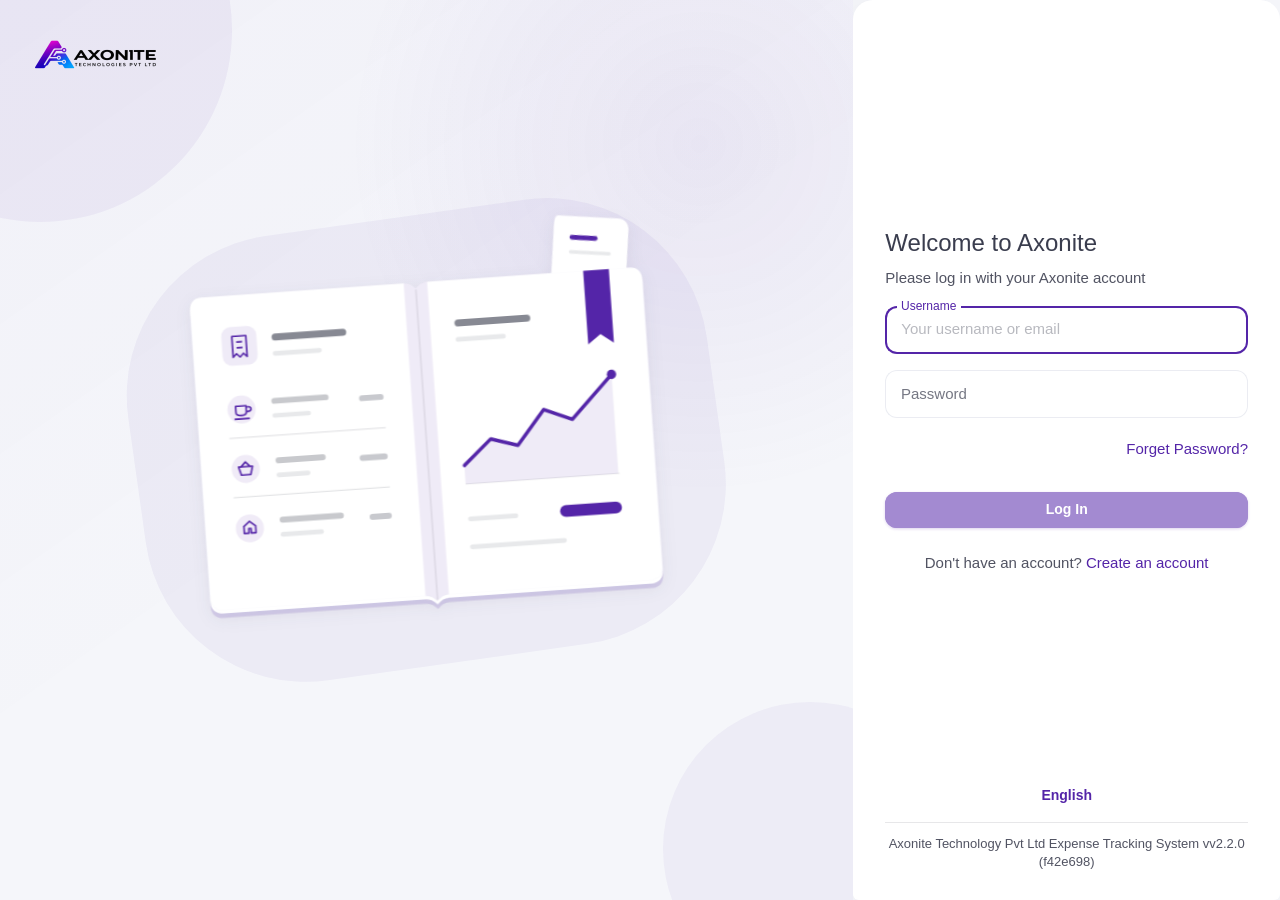
<file: desktop.html>
<!DOCTYPE html>
<html>
<head>
    <meta charset="utf-8">
    <meta http-equiv="Content-Type" content="text/html;charset=utf-8"/>
    <meta http-equiv="X-UA-Compatible" content="IE=edge">
    <meta name="viewport" content="width=device-width, initial-scale=1, maximum-scale=1, user-scalable=no, minimal-ui, viewport-fit=cover">
    <meta name="mobile-web-app-capable" content="yes">
    <meta name="apple-mobile-web-app-capable" content="yes"/>
    <meta name="apple-mobile-web-app-title" content="Axonite"/>
    <meta name="apple-mobile-web-app-status-bar-style" content="default"/>
    <meta name="theme-color" content="#5425A8">
    <meta name="format-detection" content="telephone=no"/>
    <meta name="description" content="Axonite Technology Expense Tracking System">
    <title>Axonite - Expense Tracking System</title>
    <link rel="icon" type="image/png" href="favicon.png">
    <link rel="shortcut icon" type="image/x-icon" href="favicon.ico">
    <link rel="apple-touch-icon" href="touchicon.png">
    <link rel="apple-touch-startup-image" media="screen and (device-width: 440px) and (device-height: 956px) and (-webkit-device-pixel-ratio: 3) and (orientation: landscape)" href="img/splash_screens/iPhone_17_Pro_Max__iPhone_16_Pro_Max_landscape.png">
    <link rel="apple-touch-startup-image" media="screen and (device-width: 402px) and (device-height: 874px) and (-webkit-device-pixel-ratio: 3) and (orientation: landscape)" href="img/splash_screens/iPhone_17_Pro__iPhone_17__iPhone_16_Pro_landscape.png">
    <link rel="apple-touch-startup-image" media="screen and (device-width: 430px) and (device-height: 932px) and (-webkit-device-pixel-ratio: 3) and (orientation: landscape)" href="img/splash_screens/iPhone_17_Air__iPhone_16_Plus__iPhone_15_Pro_Max__iPhone_15_Plus__iPhone_14_Pro_Max_landscape.png">
    <link rel="apple-touch-startup-image" media="screen and (device-width: 393px) and (device-height: 852px) and (-webkit-device-pixel-ratio: 3) and (orientation: landscape)" href="img/splash_screens/iPhone_16__iPhone_15_Pro__iPhone_15__iPhone_14_Pro_landscape.png">
    <link rel="apple-touch-startup-image" media="screen and (device-width: 428px) and (device-height: 926px) and (-webkit-device-pixel-ratio: 3) and (orientation: landscape)" href="img/splash_screens/iPhone_14_Plus__iPhone_13_Pro_Max__iPhone_12_Pro_Max_landscape.png">
    <link rel="apple-touch-startup-image" media="screen and (device-width: 390px) and (device-height: 844px) and (-webkit-device-pixel-ratio: 3) and (orientation: landscape)" href="img/splash_screens/iPhone_16e__iPhone_14__iPhone_13_Pro__iPhone_13__iPhone_12_Pro__iPhone_12_landscape.png">
    <link rel="apple-touch-startup-image" media="screen and (device-width: 375px) and (device-height: 812px) and (-webkit-device-pixel-ratio: 3) and (orientation: landscape)" href="img/splash_screens/iPhone_13_mini__iPhone_12_mini__iPhone_11_Pro__iPhone_XS__iPhone_X_landscape.png">
    <link rel="apple-touch-startup-image" media="screen and (device-width: 414px) and (device-height: 896px) and (-webkit-device-pixel-ratio: 3) and (orientation: landscape)" href="img/splash_screens/iPhone_11_Pro_Max__iPhone_XS_Max_landscape.png">
    <link rel="apple-touch-startup-image" media="screen and (device-width: 414px) and (device-height: 896px) and (-webkit-device-pixel-ratio: 2) and (orientation: landscape)" href="img/splash_screens/iPhone_11__iPhone_XR_landscape.png">
    <link rel="apple-touch-startup-image" media="screen and (device-width: 414px) and (device-height: 736px) and (-webkit-device-pixel-ratio: 3) and (orientation: landscape)" href="img/splash_screens/iPhone_8_Plus__iPhone_7_Plus__iPhone_6s_Plus__iPhone_6_Plus_landscape.png">
    <link rel="apple-touch-startup-image" media="screen and (device-width: 375px) and (device-height: 667px) and (-webkit-device-pixel-ratio: 2) and (orientation: landscape)" href="img/splash_screens/iPhone_8__iPhone_7__iPhone_6s__iPhone_6__4.7__iPhone_SE_landscape.png">
    <link rel="apple-touch-startup-image" media="screen and (device-width: 320px) and (device-height: 568px) and (-webkit-device-pixel-ratio: 2) and (orientation: landscape)" href="img/splash_screens/4__iPhone_SE__iPod_touch_5th_generation_and_later_landscape.png">
    <link rel="apple-touch-startup-image" media="screen and (device-width: 1032px) and (device-height: 1376px) and (-webkit-device-pixel-ratio: 2) and (orientation: landscape)" href="img/splash_screens/13__iPad_Pro_M4_landscape.png">
    <link rel="apple-touch-startup-image" media="screen and (device-width: 1024px) and (device-height: 1366px) and (-webkit-device-pixel-ratio: 2) and (orientation: landscape)" href="img/splash_screens/12.9__iPad_Pro_landscape.png">
    <link rel="apple-touch-startup-image" media="screen and (device-width: 834px) and (device-height: 1210px) and (-webkit-device-pixel-ratio: 2) and (orientation: landscape)" href="img/splash_screens/11__iPad_Pro_M4_landscape.png">
    <link rel="apple-touch-startup-image" media="screen and (device-width: 834px) and (device-height: 1194px) and (-webkit-device-pixel-ratio: 2) and (orientation: landscape)" href="img/splash_screens/11__iPad_Pro__10.5__iPad_Pro_landscape.png">
    <link rel="apple-touch-startup-image" media="screen and (device-width: 820px) and (device-height: 1180px) and (-webkit-device-pixel-ratio: 2) and (orientation: landscape)" href="img/splash_screens/10.9__iPad_Air_landscape.png">
    <link rel="apple-touch-startup-image" media="screen and (device-width: 834px) and (device-height: 1112px) and (-webkit-device-pixel-ratio: 2) and (orientation: landscape)" href="img/splash_screens/10.5__iPad_Air_landscape.png">
    <link rel="apple-touch-startup-image" media="screen and (device-width: 810px) and (device-height: 1080px) and (-webkit-device-pixel-ratio: 2) and (orientation: landscape)" href="img/splash_screens/10.2__iPad_landscape.png">
    <link rel="apple-touch-startup-image" media="screen and (device-width: 768px) and (device-height: 1024px) and (-webkit-device-pixel-ratio: 2) and (orientation: landscape)" href="img/splash_screens/9.7__iPad_Pro__7.9__iPad_mini__9.7__iPad_Air__9.7__iPad_landscape.png">
    <link rel="apple-touch-startup-image" media="screen and (device-width: 744px) and (device-height: 1133px) and (-webkit-device-pixel-ratio: 2) and (orientation: landscape)" href="img/splash_screens/8.3__iPad_Mini_landscape.png">
    <link rel="apple-touch-startup-image" media="screen and (device-width: 440px) and (device-height: 956px) and (-webkit-device-pixel-ratio: 3) and (orientation: portrait)" href="img/splash_screens/iPhone_17_Pro_Max__iPhone_16_Pro_Max_portrait.png">
    <link rel="apple-touch-startup-image" media="screen and (device-width: 402px) and (device-height: 874px) and (-webkit-device-pixel-ratio: 3) and (orientation: portrait)" href="img/splash_screens/iPhone_17_Pro__iPhone_17__iPhone_16_Pro_portrait.png">
    <link rel="apple-touch-startup-image" media="screen and (device-width: 430px) and (device-height: 932px) and (-webkit-device-pixel-ratio: 3) and (orientation: portrait)" href="img/splash_screens/iPhone_17_Air__iPhone_16_Plus__iPhone_15_Pro_Max__iPhone_15_Plus__iPhone_14_Pro_Max_portrait.png">
    <link rel="apple-touch-startup-image" media="screen and (device-width: 393px) and (device-height: 852px) and (-webkit-device-pixel-ratio: 3) and (orientation: portrait)" href="img/splash_screens/iPhone_16__iPhone_15_Pro__iPhone_15__iPhone_14_Pro_portrait.png">
    <link rel="apple-touch-startup-image" media="screen and (device-width: 428px) and (device-height: 926px) and (-webkit-device-pixel-ratio: 3) and (orientation: portrait)" href="img/splash_screens/iPhone_14_Plus__iPhone_13_Pro_Max__iPhone_12_Pro_Max_portrait.png">
    <link rel="apple-touch-startup-image" media="screen and (device-width: 390px) and (device-height: 844px) and (-webkit-device-pixel-ratio: 3) and (orientation: portrait)" href="img/splash_screens/iPhone_16e__iPhone_14__iPhone_13_Pro__iPhone_13__iPhone_12_Pro__iPhone_12_portrait.png">
    <link rel="apple-touch-startup-image" media="screen and (device-width: 375px) and (device-height: 812px) and (-webkit-device-pixel-ratio: 3) and (orientation: portrait)" href="img/splash_screens/iPhone_13_mini__iPhone_12_mini__iPhone_11_Pro__iPhone_XS__iPhone_X_portrait.png">
    <link rel="apple-touch-startup-image" media="screen and (device-width: 414px) and (device-height: 896px) and (-webkit-device-pixel-ratio: 3) and (orientation: portrait)" href="img/splash_screens/iPhone_11_Pro_Max__iPhone_XS_Max_portrait.png">
    <link rel="apple-touch-startup-image" media="screen and (device-width: 414px) and (device-height: 896px) and (-webkit-device-pixel-ratio: 2) and (orientation: portrait)" href="img/splash_screens/iPhone_11__iPhone_XR_portrait.png">
    <link rel="apple-touch-startup-image" media="screen and (device-width: 414px) and (device-height: 736px) and (-webkit-device-pixel-ratio: 3) and (orientation: portrait)" href="img/splash_screens/iPhone_8_Plus__iPhone_7_Plus__iPhone_6s_Plus__iPhone_6_Plus_portrait.png">
    <link rel="apple-touch-startup-image" media="screen and (device-width: 375px) and (device-height: 667px) and (-webkit-device-pixel-ratio: 2) and (orientation: portrait)" href="img/splash_screens/iPhone_8__iPhone_7__iPhone_6s__iPhone_6__4.7__iPhone_SE_portrait.png">
    <link rel="apple-touch-startup-image" media="screen and (device-width: 320px) and (device-height: 568px) and (-webkit-device-pixel-ratio: 2) and (orientation: portrait)" href="img/splash_screens/4__iPhone_SE__iPod_touch_5th_generation_and_later_portrait.png">
    <link rel="apple-touch-startup-image" media="screen and (device-width: 1032px) and (device-height: 1376px) and (-webkit-device-pixel-ratio: 2) and (orientation: portrait)" href="img/splash_screens/13__iPad_Pro_M4_portrait.png">
    <link rel="apple-touch-startup-image" media="screen and (device-width: 1024px) and (device-height: 1366px) and (-webkit-device-pixel-ratio: 2) and (orientation: portrait)" href="img/splash_screens/12.9__iPad_Pro_portrait.png">
    <link rel="apple-touch-startup-image" media="screen and (device-width: 834px) and (device-height: 1210px) and (-webkit-device-pixel-ratio: 2) and (orientation: portrait)" href="img/splash_screens/11__iPad_Pro_M4_portrait.png">
    <link rel="apple-touch-startup-image" media="screen and (device-width: 834px) and (device-height: 1194px) and (-webkit-device-pixel-ratio: 2) and (orientation: portrait)" href="img/splash_screens/11__iPad_Pro__10.5__iPad_Pro_portrait.png">
    <link rel="apple-touch-startup-image" media="screen and (device-width: 820px) and (device-height: 1180px) and (-webkit-device-pixel-ratio: 2) and (orientation: portrait)" href="img/splash_screens/10.9__iPad_Air_portrait.png">
    <link rel="apple-touch-startup-image" media="screen and (device-width: 834px) and (device-height: 1112px) and (-webkit-device-pixel-ratio: 2) and (orientation: portrait)" href="img/splash_screens/10.5__iPad_Air_portrait.png">
    <link rel="apple-touch-startup-image" media="screen and (device-width: 810px) and (device-height: 1080px) and (-webkit-device-pixel-ratio: 2) and (orientation: portrait)" href="img/splash_screens/10.2__iPad_portrait.png">
    <link rel="apple-touch-startup-image" media="screen and (device-width: 768px) and (device-height: 1024px) and (-webkit-device-pixel-ratio: 2) and (orientation: portrait)" href="img/splash_screens/9.7__iPad_Pro__7.9__iPad_mini__9.7__iPad_Air__9.7__iPad_portrait.png">
    <link rel="apple-touch-startup-image" media="screen and (device-width: 744px) and (device-height: 1133px) and (-webkit-device-pixel-ratio: 2) and (orientation: portrait)" href="img/splash_screens/8.3__iPad_Mini_portrait.png">
    <link rel="manifest" href="manifest.json">
    <script src="./server_settings.js"></script>
  <script type="module" crossorigin src="./js/desktop-wYMVdv_P.js"></script>
  <link rel="modulepreload" crossorigin href="./js/rolldown-runtime-BnWHs9CS.js">
  <link rel="modulepreload" crossorigin href="./js/modulepreload-polyfill-axk1WA_r.js">
  <link rel="modulepreload" crossorigin href="./js/_plugin-vue_export-helper-Ds_LPrPp.js">
  <link rel="modulepreload" crossorigin href="./js/vendor-common-CtU54-Hv.js">
  <link rel="modulepreload" crossorigin href="./js/echarts-DvXjsGrN.js">
  <link rel="modulepreload" crossorigin href="./js/vendor-desktop-B2-HybEq.js">
  <link rel="modulepreload" crossorigin href="./js/ua-parser-CnKNOLiI.js">
  <link rel="modulepreload" crossorigin href="./js/moment-BSXmkKVY.js">
  <link rel="modulepreload" crossorigin href="./js/locales-CaGvphjL.js">
  <link rel="modulepreload" crossorigin href="./js/common-D3tMtteK.js">
  <link rel="modulepreload" crossorigin href="./js/chardet-EJjJew4_.js">
  <link rel="stylesheet" crossorigin href="./css/vendor-common-fCl37QTl.css">
  <link rel="stylesheet" crossorigin href="./css/vendor-desktop-CRIR2usa.css">
  <link rel="stylesheet" crossorigin href="./css/common-Br3OqLfW.css">
  <link rel="stylesheet" crossorigin href="./css/desktop-tJcmn-k5.css">
<link rel="manifest" href="./manifest.json"></head>
<body>
    <noscript>
        <strong>We're sorry but ezBookkeeping doesn't work properly without JavaScript enabled. Please enable it to continue.</strong>
    </noscript>
    <div id="app"></div>

</body>
</html>
</file>
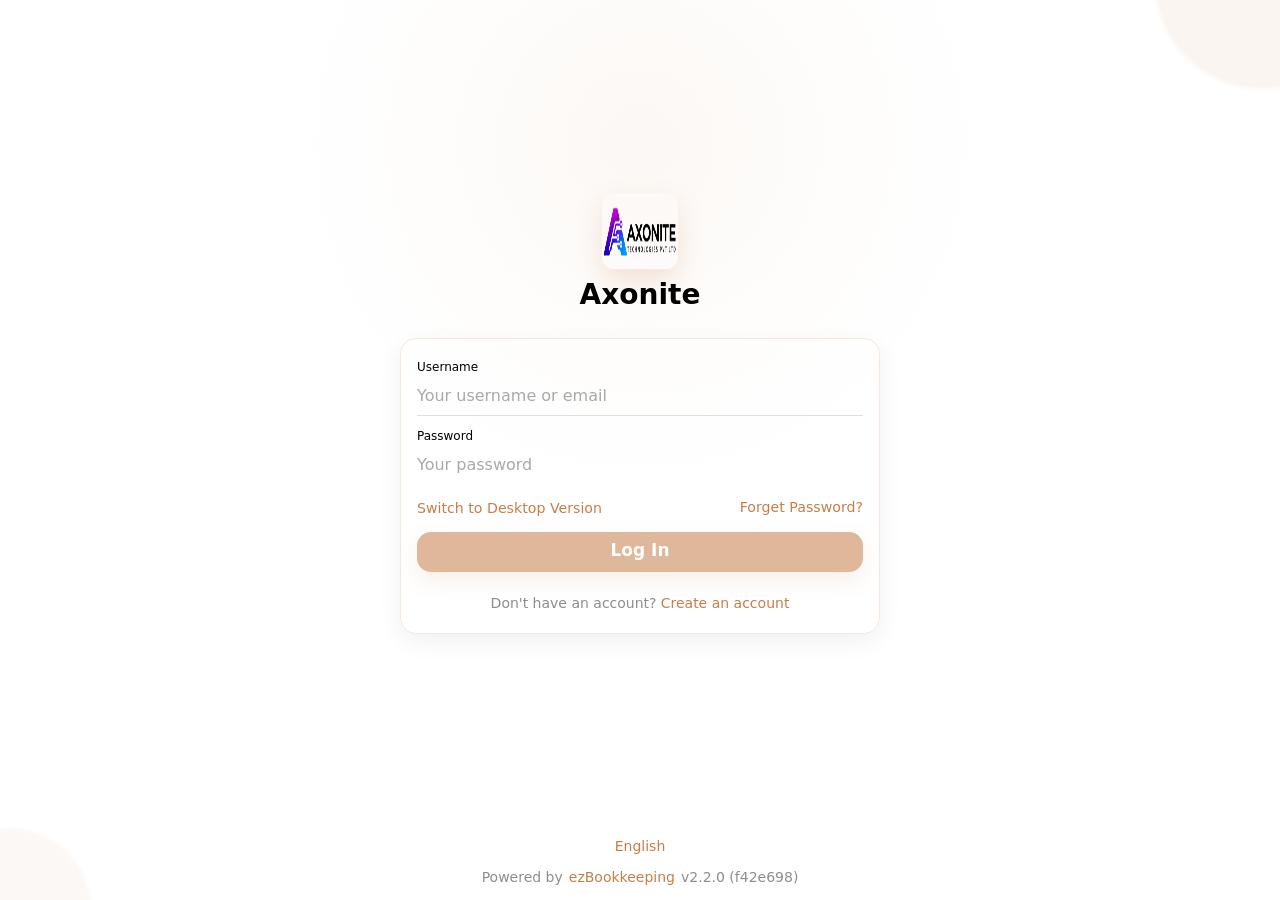
<file: mobile.html>
<!DOCTYPE html>
<html data-dir-mode="static">
<head>
    <meta charset="utf-8">
    <meta http-equiv="Content-Type" content="text/html;charset=utf-8"/>
    <meta http-equiv="X-UA-Compatible" content="IE=edge">
    <meta name="viewport" content="width=device-width, initial-scale=1, maximum-scale=1, minimum-scale=1, user-scalable=no, viewport-fit=cover">
    <meta name="mobile-web-app-capable" content="yes">
    <meta name="apple-mobile-web-app-capable" content="yes"/>
    <meta name="apple-mobile-web-app-title" content="Axonite"/>
    <meta name="apple-mobile-web-app-status-bar-style" content="black-translucent"/>
    <meta name="theme-color" content="#5425A8">
    <meta name="format-detection" content="telephone=no"/>
    <meta name="description" content="Axonite Technology Expense Tracking System">
    <title>Axonite - Expense Tracking System</title>
    <link rel="icon" type="image/png" href="favicon.png">
    <link rel="shortcut icon" type="image/x-icon" href="favicon.ico">
    <link rel="apple-touch-icon" href="touchicon.png">
    <link rel="apple-touch-startup-image" media="screen and (device-width: 440px) and (device-height: 956px) and (-webkit-device-pixel-ratio: 3) and (orientation: landscape)" href="img/splash_screens/iPhone_17_Pro_Max__iPhone_16_Pro_Max_landscape.png">
    <link rel="apple-touch-startup-image" media="screen and (device-width: 402px) and (device-height: 874px) and (-webkit-device-pixel-ratio: 3) and (orientation: landscape)" href="img/splash_screens/iPhone_17_Pro__iPhone_17__iPhone_16_Pro_landscape.png">
    <link rel="apple-touch-startup-image" media="screen and (device-width: 430px) and (device-height: 932px) and (-webkit-device-pixel-ratio: 3) and (orientation: landscape)" href="img/splash_screens/iPhone_17_Air__iPhone_16_Plus__iPhone_15_Pro_Max__iPhone_15_Plus__iPhone_14_Pro_Max_landscape.png">
    <link rel="apple-touch-startup-image" media="screen and (device-width: 393px) and (device-height: 852px) and (-webkit-device-pixel-ratio: 3) and (orientation: landscape)" href="img/splash_screens/iPhone_16__iPhone_15_Pro__iPhone_15__iPhone_14_Pro_landscape.png">
    <link rel="apple-touch-startup-image" media="screen and (device-width: 428px) and (device-height: 926px) and (-webkit-device-pixel-ratio: 3) and (orientation: landscape)" href="img/splash_screens/iPhone_14_Plus__iPhone_13_Pro_Max__iPhone_12_Pro_Max_landscape.png">
    <link rel="apple-touch-startup-image" media="screen and (device-width: 390px) and (device-height: 844px) and (-webkit-device-pixel-ratio: 3) and (orientation: landscape)" href="img/splash_screens/iPhone_16e__iPhone_14__iPhone_13_Pro__iPhone_13__iPhone_12_Pro__iPhone_12_landscape.png">
    <link rel="apple-touch-startup-image" media="screen and (device-width: 375px) and (device-height: 812px) and (-webkit-device-pixel-ratio: 3) and (orientation: landscape)" href="img/splash_screens/iPhone_13_mini__iPhone_12_mini__iPhone_11_Pro__iPhone_XS__iPhone_X_landscape.png">
    <link rel="apple-touch-startup-image" media="screen and (device-width: 414px) and (device-height: 896px) and (-webkit-device-pixel-ratio: 3) and (orientation: landscape)" href="img/splash_screens/iPhone_11_Pro_Max__iPhone_XS_Max_landscape.png">
    <link rel="apple-touch-startup-image" media="screen and (device-width: 414px) and (device-height: 896px) and (-webkit-device-pixel-ratio: 2) and (orientation: landscape)" href="img/splash_screens/iPhone_11__iPhone_XR_landscape.png">
    <link rel="apple-touch-startup-image" media="screen and (device-width: 414px) and (device-height: 736px) and (-webkit-device-pixel-ratio: 3) and (orientation: landscape)" href="img/splash_screens/iPhone_8_Plus__iPhone_7_Plus__iPhone_6s_Plus__iPhone_6_Plus_landscape.png">
    <link rel="apple-touch-startup-image" media="screen and (device-width: 375px) and (device-height: 667px) and (-webkit-device-pixel-ratio: 2) and (orientation: landscape)" href="img/splash_screens/iPhone_8__iPhone_7__iPhone_6s__iPhone_6__4.7__iPhone_SE_landscape.png">
    <link rel="apple-touch-startup-image" media="screen and (device-width: 320px) and (device-height: 568px) and (-webkit-device-pixel-ratio: 2) and (orientation: landscape)" href="img/splash_screens/4__iPhone_SE__iPod_touch_5th_generation_and_later_landscape.png">
    <link rel="apple-touch-startup-image" media="screen and (device-width: 1032px) and (device-height: 1376px) and (-webkit-device-pixel-ratio: 2) and (orientation: landscape)" href="img/splash_screens/13__iPad_Pro_M4_landscape.png">
    <link rel="apple-touch-startup-image" media="screen and (device-width: 1024px) and (device-height: 1366px) and (-webkit-device-pixel-ratio: 2) and (orientation: landscape)" href="img/splash_screens/12.9__iPad_Pro_landscape.png">
    <link rel="apple-touch-startup-image" media="screen and (device-width: 834px) and (device-height: 1210px) and (-webkit-device-pixel-ratio: 2) and (orientation: landscape)" href="img/splash_screens/11__iPad_Pro_M4_landscape.png">
    <link rel="apple-touch-startup-image" media="screen and (device-width: 834px) and (device-height: 1194px) and (-webkit-device-pixel-ratio: 2) and (orientation: landscape)" href="img/splash_screens/11__iPad_Pro__10.5__iPad_Pro_landscape.png">
    <link rel="apple-touch-startup-image" media="screen and (device-width: 820px) and (device-height: 1180px) and (-webkit-device-pixel-ratio: 2) and (orientation: landscape)" href="img/splash_screens/10.9__iPad_Air_landscape.png">
    <link rel="apple-touch-startup-image" media="screen and (device-width: 834px) and (device-height: 1112px) and (-webkit-device-pixel-ratio: 2) and (orientation: landscape)" href="img/splash_screens/10.5__iPad_Air_landscape.png">
    <link rel="apple-touch-startup-image" media="screen and (device-width: 810px) and (device-height: 1080px) and (-webkit-device-pixel-ratio: 2) and (orientation: landscape)" href="img/splash_screens/10.2__iPad_landscape.png">
    <link rel="apple-touch-startup-image" media="screen and (device-width: 768px) and (device-height: 1024px) and (-webkit-device-pixel-ratio: 2) and (orientation: landscape)" href="img/splash_screens/9.7__iPad_Pro__7.9__iPad_mini__9.7__iPad_Air__9.7__iPad_landscape.png">
    <link rel="apple-touch-startup-image" media="screen and (device-width: 744px) and (device-height: 1133px) and (-webkit-device-pixel-ratio: 2) and (orientation: landscape)" href="img/splash_screens/8.3__iPad_Mini_landscape.png">
    <link rel="apple-touch-startup-image" media="screen and (device-width: 440px) and (device-height: 956px) and (-webkit-device-pixel-ratio: 3) and (orientation: portrait)" href="img/splash_screens/iPhone_17_Pro_Max__iPhone_16_Pro_Max_portrait.png">
    <link rel="apple-touch-startup-image" media="screen and (device-width: 402px) and (device-height: 874px) and (-webkit-device-pixel-ratio: 3) and (orientation: portrait)" href="img/splash_screens/iPhone_17_Pro__iPhone_17__iPhone_16_Pro_portrait.png">
    <link rel="apple-touch-startup-image" media="screen and (device-width: 430px) and (device-height: 932px) and (-webkit-device-pixel-ratio: 3) and (orientation: portrait)" href="img/splash_screens/iPhone_17_Air__iPhone_16_Plus__iPhone_15_Pro_Max__iPhone_15_Plus__iPhone_14_Pro_Max_portrait.png">
    <link rel="apple-touch-startup-image" media="screen and (device-width: 393px) and (device-height: 852px) and (-webkit-device-pixel-ratio: 3) and (orientation: portrait)" href="img/splash_screens/iPhone_16__iPhone_15_Pro__iPhone_15__iPhone_14_Pro_portrait.png">
    <link rel="apple-touch-startup-image" media="screen and (device-width: 428px) and (device-height: 926px) and (-webkit-device-pixel-ratio: 3) and (orientation: portrait)" href="img/splash_screens/iPhone_14_Plus__iPhone_13_Pro_Max__iPhone_12_Pro_Max_portrait.png">
    <link rel="apple-touch-startup-image" media="screen and (device-width: 390px) and (device-height: 844px) and (-webkit-device-pixel-ratio: 3) and (orientation: portrait)" href="img/splash_screens/iPhone_16e__iPhone_14__iPhone_13_Pro__iPhone_13__iPhone_12_Pro__iPhone_12_portrait.png">
    <link rel="apple-touch-startup-image" media="screen and (device-width: 375px) and (device-height: 812px) and (-webkit-device-pixel-ratio: 3) and (orientation: portrait)" href="img/splash_screens/iPhone_13_mini__iPhone_12_mini__iPhone_11_Pro__iPhone_XS__iPhone_X_portrait.png">
    <link rel="apple-touch-startup-image" media="screen and (device-width: 414px) and (device-height: 896px) and (-webkit-device-pixel-ratio: 3) and (orientation: portrait)" href="img/splash_screens/iPhone_11_Pro_Max__iPhone_XS_Max_portrait.png">
    <link rel="apple-touch-startup-image" media="screen and (device-width: 414px) and (device-height: 896px) and (-webkit-device-pixel-ratio: 2) and (orientation: portrait)" href="img/splash_screens/iPhone_11__iPhone_XR_portrait.png">
    <link rel="apple-touch-startup-image" media="screen and (device-width: 414px) and (device-height: 736px) and (-webkit-device-pixel-ratio: 3) and (orientation: portrait)" href="img/splash_screens/iPhone_8_Plus__iPhone_7_Plus__iPhone_6s_Plus__iPhone_6_Plus_portrait.png">
    <link rel="apple-touch-startup-image" media="screen and (device-width: 375px) and (device-height: 667px) and (-webkit-device-pixel-ratio: 2) and (orientation: portrait)" href="img/splash_screens/iPhone_8__iPhone_7__iPhone_6s__iPhone_6__4.7__iPhone_SE_portrait.png">
    <link rel="apple-touch-startup-image" media="screen and (device-width: 320px) and (device-height: 568px) and (-webkit-device-pixel-ratio: 2) and (orientation: portrait)" href="img/splash_screens/4__iPhone_SE__iPod_touch_5th_generation_and_later_portrait.png">
    <link rel="apple-touch-startup-image" media="screen and (device-width: 1032px) and (device-height: 1376px) and (-webkit-device-pixel-ratio: 2) and (orientation: portrait)" href="img/splash_screens/13__iPad_Pro_M4_portrait.png">
    <link rel="apple-touch-startup-image" media="screen and (device-width: 1024px) and (device-height: 1366px) and (-webkit-device-pixel-ratio: 2) and (orientation: portrait)" href="img/splash_screens/12.9__iPad_Pro_portrait.png">
    <link rel="apple-touch-startup-image" media="screen and (device-width: 834px) and (device-height: 1210px) and (-webkit-device-pixel-ratio: 2) and (orientation: portrait)" href="img/splash_screens/11__iPad_Pro_M4_portrait.png">
    <link rel="apple-touch-startup-image" media="screen and (device-width: 834px) and (device-height: 1194px) and (-webkit-device-pixel-ratio: 2) and (orientation: portrait)" href="img/splash_screens/11__iPad_Pro__10.5__iPad_Pro_portrait.png">
    <link rel="apple-touch-startup-image" media="screen and (device-width: 820px) and (device-height: 1180px) and (-webkit-device-pixel-ratio: 2) and (orientation: portrait)" href="img/splash_screens/10.9__iPad_Air_portrait.png">
    <link rel="apple-touch-startup-image" media="screen and (device-width: 834px) and (device-height: 1112px) and (-webkit-device-pixel-ratio: 2) and (orientation: portrait)" href="img/splash_screens/10.5__iPad_Air_portrait.png">
    <link rel="apple-touch-startup-image" media="screen and (device-width: 810px) and (device-height: 1080px) and (-webkit-device-pixel-ratio: 2) and (orientation: portrait)" href="img/splash_screens/10.2__iPad_portrait.png">
    <link rel="apple-touch-startup-image" media="screen and (device-width: 768px) and (device-height: 1024px) and (-webkit-device-pixel-ratio: 2) and (orientation: portrait)" href="img/splash_screens/9.7__iPad_Pro__7.9__iPad_mini__9.7__iPad_Air__9.7__iPad_portrait.png">
    <link rel="apple-touch-startup-image" media="screen and (device-width: 744px) and (device-height: 1133px) and (-webkit-device-pixel-ratio: 2) and (orientation: portrait)" href="img/splash_screens/8.3__iPad_Mini_portrait.png">
    <link rel="manifest" href="manifest.json">
    <link id="framework7-css" rel="stylesheet" crossorigin>
    <script>
        if (location.search.includes('rtl')) {
            document.querySelector('html').setAttribute('dir', 'rtl');
            document.getElementById('framework7-css').href = './css/vendor-framework7-rtl-G0PcDpO9.css';
        } else {
            document.querySelector('html').removeAttribute('dir');
            document.getElementById('framework7-css').href = './css/vendor-framework7-ltr-BqYkl7IC.css';
        }
    </script>
    <script src="./server_settings.js"></script>
  <script type="module" crossorigin src="./js/mobile-BRIiWrZz.js"></script>
  <link rel="modulepreload" crossorigin href="./js/modulepreload-polyfill-axk1WA_r.js">
  <link rel="modulepreload" crossorigin href="./js/rolldown-runtime-BnWHs9CS.js">
  <link rel="modulepreload" crossorigin href="./js/_plugin-vue_export-helper-Ds_LPrPp.js">
  <link rel="modulepreload" crossorigin href="./js/vendor-common-CtU54-Hv.js">
  <link rel="modulepreload" crossorigin href="./js/vendor-mobile-CYU-2eIL.js">
  <link rel="modulepreload" crossorigin href="./js/ua-parser-CnKNOLiI.js">
  <link rel="modulepreload" crossorigin href="./js/moment-BSXmkKVY.js">
  <link rel="modulepreload" crossorigin href="./js/locales-CaGvphjL.js">
  <link rel="modulepreload" crossorigin href="./js/common-D3tMtteK.js">
  <link rel="stylesheet" crossorigin href="./css/vendor-common-fCl37QTl.css">
  <link rel="stylesheet" crossorigin href="./css/vendor-mobile-IQGUfzA8.css">
  <link rel="stylesheet" crossorigin href="./css/common-Br3OqLfW.css">
  <link rel="stylesheet" crossorigin href="./css/mobile-BA8jyajN.css">
<link rel="manifest" href="./manifest.json"></head>
<body>
    <noscript>
        <strong>We're sorry but ezBookkeeping doesn't work properly without JavaScript enabled. Please enable it to continue.</strong>
    </noscript>
    <div id="app"></div>

</body>
</html>
</file>
<file: css/vendor-common-fCl37QTl.css>
.la,.las,.lar,.lal,.lad,.lab{-moz-osx-font-smoothing:grayscale;-webkit-font-smoothing:antialiased;font-variant:normal;text-rendering:auto;font-style:normal;line-height:1;display:inline-block}.la-lg{vertical-align:-.0667em;font-size:1.33333em;line-height:.75em}.la-xs{font-size:.75em}.la-sm{font-size:.875em}.la-1x{font-size:1em}.la-2x{font-size:2em}.la-3x{font-size:3em}.la-4x{font-size:4em}.la-5x{font-size:5em}.la-6x{font-size:6em}.la-7x{font-size:7em}.la-8x{font-size:8em}.la-9x{font-size:9em}.la-10x{font-size:10em}.la-fw{text-align:center;width:1.25em}.la-ul{margin-left:2.5em;padding-left:0;list-style-type:none}.la-ul>li{position:relative}.la-li{text-align:center;width:2em;line-height:inherit;position:absolute;left:-2em}.la-border{border:.08em solid #eee;border-radius:.1em;padding:.2em .25em .15em}.la-pull-left{float:left}.la-pull-right{float:right}.la.la-pull-left,.las.la-pull-left,.lar.la-pull-left,.lal.la-pull-left,.lab.la-pull-left{margin-right:.3em}.la.la-pull-right,.las.la-pull-right,.lar.la-pull-right,.lal.la-pull-right,.lab.la-pull-right{margin-left:.3em}.la-spin{animation:2s linear infinite la-spin}.la-pulse{animation:1s steps(8,end) infinite la-spin}@keyframes la-spin{0%{transform:rotate(0)}to{transform:rotate(360deg)}}.la-rotate-90{-ms-filter:"progid:DXImageTransform.Microsoft.BasicImage(rotation=1)";transform:rotate(90deg)}.la-rotate-180{-ms-filter:"progid:DXImageTransform.Microsoft.BasicImage(rotation=2)";transform:rotate(180deg)}.la-rotate-270{-ms-filter:"progid:DXImageTransform.Microsoft.BasicImage(rotation=3)";transform:rotate(270deg)}.la-flip-horizontal{-ms-filter:"progid:DXImageTransform.Microsoft.BasicImage(rotation=0, mirror=1)";transform:scaleX(-1)}.la-flip-vertical{-ms-filter:"progid:DXImageTransform.Microsoft.BasicImage(rotation=2, mirror=1)";transform:scaleY(-1)}.la-flip-both,.la-flip-horizontal.la-flip-vertical{-ms-filter:"progid:DXImageTransform.Microsoft.BasicImage(rotation=2, mirror=1)";transform:scale(-1)}:root .la-rotate-90,:root .la-rotate-180,:root .la-rotate-270,:root .la-flip-horizontal,:root .la-flip-vertical,:root .la-flip-both{filter:none}.la-stack{vertical-align:middle;width:2.5em;height:2em;line-height:2em;display:inline-block;position:relative}.la-stack-1x,.la-stack-2x{text-align:center;width:100%;position:absolute;left:0}.la-stack-1x{line-height:inherit}.la-stack-2x{font-size:2em}.la-inverse{color:#fff}.la-500px:before{content:""}.la-accessible-icon:before{content:""}.la-accusoft:before{content:""}.la-acquisitions-incorporated:before{content:""}.la-ad:before{content:""}.la-address-book:before{content:""}.la-address-card:before{content:""}.la-adjust:before{content:""}.la-adn:before{content:""}.la-adobe:before{content:""}.la-adversal:before{content:""}.la-affiliatetheme:before{content:""}.la-air-freshener:before{content:""}.la-airbnb:before{content:""}.la-algolia:before{content:""}.la-align-center:before{content:""}.la-align-justify:before{content:""}.la-align-left:before{content:""}.la-align-right:before{content:""}.la-alipay:before{content:""}.la-allergies:before{content:""}.la-amazon:before{content:""}.la-amazon-pay:before{content:""}.la-ambulance:before{content:""}.la-american-sign-language-interpreting:before{content:""}.la-amilia:before{content:""}.la-anchor:before{content:""}.la-android:before{content:""}.la-angellist:before{content:""}.la-angle-double-down:before{content:""}.la-angle-double-left:before{content:""}.la-angle-double-right:before{content:""}.la-angle-double-up:before{content:""}.la-angle-down:before{content:""}.la-angle-left:before{content:""}.la-angle-right:before{content:""}.la-angle-up:before{content:""}.la-angry:before{content:""}.la-angrycreative:before{content:""}.la-angular:before{content:""}.la-ankh:before{content:""}.la-app-store:before{content:""}.la-app-store-ios:before{content:""}.la-apper:before{content:""}.la-apple:before{content:""}.la-apple-alt:before{content:""}.la-apple-pay:before{content:""}.la-archive:before{content:""}.la-archway:before{content:""}.la-arrow-alt-circle-down:before{content:""}.la-arrow-alt-circle-left:before{content:""}.la-arrow-alt-circle-right:before{content:""}.la-arrow-alt-circle-up:before{content:""}.la-arrow-circle-down:before{content:""}.la-arrow-circle-left:before{content:""}.la-arrow-circle-right:before{content:""}.la-arrow-circle-up:before{content:""}.la-arrow-down:before{content:""}.la-arrow-left:before{content:""}.la-arrow-right:before{content:""}.la-arrow-up:before{content:""}.la-arrows-alt:before{content:""}.la-arrows-alt-h:before{content:""}.la-arrows-alt-v:before{content:""}.la-artstation:before{content:""}.la-assistive-listening-systems:before{content:""}.la-asterisk:before{content:""}.la-asymmetrik:before{content:""}.la-at:before{content:""}.la-atlas:before{content:""}.la-atlassian:before{content:""}.la-atom:before{content:""}.la-audible:before{content:""}.la-audio-description:before{content:""}.la-autoprefixer:before{content:""}.la-avianex:before{content:""}.la-aviato:before{content:""}.la-award:before{content:""}.la-aws:before{content:""}.la-baby:before{content:""}.la-baby-carriage:before{content:""}.la-backspace:before{content:""}.la-backward:before{content:""}.la-bacon:before{content:""}.la-balance-scale:before{content:""}.la-balance-scale-left:before{content:""}.la-balance-scale-right:before{content:""}.la-ban:before{content:""}.la-band-aid:before{content:""}.la-bandcamp:before{content:""}.la-barcode:before{content:""}.la-bars:before{content:""}.la-baseball-ball:before{content:""}.la-basketball-ball:before{content:""}.la-bath:before{content:""}.la-battery-empty:before{content:""}.la-battery-full:before{content:""}.la-battery-half:before{content:""}.la-battery-quarter:before{content:""}.la-battery-three-quarters:before{content:""}.la-battle-net:before{content:""}.la-bed:before{content:""}.la-beer:before{content:""}.la-behance:before{content:""}.la-behance-square:before{content:""}.la-bell:before{content:""}.la-bell-slash:before{content:""}.la-bezier-curve:before{content:""}.la-bible:before{content:""}.la-bicycle:before{content:""}.la-biking:before{content:""}.la-bimobject:before{content:""}.la-binoculars:before{content:""}.la-biohazard:before{content:""}.la-birthday-cake:before{content:""}.la-bitbucket:before{content:""}.la-bitcoin:before{content:""}.la-bity:before{content:""}.la-black-tie:before{content:""}.la-blackberry:before{content:""}.la-blender:before{content:""}.la-blender-phone:before{content:""}.la-blind:before{content:""}.la-blog:before{content:""}.la-blogger:before{content:""}.la-blogger-b:before{content:""}.la-bluetooth:before{content:""}.la-bluetooth-b:before{content:""}.la-bold:before{content:""}.la-bolt:before{content:""}.la-bomb:before{content:""}.la-bone:before{content:""}.la-bong:before{content:""}.la-book:before{content:""}.la-book-dead:before{content:""}.la-book-medical:before{content:""}.la-book-open:before{content:""}.la-book-reader:before{content:""}.la-bookmark:before{content:""}.la-bootstrap:before{content:""}.la-border-all:before{content:""}.la-border-none:before{content:""}.la-border-style:before{content:""}.la-bowling-ball:before{content:""}.la-box:before{content:""}.la-box-open:before{content:""}.la-boxes:before{content:""}.la-braille:before{content:""}.la-brain:before{content:""}.la-bread-slice:before{content:""}.la-briefcase:before{content:""}.la-briefcase-medical:before{content:""}.la-broadcast-tower:before{content:""}.la-broom:before{content:""}.la-brush:before{content:""}.la-btc:before{content:""}.la-buffer:before{content:""}.la-bug:before{content:""}.la-building:before{content:""}.la-bullhorn:before{content:""}.la-bullseye:before{content:""}.la-burn:before{content:""}.la-buromobelexperte:before{content:""}.la-bus:before{content:""}.la-bus-alt:before{content:""}.la-business-time:before{content:""}.la-buy-n-large:before{content:""}.la-buysellads:before{content:""}.la-calculator:before{content:""}.la-calendar:before{content:""}.la-calendar-alt:before{content:""}.la-calendar-check:before{content:""}.la-calendar-day:before{content:""}.la-calendar-minus:before{content:""}.la-calendar-plus:before{content:""}.la-calendar-times:before{content:""}.la-calendar-week:before{content:""}.la-camera:before{content:""}.la-camera-retro:before{content:""}.la-campground:before{content:""}.la-canadian-maple-leaf:before{content:""}.la-candy-cane:before{content:""}.la-cannabis:before{content:""}.la-capsules:before{content:""}.la-car:before{content:""}.la-car-alt:before{content:""}.la-car-battery:before{content:""}.la-car-crash:before{content:""}.la-car-side:before{content:""}.la-caret-down:before{content:""}.la-caret-left:before{content:""}.la-caret-right:before{content:""}.la-caret-square-down:before{content:""}.la-caret-square-left:before{content:""}.la-caret-square-right:before{content:""}.la-caret-square-up:before{content:""}.la-caret-up:before{content:""}.la-carrot:before{content:""}.la-cart-arrow-down:before{content:""}.la-cart-plus:before{content:""}.la-cash-register:before{content:""}.la-cat:before{content:""}.la-cc-amazon-pay:before{content:""}.la-cc-amex:before{content:""}.la-cc-apple-pay:before{content:""}.la-cc-diners-club:before{content:""}.la-cc-discover:before{content:""}.la-cc-jcb:before{content:""}.la-cc-mastercard:before{content:""}.la-cc-paypal:before{content:""}.la-cc-stripe:before{content:""}.la-cc-visa:before{content:""}.la-centercode:before{content:""}.la-centos:before{content:""}.la-certificate:before{content:""}.la-chair:before{content:""}.la-chalkboard:before{content:""}.la-chalkboard-teacher:before{content:""}.la-charging-station:before{content:""}.la-chart-area:before{content:""}.la-chart-bar:before{content:""}.la-chart-line:before{content:""}.la-chart-pie:before{content:""}.la-check:before{content:""}.la-check-circle:before{content:""}.la-check-double:before{content:""}.la-check-square:before{content:""}.la-cheese:before{content:""}.la-chess:before{content:""}.la-chess-bishop:before{content:""}.la-chess-board:before{content:""}.la-chess-king:before{content:""}.la-chess-knight:before{content:""}.la-chess-pawn:before{content:""}.la-chess-queen:before{content:""}.la-chess-rook:before{content:""}.la-chevron-circle-down:before{content:""}.la-chevron-circle-left:before{content:""}.la-chevron-circle-right:before{content:""}.la-chevron-circle-up:before{content:""}.la-chevron-down:before{content:""}.la-chevron-left:before{content:""}.la-chevron-right:before{content:""}.la-chevron-up:before{content:""}.la-child:before{content:""}.la-chrome:before{content:""}.la-chromecast:before{content:""}.la-church:before{content:""}.la-circle:before{content:""}.la-circle-notch:before{content:""}.la-city:before{content:""}.la-clinic-medical:before{content:""}.la-clipboard:before{content:""}.la-clipboard-check:before{content:""}.la-clipboard-list:before{content:""}.la-clock:before{content:""}.la-clone:before{content:""}.la-closed-captioning:before{content:""}.la-cloud:before{content:""}.la-cloud-download-alt:before{content:""}.la-cloud-meatball:before{content:""}.la-cloud-moon:before{content:""}.la-cloud-moon-rain:before{content:""}.la-cloud-rain:before{content:""}.la-cloud-showers-heavy:before{content:""}.la-cloud-sun:before{content:""}.la-cloud-sun-rain:before{content:""}.la-cloud-upload-alt:before{content:""}.la-cloudscale:before{content:""}.la-cloudsmith:before{content:""}.la-cloudversify:before{content:""}.la-cocktail:before{content:""}.la-code:before{content:""}.la-code-branch:before{content:""}.la-codepen:before{content:""}.la-codiepie:before{content:""}.la-coffee:before{content:""}.la-cog:before{content:""}.la-cogs:before{content:""}.la-coins:before{content:""}.la-columns:before{content:""}.la-comment:before{content:""}.la-comment-alt:before{content:""}.la-comment-dollar:before{content:""}.la-comment-dots:before{content:""}.la-comment-medical:before{content:""}.la-comment-slash:before{content:""}.la-comments:before{content:""}.la-comments-dollar:before{content:""}.la-compact-disc:before{content:""}.la-compass:before{content:""}.la-compress:before{content:""}.la-compress-arrows-alt:before{content:""}.la-concierge-bell:before{content:""}.la-confluence:before{content:""}.la-connectdevelop:before{content:""}.la-contao:before{content:""}.la-cookie:before{content:""}.la-cookie-bite:before{content:""}.la-copy:before{content:""}.la-copyright:before{content:""}.la-cotton-bureau:before{content:""}.la-couch:before{content:""}.la-cpanel:before{content:""}.la-creative-commons:before{content:""}.la-creative-commons-by:before{content:""}.la-creative-commons-nc:before{content:""}.la-creative-commons-nc-eu:before{content:""}.la-creative-commons-nc-jp:before{content:""}.la-creative-commons-nd:before{content:""}.la-creative-commons-pd:before{content:""}.la-creative-commons-pd-alt:before{content:""}.la-creative-commons-remix:before{content:""}.la-creative-commons-sa:before{content:""}.la-creative-commons-sampling:before{content:""}.la-creative-commons-sampling-plus:before{content:""}.la-creative-commons-share:before{content:""}.la-creative-commons-zero:before{content:""}.la-credit-card:before{content:""}.la-critical-role:before{content:""}.la-crop:before{content:""}.la-crop-alt:before{content:""}.la-cross:before{content:""}.la-crosshairs:before{content:""}.la-crow:before{content:""}.la-crown:before{content:""}.la-crutch:before{content:""}.la-css3:before{content:""}.la-css3-alt:before{content:""}.la-cube:before{content:""}.la-cubes:before{content:""}.la-cut:before{content:""}.la-cuttlefish:before{content:""}.la-d-and-d:before{content:""}.la-d-and-d-beyond:before{content:""}.la-dashcube:before{content:""}.la-database:before{content:""}.la-deaf:before{content:""}.la-delicious:before{content:""}.la-democrat:before{content:""}.la-deploydog:before{content:""}.la-deskpro:before{content:""}.la-desktop:before{content:""}.la-dev:before{content:""}.la-deviantart:before{content:""}.la-dharmachakra:before{content:""}.la-dhl:before{content:""}.la-diagnoses:before{content:""}.la-diaspora:before{content:""}.la-dice:before{content:""}.la-dice-d20:before{content:""}.la-dice-d6:before{content:""}.la-dice-five:before{content:""}.la-dice-four:before{content:""}.la-dice-one:before{content:""}.la-dice-six:before{content:""}.la-dice-three:before{content:""}.la-dice-two:before{content:""}.la-digg:before{content:""}.la-digital-ocean:before{content:""}.la-digital-tachograph:before{content:""}.la-directions:before{content:""}.la-discord:before{content:""}.la-discourse:before{content:""}.la-divide:before{content:""}.la-dizzy:before{content:""}.la-dna:before{content:""}.la-dochub:before{content:""}.la-docker:before{content:""}.la-dog:before{content:""}.la-dollar-sign:before{content:""}.la-dolly:before{content:""}.la-dolly-flatbed:before{content:""}.la-donate:before{content:""}.la-door-closed:before{content:""}.la-door-open:before{content:""}.la-dot-circle:before{content:""}.la-dove:before{content:""}.la-download:before{content:""}.la-draft2digital:before{content:""}.la-drafting-compass:before{content:""}.la-dragon:before{content:""}.la-draw-polygon:before{content:""}.la-dribbble:before{content:""}.la-dribbble-square:before{content:""}.la-dropbox:before{content:""}.la-drum:before{content:""}.la-drum-steelpan:before{content:""}.la-drumstick-bite:before{content:""}.la-drupal:before{content:""}.la-dumbbell:before{content:""}.la-dumpster:before{content:""}.la-dumpster-fire:before{content:""}.la-dungeon:before{content:""}.la-dyalog:before{content:""}.la-earlybirds:before{content:""}.la-ebay:before{content:""}.la-edge:before{content:""}.la-edit:before{content:""}.la-egg:before{content:""}.la-eject:before{content:""}.la-elementor:before{content:""}.la-ellipsis-h:before{content:""}.la-ellipsis-v:before{content:""}.la-ello:before{content:""}.la-ember:before{content:""}.la-empire:before{content:""}.la-envelope:before{content:""}.la-envelope-open:before{content:""}.la-envelope-open-text:before{content:""}.la-envelope-square:before{content:""}.la-envira:before{content:""}.la-equals:before{content:""}.la-eraser:before{content:""}.la-erlang:before{content:""}.la-ethereum:before{content:""}.la-ethernet:before{content:""}.la-etsy:before{content:""}.la-euro-sign:before{content:""}.la-evernote:before{content:""}.la-exchange-alt:before{content:""}.la-exclamation:before{content:""}.la-exclamation-circle:before{content:""}.la-exclamation-triangle:before{content:""}.la-expand:before{content:""}.la-expand-arrows-alt:before{content:""}.la-expeditedssl:before{content:""}.la-external-link-alt:before{content:""}.la-external-link-square-alt:before{content:""}.la-eye:before{content:""}.la-eye-dropper:before{content:""}.la-eye-slash:before{content:""}.la-facebook:before{content:""}.la-facebook-f:before{content:""}.la-facebook-messenger:before{content:""}.la-facebook-square:before{content:""}.la-fan:before{content:""}.la-fantasy-flight-games:before{content:""}.la-fast-backward:before{content:""}.la-fast-forward:before{content:""}.la-fax:before{content:""}.la-feather:before{content:""}.la-feather-alt:before{content:""}.la-fedex:before{content:""}.la-fedora:before{content:""}.la-female:before{content:""}.la-fighter-jet:before{content:""}.la-figma:before{content:""}.la-file:before{content:""}.la-file-alt:before{content:""}.la-file-archive:before{content:""}.la-file-audio:before{content:""}.la-file-code:before{content:""}.la-file-contract:before{content:""}.la-file-csv:before{content:""}.la-file-download:before{content:""}.la-file-excel:before{content:""}.la-file-export:before{content:""}.la-file-image:before{content:""}.la-file-import:before{content:""}.la-file-invoice:before{content:""}.la-file-invoice-dollar:before{content:""}.la-file-medical:before{content:""}.la-file-medical-alt:before{content:""}.la-file-pdf:before{content:""}.la-file-powerpoint:before{content:""}.la-file-prescription:before{content:""}.la-file-signature:before{content:""}.la-file-upload:before{content:""}.la-file-video:before{content:""}.la-file-word:before{content:""}.la-fill:before{content:""}.la-fill-drip:before{content:""}.la-film:before{content:""}.la-filter:before{content:""}.la-fingerprint:before{content:""}.la-fire:before{content:""}.la-fire-alt:before{content:""}.la-fire-extinguisher:before{content:""}.la-firefox:before{content:""}.la-first-aid:before{content:""}.la-first-order:before{content:""}.la-first-order-alt:before{content:""}.la-firstdraft:before{content:""}.la-fish:before{content:""}.la-fist-raised:before{content:""}.la-flag:before{content:""}.la-flag-checkered:before{content:""}.la-flag-usa:before{content:""}.la-flask:before{content:""}.la-flickr:before{content:""}.la-flipboard:before{content:""}.la-flushed:before{content:""}.la-fly:before{content:""}.la-folder:before{content:""}.la-folder-minus:before{content:""}.la-folder-open:before{content:""}.la-folder-plus:before{content:""}.la-font:before{content:""}.la-font-awesome:before{content:""}.la-font-awesome-alt:before{content:""}.la-font-awesome-flag:before{content:""}.la-font-awesome-logo-full:before{content:""}.la-fonticons:before{content:""}.la-fonticons-fi:before{content:""}.la-football-ball:before{content:""}.la-fort-awesome:before{content:""}.la-fort-awesome-alt:before{content:""}.la-forumbee:before{content:""}.la-forward:before{content:""}.la-foursquare:before{content:""}.la-free-code-camp:before{content:""}.la-freebsd:before{content:""}.la-frog:before{content:""}.la-frown:before{content:""}.la-frown-open:before{content:""}.la-fulcrum:before{content:""}.la-funnel-dollar:before{content:""}.la-futbol:before{content:""}.la-galactic-republic:before{content:""}.la-galactic-senate:before{content:""}.la-gamepad:before{content:""}.la-gas-pump:before{content:""}.la-gavel:before{content:""}.la-gem:before{content:""}.la-genderless:before{content:""}.la-get-pocket:before{content:""}.la-gg:before{content:""}.la-gg-circle:before{content:""}.la-ghost:before{content:""}.la-gift:before{content:""}.la-gifts:before{content:""}.la-git:before{content:""}.la-git-alt:before{content:""}.la-git-square:before{content:""}.la-github:before{content:""}.la-github-alt:before{content:""}.la-github-square:before{content:""}.la-gitkraken:before{content:""}.la-gitlab:before{content:""}.la-gitter:before{content:""}.la-glass-cheers:before{content:""}.la-glass-martini:before{content:""}.la-glass-martini-alt:before{content:""}.la-glass-whiskey:before{content:""}.la-glasses:before{content:""}.la-glide:before{content:""}.la-glide-g:before{content:""}.la-globe:before{content:""}.la-globe-africa:before{content:""}.la-globe-americas:before{content:""}.la-globe-asia:before{content:""}.la-globe-europe:before{content:""}.la-gofore:before{content:""}.la-golf-ball:before{content:""}.la-goodreads:before{content:""}.la-goodreads-g:before{content:""}.la-google:before{content:""}.la-google-drive:before{content:""}.la-google-play:before{content:""}.la-google-plus:before{content:""}.la-google-plus-g:before{content:""}.la-google-plus-square:before{content:""}.la-google-wallet:before{content:""}.la-gopuram:before{content:""}.la-graduation-cap:before{content:""}.la-gratipay:before{content:""}.la-grav:before{content:""}.la-greater-than:before{content:""}.la-greater-than-equal:before{content:""}.la-grimace:before{content:""}.la-grin:before{content:""}.la-grin-alt:before{content:""}.la-grin-beam:before{content:""}.la-grin-beam-sweat:before{content:""}.la-grin-hearts:before{content:""}.la-grin-squint:before{content:""}.la-grin-squint-tears:before{content:""}.la-grin-stars:before{content:""}.la-grin-tears:before{content:""}.la-grin-tongue:before{content:""}.la-grin-tongue-squint:before{content:""}.la-grin-tongue-wink:before{content:""}.la-grin-wink:before{content:""}.la-grip-horizontal:before{content:""}.la-grip-lines:before{content:""}.la-grip-lines-vertical:before{content:""}.la-grip-vertical:before{content:""}.la-gripfire:before{content:""}.la-grunt:before{content:""}.la-guitar:before{content:""}.la-gulp:before{content:""}.la-h-square:before{content:""}.la-hacker-news:before{content:""}.la-hacker-news-square:before{content:""}.la-hackerrank:before{content:""}.la-hamburger:before{content:""}.la-hammer:before{content:""}.la-hamsa:before{content:""}.la-hand-holding:before{content:""}.la-hand-holding-heart:before{content:""}.la-hand-holding-usd:before{content:""}.la-hand-lizard:before{content:""}.la-hand-middle-finger:before{content:""}.la-hand-paper:before{content:""}.la-hand-peace:before{content:""}.la-hand-point-down:before{content:""}.la-hand-point-left:before{content:""}.la-hand-point-right:before{content:""}.la-hand-point-up:before{content:""}.la-hand-pointer:before{content:""}.la-hand-rock:before{content:""}.la-hand-scissors:before{content:""}.la-hand-spock:before{content:""}.la-hands:before{content:""}.la-hands-helping:before{content:""}.la-handshake:before{content:""}.la-hanukiah:before{content:""}.la-hard-hat:before{content:""}.la-hashtag:before{content:""}.la-hat-cowboy:before{content:""}.la-hat-cowboy-side:before{content:""}.la-hat-wizard:before{content:""}.la-haykal:before{content:""}.la-hdd:before{content:""}.la-heading:before{content:""}.la-headphones:before{content:""}.la-headphones-alt:before{content:""}.la-headset:before{content:""}.la-heart:before{content:""}.la-heart-broken:before{content:""}.la-heartbeat:before{content:""}.la-helicopter:before{content:""}.la-highlighter:before{content:""}.la-hiking:before{content:""}.la-hippo:before{content:""}.la-hips:before{content:""}.la-hire-a-helper:before{content:""}.la-history:before{content:""}.la-hockey-puck:before{content:""}.la-holly-berry:before{content:""}.la-home:before{content:""}.la-hooli:before{content:""}.la-hornbill:before{content:""}.la-horse:before{content:""}.la-horse-head:before{content:""}.la-hospital:before{content:""}.la-hospital-alt:before{content:""}.la-hospital-symbol:before{content:""}.la-hot-tub:before{content:""}.la-hotdog:before{content:""}.la-hotel:before{content:""}.la-hotjar:before{content:""}.la-hourglass:before{content:""}.la-hourglass-end:before{content:""}.la-hourglass-half:before{content:""}.la-hourglass-start:before{content:""}.la-house-damage:before{content:""}.la-houzz:before{content:""}.la-hryvnia:before{content:""}.la-html5:before{content:""}.la-hubspot:before{content:""}.la-i-cursor:before{content:""}.la-ice-cream:before{content:""}.la-icicles:before{content:""}.la-icons:before{content:""}.la-id-badge:before{content:""}.la-id-card:before{content:""}.la-id-card-alt:before{content:""}.la-igloo:before{content:""}.la-image:before{content:""}.la-images:before{content:""}.la-imdb:before{content:""}.la-inbox:before{content:""}.la-indent:before{content:""}.la-industry:before{content:""}.la-infinity:before{content:""}.la-info:before{content:""}.la-info-circle:before{content:""}.la-instagram:before{content:""}.la-intercom:before{content:""}.la-internet-explorer:before{content:""}.la-invision:before{content:""}.la-ioxhost:before{content:""}.la-italic:before{content:""}.la-itch-io:before{content:""}.la-itunes:before{content:""}.la-itunes-note:before{content:""}.la-java:before{content:""}.la-jedi:before{content:""}.la-jedi-order:before{content:""}.la-jenkins:before{content:""}.la-jira:before{content:""}.la-joget:before{content:""}.la-joint:before{content:""}.la-joomla:before{content:""}.la-journal-whills:before{content:""}.la-js:before{content:""}.la-js-square:before{content:""}.la-jsfiddle:before{content:""}.la-kaaba:before{content:""}.la-kaggle:before{content:""}.la-key:before{content:""}.la-keybase:before{content:""}.la-keyboard:before{content:""}.la-keycdn:before{content:""}.la-khanda:before{content:""}.la-kickstarter:before{content:""}.la-kickstarter-k:before{content:""}.la-kiss:before{content:""}.la-kiss-beam:before{content:""}.la-kiss-wink-heart:before{content:""}.la-kiwi-bird:before{content:""}.la-korvue:before{content:""}.la-landmark:before{content:""}.la-language:before{content:""}.la-laptop:before{content:""}.la-laptop-code:before{content:""}.la-laptop-medical:before{content:""}.la-laravel:before{content:""}.la-lastfm:before{content:""}.la-lastfm-square:before{content:""}.la-laugh:before{content:""}.la-laugh-beam:before{content:""}.la-laugh-squint:before{content:""}.la-laugh-wink:before{content:""}.la-layer-group:before{content:""}.la-leaf:before{content:""}.la-leanpub:before{content:""}.la-lemon:before{content:""}.la-less:before{content:""}.la-less-than:before{content:""}.la-less-than-equal:before{content:""}.la-level-down-alt:before{content:""}.la-level-up-alt:before{content:""}.la-life-ring:before{content:""}.la-lightbulb:before{content:""}.la-line:before{content:""}.la-link:before{content:""}.la-linkedin:before{content:""}.la-linkedin-in:before{content:""}.la-linode:before{content:""}.la-linux:before{content:""}.la-lira-sign:before{content:""}.la-list:before{content:""}.la-list-alt:before{content:""}.la-list-ol:before{content:""}.la-list-ul:before{content:""}.la-location-arrow:before{content:""}.la-lock:before{content:""}.la-lock-open:before{content:""}.la-long-arrow-alt-down:before{content:""}.la-long-arrow-alt-left:before{content:""}.la-long-arrow-alt-right:before{content:""}.la-long-arrow-alt-up:before{content:""}.la-low-vision:before{content:""}.la-luggage-cart:before{content:""}.la-lyft:before{content:""}.la-magento:before{content:""}.la-magic:before{content:""}.la-magnet:before{content:""}.la-mail-bulk:before{content:""}.la-mailchimp:before{content:""}.la-male:before{content:""}.la-mandalorian:before{content:""}.la-map:before{content:""}.la-map-marked:before{content:""}.la-map-marked-alt:before{content:""}.la-map-marker:before{content:""}.la-map-marker-alt:before{content:""}.la-map-pin:before{content:""}.la-map-signs:before{content:""}.la-markdown:before{content:""}.la-marker:before{content:""}.la-mars:before{content:""}.la-mars-double:before{content:""}.la-mars-stroke:before{content:""}.la-mars-stroke-h:before{content:""}.la-mars-stroke-v:before{content:""}.la-mask:before{content:""}.la-mastodon:before{content:""}.la-maxcdn:before{content:""}.la-mdb:before{content:""}.la-medal:before{content:""}.la-medapps:before{content:""}.la-medium:before{content:""}.la-medium-m:before{content:""}.la-medkit:before{content:""}.la-medrt:before{content:""}.la-meetup:before{content:""}.la-megaport:before{content:""}.la-meh:before{content:""}.la-meh-blank:before{content:""}.la-meh-rolling-eyes:before{content:""}.la-memory:before{content:""}.la-mendeley:before{content:""}.la-menorah:before{content:""}.la-mercury:before{content:""}.la-meteor:before{content:""}.la-microchip:before{content:""}.la-microphone:before{content:""}.la-microphone-alt:before{content:""}.la-microphone-alt-slash:before{content:""}.la-microphone-slash:before{content:""}.la-microscope:before{content:""}.la-microsoft:before{content:""}.la-minus:before{content:""}.la-minus-circle:before{content:""}.la-minus-square:before{content:""}.la-mitten:before{content:""}.la-mix:before{content:""}.la-mixcloud:before{content:""}.la-mizuni:before{content:""}.la-mobile:before{content:""}.la-mobile-alt:before{content:""}.la-modx:before{content:""}.la-monero:before{content:""}.la-money-bill:before{content:""}.la-money-bill-alt:before{content:""}.la-money-bill-wave:before{content:""}.la-money-bill-wave-alt:before{content:""}.la-money-check:before{content:""}.la-money-check-alt:before{content:""}.la-monument:before{content:""}.la-moon:before{content:""}.la-mortar-pestle:before{content:""}.la-mosque:before{content:""}.la-motorcycle:before{content:""}.la-mountain:before{content:""}.la-mouse:before{content:""}.la-mouse-pointer:before{content:""}.la-mug-hot:before{content:""}.la-music:before{content:""}.la-napster:before{content:""}.la-neos:before{content:""}.la-network-wired:before{content:""}.la-neuter:before{content:""}.la-newspaper:before{content:""}.la-nimblr:before{content:""}.la-node:before{content:""}.la-node-js:before{content:""}.la-not-equal:before{content:""}.la-notes-medical:before{content:""}.la-npm:before{content:""}.la-ns8:before{content:""}.la-nutritionix:before{content:""}.la-object-group:before{content:""}.la-object-ungroup:before{content:""}.la-odnoklassniki:before{content:""}.la-odnoklassniki-square:before{content:""}.la-oil-can:before{content:""}.la-old-republic:before{content:""}.la-om:before{content:""}.la-opencart:before{content:""}.la-openid:before{content:""}.la-opera:before{content:""}.la-optin-monster:before{content:""}.la-orcid:before{content:""}.la-osi:before{content:""}.la-otter:before{content:""}.la-outdent:before{content:""}.la-page4:before{content:""}.la-pagelines:before{content:""}.la-pager:before{content:""}.la-paint-brush:before{content:""}.la-paint-roller:before{content:""}.la-palette:before{content:""}.la-palfed:before{content:""}.la-pallet:before{content:""}.la-paper-plane:before{content:""}.la-paperclip:before{content:""}.la-parachute-box:before{content:""}.la-paragraph:before{content:""}.la-parking:before{content:""}.la-passport:before{content:""}.la-pastafarianism:before{content:""}.la-paste:before{content:""}.la-patreon:before{content:""}.la-pause:before{content:""}.la-pause-circle:before{content:""}.la-paw:before{content:""}.la-paypal:before{content:""}.la-peace:before{content:""}.la-pen:before{content:""}.la-pen-alt:before{content:""}.la-pen-fancy:before{content:""}.la-pen-nib:before{content:""}.la-pen-square:before{content:""}.la-pencil-alt:before{content:""}.la-pencil-ruler:before{content:""}.la-penny-arcade:before{content:""}.la-people-carry:before{content:""}.la-pepper-hot:before{content:""}.la-percent:before{content:""}.la-percentage:before{content:""}.la-periscope:before{content:""}.la-person-booth:before{content:""}.la-phabricator:before{content:""}.la-phoenix-framework:before{content:""}.la-phoenix-squadron:before{content:""}.la-phone:before{content:""}.la-phone-alt:before{content:""}.la-phone-slash:before{content:""}.la-phone-square:before{content:""}.la-phone-square-alt:before{content:""}.la-phone-volume:before{content:""}.la-photo-video:before{content:""}.la-php:before{content:""}.la-pied-piper:before{content:""}.la-pied-piper-alt:before{content:""}.la-pied-piper-hat:before{content:""}.la-pied-piper-pp:before{content:""}.la-piggy-bank:before{content:""}.la-pills:before{content:""}.la-pinterest:before{content:""}.la-pinterest-p:before{content:""}.la-pinterest-square:before{content:""}.la-pizza-slice:before{content:""}.la-place-of-worship:before{content:""}.la-plane:before{content:""}.la-plane-arrival:before{content:""}.la-plane-departure:before{content:""}.la-play:before{content:""}.la-play-circle:before{content:""}.la-playstation:before{content:""}.la-plug:before{content:""}.la-plus:before{content:""}.la-plus-circle:before{content:""}.la-plus-square:before{content:""}.la-podcast:before{content:""}.la-poll:before{content:""}.la-poll-h:before{content:""}.la-poo:before{content:""}.la-poo-storm:before{content:""}.la-poop:before{content:""}.la-portrait:before{content:""}.la-pound-sign:before{content:""}.la-power-off:before{content:""}.la-pray:before{content:""}.la-praying-hands:before{content:""}.la-prescription:before{content:""}.la-prescription-bottle:before{content:""}.la-prescription-bottle-alt:before{content:""}.la-print:before{content:""}.la-procedures:before{content:""}.la-product-hunt:before{content:""}.la-project-diagram:before{content:""}.la-pushed:before{content:""}.la-puzzle-piece:before{content:""}.la-python:before{content:""}.la-qq:before{content:""}.la-qrcode:before{content:""}.la-question:before{content:""}.la-question-circle:before{content:""}.la-quidditch:before{content:""}.la-quinscape:before{content:""}.la-quora:before{content:""}.la-quote-left:before{content:""}.la-quote-right:before{content:""}.la-quran:before{content:""}.la-r-project:before{content:""}.la-radiation:before{content:""}.la-radiation-alt:before{content:""}.la-rainbow:before{content:""}.la-random:before{content:""}.la-raspberry-pi:before{content:""}.la-ravelry:before{content:""}.la-react:before{content:""}.la-reacteurope:before{content:""}.la-readme:before{content:""}.la-rebel:before{content:""}.la-receipt:before{content:""}.la-record-vinyl:before{content:""}.la-recycle:before{content:""}.la-red-river:before{content:""}.la-reddit:before{content:""}.la-reddit-alien:before{content:""}.la-reddit-square:before{content:""}.la-redhat:before{content:""}.la-redo:before{content:""}.la-redo-alt:before{content:""}.la-registered:before{content:""}.la-remove-format:before{content:""}.la-renren:before{content:""}.la-reply:before{content:""}.la-reply-all:before{content:""}.la-replyd:before{content:""}.la-republican:before{content:""}.la-researchgate:before{content:""}.la-resolving:before{content:""}.la-restroom:before{content:""}.la-retweet:before{content:""}.la-rev:before{content:""}.la-ribbon:before{content:""}.la-ring:before{content:""}.la-road:before{content:""}.la-robot:before{content:""}.la-rocket:before{content:""}.la-rocketchat:before{content:""}.la-rockrms:before{content:""}.la-route:before{content:""}.la-rss:before{content:""}.la-rss-square:before{content:""}.la-ruble-sign:before{content:""}.la-ruler:before{content:""}.la-ruler-combined:before{content:""}.la-ruler-horizontal:before{content:""}.la-ruler-vertical:before{content:""}.la-running:before{content:""}.la-rupee-sign:before{content:""}.la-sad-cry:before{content:""}.la-sad-tear:before{content:""}.la-safari:before{content:""}.la-salesforce:before{content:""}.la-sass:before{content:""}.la-satellite:before{content:""}.la-satellite-dish:before{content:""}.la-save:before{content:""}.la-schlix:before{content:""}.la-school:before{content:""}.la-screwdriver:before{content:""}.la-scribd:before{content:""}.la-scroll:before{content:""}.la-sd-card:before{content:""}.la-search:before{content:""}.la-search-dollar:before{content:""}.la-search-location:before{content:""}.la-search-minus:before{content:""}.la-search-plus:before{content:""}.la-searchengin:before{content:""}.la-seedling:before{content:""}.la-sellcast:before{content:""}.la-sellsy:before{content:""}.la-server:before{content:""}.la-servicestack:before{content:""}.la-shapes:before{content:""}.la-share:before{content:""}.la-share-alt:before{content:""}.la-share-alt-square:before{content:""}.la-share-square:before{content:""}.la-shekel-sign:before{content:""}.la-shield-alt:before{content:""}.la-ship:before{content:""}.la-shipping-fast:before{content:""}.la-shirtsinbulk:before{content:""}.la-shoe-prints:before{content:""}.la-shopping-bag:before{content:""}.la-shopping-basket:before{content:""}.la-shopping-cart:before{content:""}.la-shopware:before{content:""}.la-shower:before{content:""}.la-shuttle-van:before{content:""}.la-sign:before{content:""}.la-sign-in-alt:before{content:""}.la-sign-language:before{content:""}.la-sign-out-alt:before{content:""}.la-signal:before{content:""}.la-signature:before{content:""}.la-sim-card:before{content:""}.la-simplybuilt:before{content:""}.la-sistrix:before{content:""}.la-sitemap:before{content:""}.la-sith:before{content:""}.la-skating:before{content:""}.la-sketch:before{content:""}.la-skiing:before{content:""}.la-skiing-nordic:before{content:""}.la-skull:before{content:""}.la-skull-crossbones:before{content:""}.la-skyatlas:before{content:""}.la-skype:before{content:""}.la-slack:before{content:""}.la-slack-hash:before{content:""}.la-slash:before{content:""}.la-sleigh:before{content:""}.la-sliders-h:before{content:""}.la-slideshare:before{content:""}.la-smile:before{content:""}.la-smile-beam:before{content:""}.la-smile-wink:before{content:""}.la-smog:before{content:""}.la-smoking:before{content:""}.la-smoking-ban:before{content:""}.la-sms:before{content:""}.la-snapchat:before{content:""}.la-snapchat-ghost:before{content:""}.la-snapchat-square:before{content:""}.la-snowboarding:before{content:""}.la-snowflake:before{content:""}.la-snowman:before{content:""}.la-snowplow:before{content:""}.la-socks:before{content:""}.la-solar-panel:before{content:""}.la-sort:before{content:""}.la-sort-alpha-down:before{content:""}.la-sort-alpha-down-alt:before{content:""}.la-sort-alpha-up:before{content:""}.la-sort-alpha-up-alt:before{content:""}.la-sort-amount-down:before{content:""}.la-sort-amount-down-alt:before{content:""}.la-sort-amount-up:before{content:""}.la-sort-amount-up-alt:before{content:""}.la-sort-down:before{content:""}.la-sort-numeric-down:before{content:""}.la-sort-numeric-down-alt:before{content:""}.la-sort-numeric-up:before{content:""}.la-sort-numeric-up-alt:before{content:""}.la-sort-up:before{content:""}.la-soundcloud:before{content:""}.la-sourcetree:before{content:""}.la-spa:before{content:""}.la-space-shuttle:before{content:""}.la-speakap:before{content:""}.la-speaker-deck:before{content:""}.la-spell-check:before{content:""}.la-spider:before{content:""}.la-spinner:before{content:""}.la-splotch:before{content:""}.la-spotify:before{content:""}.la-spray-can:before{content:""}.la-square:before{content:""}.la-square-full:before{content:""}.la-square-root-alt:before{content:""}.la-squarespace:before{content:""}.la-stack-exchange:before{content:""}.la-stack-overflow:before{content:""}.la-stackpath:before{content:""}.la-stamp:before{content:""}.la-star:before{content:""}.la-star-and-crescent:before{content:""}.la-star-half:before{content:""}.la-star-half-alt:before{content:""}.la-star-of-david:before{content:""}.la-star-of-life:before{content:""}.la-staylinked:before{content:""}.la-steam:before{content:""}.la-steam-square:before{content:""}.la-steam-symbol:before{content:""}.la-step-backward:before{content:""}.la-step-forward:before{content:""}.la-stethoscope:before{content:""}.la-sticker-mule:before{content:""}.la-sticky-note:before{content:""}.la-stop:before{content:""}.la-stop-circle:before{content:""}.la-stopwatch:before{content:""}.la-store:before{content:""}.la-store-alt:before{content:""}.la-strava:before{content:""}.la-stream:before{content:""}.la-street-view:before{content:""}.la-strikethrough:before{content:""}.la-stripe:before{content:""}.la-stripe-s:before{content:""}.la-stroopwafel:before{content:""}.la-studiovinari:before{content:""}.la-stumbleupon:before{content:""}.la-stumbleupon-circle:before{content:""}.la-subscript:before{content:""}.la-subway:before{content:""}.la-suitcase:before{content:""}.la-suitcase-rolling:before{content:""}.la-sun:before{content:""}.la-superpowers:before{content:""}.la-superscript:before{content:""}.la-supple:before{content:""}.la-surprise:before{content:""}.la-suse:before{content:""}.la-swatchbook:before{content:""}.la-swift:before{content:""}.la-swimmer:before{content:""}.la-swimming-pool:before{content:""}.la-symfony:before{content:""}.la-synagogue:before{content:""}.la-sync:before{content:""}.la-sync-alt:before{content:""}.la-syringe:before{content:""}.la-table:before{content:""}.la-table-tennis:before{content:""}.la-tablet:before{content:""}.la-tablet-alt:before{content:""}.la-tablets:before{content:""}.la-tachometer-alt:before{content:""}.la-tag:before{content:""}.la-tags:before{content:""}.la-tape:before{content:""}.la-tasks:before{content:""}.la-taxi:before{content:""}.la-teamspeak:before{content:""}.la-teeth:before{content:""}.la-teeth-open:before{content:""}.la-telegram:before{content:""}.la-telegram-plane:before{content:""}.la-temperature-high:before{content:""}.la-temperature-low:before{content:""}.la-tencent-weibo:before{content:""}.la-tenge:before{content:""}.la-terminal:before{content:""}.la-text-height:before{content:""}.la-text-width:before{content:""}.la-th:before{content:""}.la-th-large:before{content:""}.la-th-list:before{content:""}.la-the-red-yeti:before{content:""}.la-theater-masks:before{content:""}.la-themeco:before{content:""}.la-themeisle:before{content:""}.la-thermometer:before{content:""}.la-thermometer-empty:before{content:""}.la-thermometer-full:before{content:""}.la-thermometer-half:before{content:""}.la-thermometer-quarter:before{content:""}.la-thermometer-three-quarters:before{content:""}.la-think-peaks:before{content:""}.la-thumbs-down:before{content:""}.la-thumbs-up:before{content:""}.la-thumbtack:before{content:""}.la-ticket-alt:before{content:""}.la-times:before{content:""}.la-times-circle:before{content:""}.la-tint:before{content:""}.la-tint-slash:before{content:""}.la-tired:before{content:""}.la-toggle-off:before{content:""}.la-toggle-on:before{content:""}.la-toilet:before{content:""}.la-toilet-paper:before{content:""}.la-toolbox:before{content:""}.la-tools:before{content:""}.la-tooth:before{content:""}.la-torah:before{content:""}.la-torii-gate:before{content:""}.la-tractor:before{content:""}.la-trade-federation:before{content:""}.la-trademark:before{content:""}.la-traffic-light:before{content:""}.la-train:before{content:""}.la-tram:before{content:""}.la-transgender:before{content:""}.la-transgender-alt:before{content:""}.la-trash:before{content:""}.la-trash-alt:before{content:""}.la-trash-restore:before{content:""}.la-trash-restore-alt:before{content:""}.la-tree:before{content:""}.la-trello:before{content:""}.la-tripadvisor:before{content:""}.la-trophy:before{content:""}.la-truck:before{content:""}.la-truck-loading:before{content:""}.la-truck-monster:before{content:""}.la-truck-moving:before{content:""}.la-truck-pickup:before{content:""}.la-tshirt:before{content:""}.la-tty:before{content:""}.la-tumblr:before{content:""}.la-tumblr-square:before{content:""}.la-tv:before{content:""}.la-twitch:before{content:""}.la-twitter:before{content:""}.la-twitter-square:before{content:""}.la-typo3:before{content:""}.la-uber:before{content:""}.la-ubuntu:before{content:""}.la-uikit:before{content:""}.la-umbraco:before{content:""}.la-umbrella:before{content:""}.la-umbrella-beach:before{content:""}.la-underline:before{content:""}.la-undo:before{content:""}.la-undo-alt:before{content:""}.la-uniregistry:before{content:""}.la-universal-access:before{content:""}.la-university:before{content:""}.la-unlink:before{content:""}.la-unlock:before{content:""}.la-unlock-alt:before{content:""}.la-untappd:before{content:""}.la-upload:before{content:""}.la-ups:before{content:""}.la-usb:before{content:""}.la-user:before{content:""}.la-user-alt:before{content:""}.la-user-alt-slash:before{content:""}.la-user-astronaut:before{content:""}.la-user-check:before{content:""}.la-user-circle:before{content:""}.la-user-clock:before{content:""}.la-user-cog:before{content:""}.la-user-edit:before{content:""}.la-user-friends:before{content:""}.la-user-graduate:before{content:""}.la-user-injured:before{content:""}.la-user-lock:before{content:""}.la-user-md:before{content:""}.la-user-minus:before{content:""}.la-user-ninja:before{content:""}.la-user-nurse:before{content:""}.la-user-plus:before{content:""}.la-user-secret:before{content:""}.la-user-shield:before{content:""}.la-user-slash:before{content:""}.la-user-tag:before{content:""}.la-user-tie:before{content:""}.la-user-times:before{content:""}.la-users:before{content:""}.la-users-cog:before{content:""}.la-usps:before{content:""}.la-ussunnah:before{content:""}.la-utensil-spoon:before{content:""}.la-utensils:before{content:""}.la-vaadin:before{content:""}.la-vector-square:before{content:""}.la-venus:before{content:""}.la-venus-double:before{content:""}.la-venus-mars:before{content:""}.la-viacoin:before{content:""}.la-viadeo:before{content:""}.la-viadeo-square:before{content:""}.la-vial:before{content:""}.la-vials:before{content:""}.la-viber:before{content:""}.la-video:before{content:""}.la-video-slash:before{content:""}.la-vihara:before{content:""}.la-vimeo:before{content:""}.la-vimeo-square:before{content:""}.la-vimeo-v:before{content:""}.la-vine:before{content:""}.la-vk:before{content:""}.la-vnv:before{content:""}.la-voicemail:before{content:""}.la-volleyball-ball:before{content:""}.la-volume-down:before{content:""}.la-volume-mute:before{content:""}.la-volume-off:before{content:""}.la-volume-up:before{content:""}.la-vote-yea:before{content:""}.la-vr-cardboard:before{content:""}.la-vuejs:before{content:""}.la-walking:before{content:""}.la-wallet:before{content:""}.la-warehouse:before{content:""}.la-water:before{content:""}.la-wave-square:before{content:""}.la-waze:before{content:""}.la-weebly:before{content:""}.la-weibo:before{content:""}.la-weight:before{content:""}.la-weight-hanging:before{content:""}.la-weixin:before{content:""}.la-whatsapp:before{content:""}.la-whatsapp-square:before{content:""}.la-wheelchair:before{content:""}.la-whmcs:before{content:""}.la-wifi:before{content:""}.la-wikipedia-w:before{content:""}.la-wind:before{content:""}.la-window-close:before{content:""}.la-window-maximize:before{content:""}.la-window-minimize:before{content:""}.la-window-restore:before{content:""}.la-windows:before{content:""}.la-wine-bottle:before{content:""}.la-wine-glass:before{content:""}.la-wine-glass-alt:before{content:""}.la-wix:before{content:""}.la-wizards-of-the-coast:before{content:""}.la-wolf-pack-battalion:before{content:""}.la-won-sign:before{content:""}.la-wordpress:before{content:""}.la-wordpress-simple:before{content:""}.la-wpbeginner:before{content:""}.la-wpexplorer:before{content:""}.la-wpforms:before{content:""}.la-wpressr:before{content:""}.la-wrench:before{content:""}.la-x-ray:before{content:""}.la-xbox:before{content:""}.la-xing:before{content:""}.la-xing-square:before{content:""}.la-y-combinator:before{content:""}.la-yahoo:before{content:""}.la-yammer:before{content:""}.la-yandex:before{content:""}.la-yandex-international:before{content:""}.la-yarn:before{content:""}.la-yelp:before{content:""}.la-yen-sign:before{content:""}.la-yin-yang:before{content:""}.la-yoast:before{content:""}.la-youtube:before{content:""}.la-youtube-square:before{content:""}.la-zhihu:before{content:""}.sr-only{clip:rect(0, 0, 0, 0);border:0;width:1px;height:1px;margin:-1px;padding:0;position:absolute;overflow:hidden}.sr-only-focusable:active,.sr-only-focusable:focus{clip:auto;width:auto;height:auto;margin:0;position:static;overflow:visible}@font-face{font-family:Line Awesome Brands;font-style:normal;font-weight:400;font-display:auto;src:url(../fonts/la-brands-400-LN4CMlGg.eot);src:url(../fonts/la-brands-400-LN4CMlGg.eot?#iefix)format("embedded-opentype"),url(../fonts/la-brands-400-Cq-R4OEF.woff2)format("woff2"),url(../fonts/la-brands-400-D0lxOIwB.woff)format("woff"),url(../fonts/la-brands-400-gDglUfU7.ttf)format("truetype"),url(../fonts/la-brands-400-wsUI3UJ9.svg#lineawesome)format("svg")}.lab{font-family:Line Awesome Brands}@font-face{font-family:Line Awesome Free;font-style:normal;font-weight:400;font-display:auto;src:url(../fonts/la-regular-400-Cx6vm3uW.eot);src:url(../fonts/la-regular-400-Cx6vm3uW.eot?#iefix)format("embedded-opentype"),url(../fonts/la-regular-400-DuFMN_sw.woff2)format("woff2"),url(../fonts/la-regular-400-ehe5HgcS.woff)format("woff"),url(../fonts/la-regular-400-CmnW_RTo.ttf)format("truetype"),url(../fonts/la-regular-400-BmVb34ql.svg#lineawesome)format("svg")}.lar{font-family:Line Awesome Free;font-weight:400}@font-face{font-family:Line Awesome Free;font-style:normal;font-weight:900;font-display:auto;src:url(../fonts/la-solid-900-DkmX4G2x.eot);src:url(../fonts/la-solid-900-DkmX4G2x.eot?#iefix)format("embedded-opentype"),url(../fonts/la-solid-900-TjMEgv3Q.woff2)format("woff2"),url(../fonts/la-solid-900-CR_Kd-su.woff)format("woff"),url(../fonts/la-solid-900-BUOWlSBQ.ttf)format("truetype"),url(../fonts/la-solid-900-dtlPMWb8.svg#lineawesome)format("svg")}.la,.las{font-family:Line Awesome Free;font-weight:900}.la.la-glass:before{content:""}.la.la-meetup{font-family:Line Awesome Brands;font-weight:400}.la.la-star-o{font-family:Line Awesome Free;font-weight:400}.la.la-star-o:before{content:""}.la.la-remove:before,.la.la-close:before{content:""}.la.la-gear:before{content:""}.la.la-trash-o{font-family:Line Awesome Free;font-weight:400}.la.la-trash-o:before{content:""}.la.la-file-o{font-family:Line Awesome Free;font-weight:400}.la.la-file-o:before{content:""}.la.la-clock-o{font-family:Line Awesome Free;font-weight:400}.la.la-clock-o:before{content:""}.la.la-arrow-circle-o-down{font-family:Line Awesome Free;font-weight:400}.la.la-arrow-circle-o-down:before{content:""}.la.la-arrow-circle-o-up{font-family:Line Awesome Free;font-weight:400}.la.la-arrow-circle-o-up:before{content:""}.la.la-play-circle-o{font-family:Line Awesome Free;font-weight:400}.la.la-play-circle-o:before{content:""}.la.la-repeat:before,.la.la-rotate-right:before{content:""}.la.la-refresh:before{content:""}.la.la-list-alt{font-family:Line Awesome Free;font-weight:400}.la.la-dedent:before{content:""}.la.la-video-camera:before{content:""}.la.la-picture-o{font-family:Line Awesome Free;font-weight:400}.la.la-picture-o:before{content:""}.la.la-photo{font-family:Line Awesome Free;font-weight:400}.la.la-photo:before{content:""}.la.la-image{font-family:Line Awesome Free;font-weight:400}.la.la-image:before{content:""}.la.la-pencil:before{content:""}.la.la-map-marker:before{content:""}.la.la-pencil-square-o{font-family:Line Awesome Free;font-weight:400}.la.la-pencil-square-o:before{content:""}.la.la-share-square-o{font-family:Line Awesome Free;font-weight:400}.la.la-share-square-o:before{content:""}.la.la-check-square-o{font-family:Line Awesome Free;font-weight:400}.la.la-check-square-o:before{content:""}.la.la-arrows:before{content:""}.la.la-times-circle-o{font-family:Line Awesome Free;font-weight:400}.la.la-times-circle-o:before{content:""}.la.la-check-circle-o{font-family:Line Awesome Free;font-weight:400}.la.la-check-circle-o:before{content:""}.la.la-mail-forward:before{content:""}.la.la-eye,.la.la-eye-slash{font-family:Line Awesome Free;font-weight:400}.la.la-warning:before{content:""}.la.la-calendar:before{content:""}.la.la-arrows-v:before{content:""}.la.la-arrows-h:before{content:""}.la.la-bar-chart{font-family:Line Awesome Free;font-weight:400}.la.la-bar-chart:before{content:""}.la.la-bar-chart-o{font-family:Line Awesome Free;font-weight:400}.la.la-bar-chart-o:before{content:""}.la.la-twitter-square,.la.la-facebook-square{font-family:Line Awesome Brands;font-weight:400}.la.la-gears:before{content:""}.la.la-thumbs-o-up{font-family:Line Awesome Free;font-weight:400}.la.la-thumbs-o-up:before{content:""}.la.la-thumbs-o-down{font-family:Line Awesome Free;font-weight:400}.la.la-thumbs-o-down:before{content:""}.la.la-heart-o{font-family:Line Awesome Free;font-weight:400}.la.la-heart-o:before{content:""}.la.la-sign-out:before{content:""}.la.la-linkedin-square{font-family:Line Awesome Brands;font-weight:400}.la.la-linkedin-square:before{content:""}.la.la-thumb-tack:before{content:""}.la.la-external-link:before{content:""}.la.la-sign-in:before{content:""}.la.la-github-square{font-family:Line Awesome Brands;font-weight:400}.la.la-lemon-o{font-family:Line Awesome Free;font-weight:400}.la.la-lemon-o:before{content:""}.la.la-square-o{font-family:Line Awesome Free;font-weight:400}.la.la-square-o:before{content:""}.la.la-bookmark-o{font-family:Line Awesome Free;font-weight:400}.la.la-bookmark-o:before{content:""}.la.la-twitter,.la.la-facebook{font-family:Line Awesome Brands;font-weight:400}.la.la-facebook:before{content:""}.la.la-facebook-f{font-family:Line Awesome Brands;font-weight:400}.la.la-facebook-f:before{content:""}.la.la-github{font-family:Line Awesome Brands;font-weight:400}.la.la-credit-card{font-family:Line Awesome Free;font-weight:400}.la.la-feed:before{content:""}.la.la-hdd-o{font-family:Line Awesome Free;font-weight:400}.la.la-hdd-o:before{content:""}.la.la-hand-o-right{font-family:Line Awesome Free;font-weight:400}.la.la-hand-o-right:before{content:""}.la.la-hand-o-left{font-family:Line Awesome Free;font-weight:400}.la.la-hand-o-left:before{content:""}.la.la-hand-o-up{font-family:Line Awesome Free;font-weight:400}.la.la-hand-o-up:before{content:""}.la.la-hand-o-down{font-family:Line Awesome Free;font-weight:400}.la.la-hand-o-down:before{content:""}.la.la-arrows-alt:before{content:""}.la.la-group:before{content:""}.la.la-chain:before{content:""}.la.la-scissors:before{content:""}.la.la-files-o{font-family:Line Awesome Free;font-weight:400}.la.la-files-o:before{content:""}.la.la-floppy-o{font-family:Line Awesome Free;font-weight:400}.la.la-floppy-o:before{content:""}.la.la-navicon:before,.la.la-reorder:before{content:""}.la.la-pinterest,.la.la-pinterest-square,.la.la-google-plus-square,.la.la-google-plus{font-family:Line Awesome Brands;font-weight:400}.la.la-google-plus:before{content:""}.la.la-money{font-family:Line Awesome Free;font-weight:400}.la.la-money:before{content:""}.la.la-unsorted:before{content:""}.la.la-sort-desc:before{content:""}.la.la-sort-asc:before{content:""}.la.la-linkedin{font-family:Line Awesome Brands;font-weight:400}.la.la-linkedin:before{content:""}.la.la-rotate-left:before{content:""}.la.la-legal:before{content:""}.la.la-tachometer:before,.la.la-dashboard:before{content:""}.la.la-comment-o{font-family:Line Awesome Free;font-weight:400}.la.la-comment-o:before{content:""}.la.la-comments-o{font-family:Line Awesome Free;font-weight:400}.la.la-comments-o:before{content:""}.la.la-flash:before{content:""}.la.la-clipboard,.la.la-paste{font-family:Line Awesome Free;font-weight:400}.la.la-paste:before{content:""}.la.la-lightbulb-o{font-family:Line Awesome Free;font-weight:400}.la.la-lightbulb-o:before{content:""}.la.la-exchange:before{content:""}.la.la-cloud-download:before{content:""}.la.la-cloud-upload:before{content:""}.la.la-bell-o{font-family:Line Awesome Free;font-weight:400}.la.la-bell-o:before{content:""}.la.la-cutlery:before{content:""}.la.la-file-text-o{font-family:Line Awesome Free;font-weight:400}.la.la-file-text-o:before{content:""}.la.la-building-o{font-family:Line Awesome Free;font-weight:400}.la.la-building-o:before{content:""}.la.la-hospital-o{font-family:Line Awesome Free;font-weight:400}.la.la-hospital-o:before{content:""}.la.la-tablet:before{content:""}.la.la-mobile:before,.la.la-mobile-phone:before{content:""}.la.la-circle-o{font-family:Line Awesome Free;font-weight:400}.la.la-circle-o:before{content:""}.la.la-mail-reply:before{content:""}.la.la-github-alt{font-family:Line Awesome Brands;font-weight:400}.la.la-folder-o{font-family:Line Awesome Free;font-weight:400}.la.la-folder-o:before{content:""}.la.la-folder-open-o{font-family:Line Awesome Free;font-weight:400}.la.la-folder-open-o:before{content:""}.la.la-smile-o{font-family:Line Awesome Free;font-weight:400}.la.la-smile-o:before{content:""}.la.la-frown-o{font-family:Line Awesome Free;font-weight:400}.la.la-frown-o:before{content:""}.la.la-meh-o{font-family:Line Awesome Free;font-weight:400}.la.la-meh-o:before{content:""}.la.la-keyboard-o{font-family:Line Awesome Free;font-weight:400}.la.la-keyboard-o:before{content:""}.la.la-flag-o{font-family:Line Awesome Free;font-weight:400}.la.la-flag-o:before{content:""}.la.la-mail-reply-all:before{content:""}.la.la-star-half-o{font-family:Line Awesome Free;font-weight:400}.la.la-star-half-o:before{content:""}.la.la-star-half-empty{font-family:Line Awesome Free;font-weight:400}.la.la-star-half-empty:before{content:""}.la.la-star-half-full{font-family:Line Awesome Free;font-weight:400}.la.la-star-half-full:before{content:""}.la.la-code-fork:before{content:""}.la.la-chain-broken:before{content:""}.la.la-shield:before{content:""}.la.la-calendar-o{font-family:Line Awesome Free;font-weight:400}.la.la-calendar-o:before{content:""}.la.la-maxcdn,.la.la-html5,.la.la-css3{font-family:Line Awesome Brands;font-weight:400}.la.la-ticket:before{content:""}.la.la-minus-square-o{font-family:Line Awesome Free;font-weight:400}.la.la-minus-square-o:before{content:""}.la.la-level-up:before{content:""}.la.la-level-down:before{content:""}.la.la-pencil-square:before{content:""}.la.la-external-link-square:before{content:""}.la.la-compass,.la.la-caret-square-o-down{font-family:Line Awesome Free;font-weight:400}.la.la-caret-square-o-down:before{content:""}.la.la-toggle-down{font-family:Line Awesome Free;font-weight:400}.la.la-toggle-down:before{content:""}.la.la-caret-square-o-up{font-family:Line Awesome Free;font-weight:400}.la.la-caret-square-o-up:before{content:""}.la.la-toggle-up{font-family:Line Awesome Free;font-weight:400}.la.la-toggle-up:before{content:""}.la.la-caret-square-o-right{font-family:Line Awesome Free;font-weight:400}.la.la-caret-square-o-right:before{content:""}.la.la-toggle-right{font-family:Line Awesome Free;font-weight:400}.la.la-toggle-right:before{content:""}.la.la-eur:before,.la.la-euro:before{content:""}.la.la-gbp:before{content:""}.la.la-usd:before,.la.la-dollar:before{content:""}.la.la-inr:before,.la.la-rupee:before{content:""}.la.la-jpy:before,.la.la-cny:before,.la.la-rmb:before,.la.la-yen:before{content:""}.la.la-rub:before,.la.la-ruble:before,.la.la-rouble:before{content:""}.la.la-krw:before,.la.la-won:before{content:""}.la.la-btc,.la.la-bitcoin{font-family:Line Awesome Brands;font-weight:400}.la.la-bitcoin:before{content:""}.la.la-file-text:before{content:""}.la.la-sort-alpha-asc:before{content:""}.la.la-sort-alpha-desc:before{content:""}.la.la-sort-amount-asc:before{content:""}.la.la-sort-amount-desc:before{content:""}.la.la-sort-numeric-asc:before{content:""}.la.la-sort-numeric-desc:before{content:""}.la.la-youtube-square,.la.la-youtube,.la.la-xing,.la.la-xing-square,.la.la-youtube-play{font-family:Line Awesome Brands;font-weight:400}.la.la-youtube-play:before{content:""}.la.la-dropbox,.la.la-stack-overflow,.la.la-instagram,.la.la-flickr,.la.la-adn,.la.la-bitbucket,.la.la-bitbucket-square{font-family:Line Awesome Brands;font-weight:400}.la.la-bitbucket-square:before{content:""}.la.la-tumblr,.la.la-tumblr-square{font-family:Line Awesome Brands;font-weight:400}.la.la-long-arrow-down:before{content:""}.la.la-long-arrow-up:before{content:""}.la.la-long-arrow-left:before{content:""}.la.la-long-arrow-right:before{content:""}.la.la-apple,.la.la-windows,.la.la-android,.la.la-linux,.la.la-dribbble,.la.la-skype,.la.la-foursquare,.la.la-trello,.la.la-gratipay,.la.la-gittip{font-family:Line Awesome Brands;font-weight:400}.la.la-gittip:before{content:""}.la.la-sun-o{font-family:Line Awesome Free;font-weight:400}.la.la-sun-o:before{content:""}.la.la-moon-o{font-family:Line Awesome Free;font-weight:400}.la.la-moon-o:before{content:""}.la.la-vk,.la.la-weibo,.la.la-renren,.la.la-pagelines,.la.la-stack-exchange{font-family:Line Awesome Brands;font-weight:400}.la.la-arrow-circle-o-right{font-family:Line Awesome Free;font-weight:400}.la.la-arrow-circle-o-right:before{content:""}.la.la-arrow-circle-o-left{font-family:Line Awesome Free;font-weight:400}.la.la-arrow-circle-o-left:before{content:""}.la.la-caret-square-o-left{font-family:Line Awesome Free;font-weight:400}.la.la-caret-square-o-left:before{content:""}.la.la-toggle-left{font-family:Line Awesome Free;font-weight:400}.la.la-toggle-left:before{content:""}.la.la-dot-circle-o{font-family:Line Awesome Free;font-weight:400}.la.la-dot-circle-o:before{content:""}.la.la-vimeo-square{font-family:Line Awesome Brands;font-weight:400}.la.la-try:before,.la.la-turkish-lira:before{content:""}.la.la-plus-square-o{font-family:Line Awesome Free;font-weight:400}.la.la-plus-square-o:before{content:""}.la.la-slack,.la.la-wordpress,.la.la-openid{font-family:Line Awesome Brands;font-weight:400}.la.la-institution:before,.la.la-bank:before{content:""}.la.la-mortar-board:before{content:""}.la.la-yahoo,.la.la-google,.la.la-reddit,.la.la-reddit-square,.la.la-stumbleupon-circle,.la.la-stumbleupon,.la.la-delicious,.la.la-digg,.la.la-pied-piper-pp,.la.la-pied-piper-alt,.la.la-drupal,.la.la-joomla{font-family:Line Awesome Brands;font-weight:400}.la.la-spoon:before{content:""}.la.la-behance,.la.la-behance-square,.la.la-steam,.la.la-steam-square{font-family:Line Awesome Brands;font-weight:400}.la.la-automobile:before{content:""}.la.la-cab:before{content:""}.la.la-envelope-o{font-family:Line Awesome Free;font-weight:400}.la.la-envelope-o:before{content:""}.la.la-deviantart,.la.la-soundcloud{font-family:Line Awesome Brands;font-weight:400}.la.la-file-pdf-o{font-family:Line Awesome Free;font-weight:400}.la.la-file-pdf-o:before{content:""}.la.la-file-word-o{font-family:Line Awesome Free;font-weight:400}.la.la-file-word-o:before{content:""}.la.la-file-excel-o{font-family:Line Awesome Free;font-weight:400}.la.la-file-excel-o:before{content:""}.la.la-file-powerpoint-o{font-family:Line Awesome Free;font-weight:400}.la.la-file-powerpoint-o:before{content:""}.la.la-file-image-o{font-family:Line Awesome Free;font-weight:400}.la.la-file-image-o:before{content:""}.la.la-file-photo-o{font-family:Line Awesome Free;font-weight:400}.la.la-file-photo-o:before{content:""}.la.la-file-picture-o{font-family:Line Awesome Free;font-weight:400}.la.la-file-picture-o:before{content:""}.la.la-file-archive-o{font-family:Line Awesome Free;font-weight:400}.la.la-file-archive-o:before{content:""}.la.la-file-zip-o{font-family:Line Awesome Free;font-weight:400}.la.la-file-zip-o:before{content:""}.la.la-file-audio-o{font-family:Line Awesome Free;font-weight:400}.la.la-file-audio-o:before{content:""}.la.la-file-sound-o{font-family:Line Awesome Free;font-weight:400}.la.la-file-sound-o:before{content:""}.la.la-file-video-o{font-family:Line Awesome Free;font-weight:400}.la.la-file-video-o:before{content:""}.la.la-file-movie-o{font-family:Line Awesome Free;font-weight:400}.la.la-file-movie-o:before{content:""}.la.la-file-code-o{font-family:Line Awesome Free;font-weight:400}.la.la-file-code-o:before{content:""}.la.la-vine,.la.la-codepen,.la.la-jsfiddle{font-family:Line Awesome Brands;font-weight:400}.la.la-life-ring,.la.la-life-bouy{font-family:Line Awesome Free;font-weight:400}.la.la-life-bouy:before{content:""}.la.la-life-buoy{font-family:Line Awesome Free;font-weight:400}.la.la-life-buoy:before{content:""}.la.la-life-saver{font-family:Line Awesome Free;font-weight:400}.la.la-life-saver:before{content:""}.la.la-support{font-family:Line Awesome Free;font-weight:400}.la.la-support:before{content:""}.la.la-circle-o-notch:before{content:""}.la.la-rebel,.la.la-ra{font-family:Line Awesome Brands;font-weight:400}.la.la-ra:before{content:""}.la.la-resistance{font-family:Line Awesome Brands;font-weight:400}.la.la-resistance:before{content:""}.la.la-empire,.la.la-ge{font-family:Line Awesome Brands;font-weight:400}.la.la-ge:before{content:""}.la.la-git-square,.la.la-git,.la.la-hacker-news,.la.la-y-combinator-square{font-family:Line Awesome Brands;font-weight:400}.la.la-y-combinator-square:before{content:""}.la.la-yc-square{font-family:Line Awesome Brands;font-weight:400}.la.la-yc-square:before{content:""}.la.la-tencent-weibo,.la.la-qq,.la.la-weixin,.la.la-wechat{font-family:Line Awesome Brands;font-weight:400}.la.la-wechat:before{content:""}.la.la-send:before{content:""}.la.la-paper-plane-o{font-family:Line Awesome Free;font-weight:400}.la.la-paper-plane-o:before{content:""}.la.la-send-o{font-family:Line Awesome Free;font-weight:400}.la.la-send-o:before{content:""}.la.la-circle-thin{font-family:Line Awesome Free;font-weight:400}.la.la-circle-thin:before{content:""}.la.la-header:before{content:""}.la.la-sliders:before{content:""}.la.la-futbol-o{font-family:Line Awesome Free;font-weight:400}.la.la-futbol-o:before{content:""}.la.la-soccer-ball-o{font-family:Line Awesome Free;font-weight:400}.la.la-soccer-ball-o:before{content:""}.la.la-slideshare,.la.la-twitch,.la.la-yelp{font-family:Line Awesome Brands;font-weight:400}.la.la-newspaper-o{font-family:Line Awesome Free;font-weight:400}.la.la-newspaper-o:before{content:""}.la.la-paypal,.la.la-google-wallet,.la.la-cc-visa,.la.la-cc-mastercard,.la.la-cc-discover,.la.la-cc-amex,.la.la-cc-paypal,.la.la-cc-stripe{font-family:Line Awesome Brands;font-weight:400}.la.la-bell-slash-o{font-family:Line Awesome Free;font-weight:400}.la.la-bell-slash-o:before{content:""}.la.la-trash:before{content:""}.la.la-copyright{font-family:Line Awesome Free;font-weight:400}.la.la-eyedropper:before{content:""}.la.la-area-chart:before{content:""}.la.la-pie-chart:before{content:""}.la.la-line-chart:before{content:""}.la.la-lastfm,.la.la-lastfm-square,.la.la-ioxhost,.la.la-angellist{font-family:Line Awesome Brands;font-weight:400}.la.la-cc{font-family:Line Awesome Free;font-weight:400}.la.la-cc:before{content:""}.la.la-ils:before,.la.la-shekel:before,.la.la-sheqel:before{content:""}.la.la-meanpath{font-family:Line Awesome Brands;font-weight:400}.la.la-meanpath:before{content:""}.la.la-buysellads,.la.la-connectdevelop,.la.la-dashcube,.la.la-forumbee,.la.la-leanpub,.la.la-sellsy,.la.la-shirtsinbulk,.la.la-simplybuilt,.la.la-skyatlas{font-family:Line Awesome Brands;font-weight:400}.la.la-diamond{font-family:Line Awesome Free;font-weight:400}.la.la-diamond:before{content:""}.la.la-intersex:before{content:""}.la.la-facebook-official{font-family:Line Awesome Brands;font-weight:400}.la.la-facebook-official:before{content:""}.la.la-pinterest-p,.la.la-whatsapp{font-family:Line Awesome Brands;font-weight:400}.la.la-hotel:before{content:""}.la.la-viacoin,.la.la-medium,.la.la-y-combinator,.la.la-yc{font-family:Line Awesome Brands;font-weight:400}.la.la-yc:before{content:""}.la.la-optin-monster,.la.la-opencart,.la.la-expeditedssl{font-family:Line Awesome Brands;font-weight:400}.la.la-battery-4:before,.la.la-battery:before{content:""}.la.la-battery-3:before{content:""}.la.la-battery-2:before{content:""}.la.la-battery-1:before{content:""}.la.la-battery-0:before{content:""}.la.la-object-group,.la.la-object-ungroup,.la.la-sticky-note-o{font-family:Line Awesome Free;font-weight:400}.la.la-sticky-note-o:before{content:""}.la.la-cc-jcb,.la.la-cc-diners-club{font-family:Line Awesome Brands;font-weight:400}.la.la-clone,.la.la-hourglass-o{font-family:Line Awesome Free;font-weight:400}.la.la-hourglass-o:before{content:""}.la.la-hourglass-1:before{content:""}.la.la-hourglass-2:before{content:""}.la.la-hourglass-3:before{content:""}.la.la-hand-rock-o{font-family:Line Awesome Free;font-weight:400}.la.la-hand-rock-o:before{content:""}.la.la-hand-grab-o{font-family:Line Awesome Free;font-weight:400}.la.la-hand-grab-o:before{content:""}.la.la-hand-paper-o{font-family:Line Awesome Free;font-weight:400}.la.la-hand-paper-o:before{content:""}.la.la-hand-stop-o{font-family:Line Awesome Free;font-weight:400}.la.la-hand-stop-o:before{content:""}.la.la-hand-scissors-o{font-family:Line Awesome Free;font-weight:400}.la.la-hand-scissors-o:before{content:""}.la.la-hand-lizard-o{font-family:Line Awesome Free;font-weight:400}.la.la-hand-lizard-o:before{content:""}.la.la-hand-spock-o{font-family:Line Awesome Free;font-weight:400}.la.la-hand-spock-o:before{content:""}.la.la-hand-pointer-o{font-family:Line Awesome Free;font-weight:400}.la.la-hand-pointer-o:before{content:""}.la.la-hand-peace-o{font-family:Line Awesome Free;font-weight:400}.la.la-hand-peace-o:before{content:""}.la.la-registered{font-family:Line Awesome Free;font-weight:400}.la.la-creative-commons,.la.la-gg,.la.la-gg-circle,.la.la-tripadvisor,.la.la-odnoklassniki,.la.la-odnoklassniki-square,.la.la-get-pocket,.la.la-wikipedia-w,.la.la-safari,.la.la-chrome,.la.la-firefox,.la.la-opera,.la.la-internet-explorer{font-family:Line Awesome Brands;font-weight:400}.la.la-television:before{content:""}.la.la-contao,.la.la-500px,.la.la-amazon{font-family:Line Awesome Brands;font-weight:400}.la.la-calendar-plus-o{font-family:Line Awesome Free;font-weight:400}.la.la-calendar-plus-o:before{content:""}.la.la-calendar-minus-o{font-family:Line Awesome Free;font-weight:400}.la.la-calendar-minus-o:before{content:""}.la.la-calendar-times-o{font-family:Line Awesome Free;font-weight:400}.la.la-calendar-times-o:before{content:""}.la.la-calendar-check-o{font-family:Line Awesome Free;font-weight:400}.la.la-calendar-check-o:before{content:""}.la.la-map-o{font-family:Line Awesome Free;font-weight:400}.la.la-map-o:before{content:""}.la.la-commenting:before{content:""}.la.la-commenting-o{font-family:Line Awesome Free;font-weight:400}.la.la-commenting-o:before{content:""}.la.la-houzz,.la.la-vimeo{font-family:Line Awesome Brands;font-weight:400}.la.la-vimeo:before{content:""}.la.la-black-tie,.la.la-fonticons,.la.la-reddit-alien,.la.la-edge{font-family:Line Awesome Brands;font-weight:400}.la.la-credit-card-alt:before{content:""}.la.la-codiepie,.la.la-modx,.la.la-fort-awesome,.la.la-usb,.la.la-product-hunt,.la.la-mixcloud,.la.la-scribd{font-family:Line Awesome Brands;font-weight:400}.la.la-pause-circle-o{font-family:Line Awesome Free;font-weight:400}.la.la-pause-circle-o:before{content:""}.la.la-stop-circle-o{font-family:Line Awesome Free;font-weight:400}.la.la-stop-circle-o:before{content:""}.la.la-bluetooth,.la.la-bluetooth-b,.la.la-gitlab,.la.la-wpbeginner,.la.la-wpforms,.la.la-envira,.la.la-wheelchair-alt{font-family:Line Awesome Brands;font-weight:400}.la.la-wheelchair-alt:before{content:""}.la.la-question-circle-o{font-family:Line Awesome Free;font-weight:400}.la.la-question-circle-o:before{content:""}.la.la-volume-control-phone:before{content:""}.la.la-asl-interpreting:before{content:""}.la.la-deafness:before,.la.la-hard-of-hearing:before{content:""}.la.la-glide,.la.la-glide-g{font-family:Line Awesome Brands;font-weight:400}.la.la-signing:before{content:""}.la.la-viadeo,.la.la-viadeo-square,.la.la-snapchat,.la.la-snapchat-ghost,.la.la-snapchat-square,.la.la-pied-piper,.la.la-first-order,.la.la-yoast,.la.la-themeisle,.la.la-google-plus-official{font-family:Line Awesome Brands;font-weight:400}.la.la-google-plus-official:before{content:""}.la.la-google-plus-circle{font-family:Line Awesome Brands;font-weight:400}.la.la-google-plus-circle:before{content:""}.la.la-font-awesome,.la.la-fa{font-family:Line Awesome Brands;font-weight:400}.la.la-fa:before{content:""}.la.la-handshake-o{font-family:Line Awesome Free;font-weight:400}.la.la-handshake-o:before{content:""}.la.la-envelope-open-o{font-family:Line Awesome Free;font-weight:400}.la.la-envelope-open-o:before{content:""}.la.la-linode{font-family:Line Awesome Brands;font-weight:400}.la.la-address-book-o{font-family:Line Awesome Free;font-weight:400}.la.la-address-book-o:before{content:""}.la.la-vcard:before{content:""}.la.la-address-card-o{font-family:Line Awesome Free;font-weight:400}.la.la-address-card-o:before{content:""}.la.la-vcard-o{font-family:Line Awesome Free;font-weight:400}.la.la-vcard-o:before{content:""}.la.la-user-circle-o{font-family:Line Awesome Free;font-weight:400}.la.la-user-circle-o:before{content:""}.la.la-user-o{font-family:Line Awesome Free;font-weight:400}.la.la-user-o:before{content:""}.la.la-id-badge{font-family:Line Awesome Free;font-weight:400}.la.la-drivers-license:before{content:""}.la.la-id-card-o{font-family:Line Awesome Free;font-weight:400}.la.la-id-card-o:before{content:""}.la.la-drivers-license-o{font-family:Line Awesome Free;font-weight:400}.la.la-drivers-license-o:before{content:""}.la.la-quora,.la.la-free-code-camp,.la.la-telegram{font-family:Line Awesome Brands;font-weight:400}.la.la-thermometer-4:before,.la.la-thermometer:before{content:""}.la.la-thermometer-3:before{content:""}.la.la-thermometer-2:before{content:""}.la.la-thermometer-1:before{content:""}.la.la-thermometer-0:before{content:""}.la.la-bathtub:before,.la.la-s15:before{content:""}.la.la-window-maximize,.la.la-window-restore{font-family:Line Awesome Free;font-weight:400}.la.la-times-rectangle:before{content:""}.la.la-window-close-o{font-family:Line Awesome Free;font-weight:400}.la.la-window-close-o:before{content:""}.la.la-times-rectangle-o{font-family:Line Awesome Free;font-weight:400}.la.la-times-rectangle-o:before{content:""}.la.la-bandcamp,.la.la-grav,.la.la-etsy,.la.la-imdb,.la.la-ravelry,.la.la-eercast{font-family:Line Awesome Brands;font-weight:400}.la.la-eercast:before{content:""}.la.la-snowflake-o{font-family:Line Awesome Free;font-weight:400}.la.la-snowflake-o:before{content:""}.la.la-superpowers,.la.la-wpexplorer,.la.la-spotify{font-family:Line Awesome Brands;font-weight:400}.dp--btn-base{font:inherit;transition:var(--dp-common-transition);border:none;line-height:normal}.dp--bg-none{background:0 0}.dp--active{background:var(--dp-primary-color);color:var(--dp-primary-text-color)}.dp--flex{align-items:center;display:flex}.dp--pointer{cursor:pointer}.dp--icon{stroke:currentColor;fill:currentColor}.dp--button{text-align:center;width:100%;color:var(--dp-icon-color);cursor:pointer;padding:var(--dp-common-padding);box-sizing:border-box;height:var(--dp-button-height);place-content:center;align-items:center;display:flex}.dp--button.dp--overlay-action{position:absolute;bottom:0}.dp--button .dp--main{font-family:var(--dp-font-family);-webkit-user-select:none;user-select:none;box-sizing:border-box;width:100%;position:relative}.dp--button .dp--main *{direction:var(--dp-direction,ltr)}.dp--button:hover{background:var(--dp-hover-color);color:var(--dp-hover-icon-color)}.dp--button svg{height:var(--dp-button-icon-height);width:auto}.dp--button-bottom{border-bottom-left-radius:var(--dp-border-radius);border-bottom-right-radius:var(--dp-border-radius)}.dp--flex-display{display:flex}.dp--relative{position:relative}.dp--highlighted{background-color:var(--dp-highlight-color)}.dp--hidden-el{visibility:hidden}.dp--centered{position:fixed;top:50%;left:50%;transform:translate(-50%,-50%)}.dp--action-row{width:100%;padding:var(--dp-action-row-padding);box-sizing:border-box;color:var(--dp-text-color);flex-flow:row;align-items:center;display:flex}.dp--action-row svg{height:var(--dp-button-icon-height);width:auto}.dp--selection-preview{color:var(--dp-text-color);font-size:var(--dp-preview-font-size);white-space:nowrap;text-overflow:ellipsis;display:block;overflow:hidden}.dp--action-buttons{white-space:nowrap;flex:0;justify-content:flex-end;align-items:center;margin-inline-start:auto;display:flex}.dp--action-button{padding:var(--dp-action-buttons-padding);line-height:var(--dp-action-button-height);height:var(--dp-action-button-height);cursor:pointer;border-radius:var(--dp-border-radius);font-size:var(--dp-preview-font-size);font-family:var(--dp-font-family);background:0 0;border:1px solid #0000;align-items:center;margin-inline-start:3px;display:inline-flex}.dp--action-cancel{color:var(--dp-text-color);border:1px solid var(--dp-border-color)}.dp--action-cancel:hover{border-color:var(--dp-primary-color);transition:var(--dp-action-row-transition)}.dp--action-buttons .dp--action-select{background:var(--dp-primary-color);color:var(--dp-primary-text-color)}.dp--action-buttons .dp--action-select:hover{background:var(--dp-primary-color);transition:var(--dp-action-row-transition)}.dp--action-buttons .dp--action-select:disabled{background:var(--dp-primary-disabled-color);cursor:not-allowed}.dp--calendar-header{color:var(--dp-text-color);white-space:nowrap;justify-content:center;align-items:center;font-weight:700;display:flex;position:relative}.dp--calendar-header-item{text-align:center;height:var(--dp-cell-size);padding:var(--dp-cell-padding);width:var(--dp-cell-size);box-sizing:border-box;flex-grow:1}.dp--calendar-row{margin:var(--dp-row-margin);justify-content:center;align-items:center;display:flex}.dp--calendar-item{text-align:center;box-sizing:border-box;color:var(--dp-text-color);flex-grow:1}.dp--calendar{position:relative}.dp--calendar-header-cell{border-bottom:thin solid var(--dp-border-color);padding:var(--dp-calendar-header-cell-padding)}.dp--cell-inner{text-align:center;border-radius:var(--dp-cell-border-radius);height:var(--dp-cell-size);padding:var(--dp-cell-padding);width:var(--dp-cell-size);box-sizing:border-box;border:1px solid #0000;justify-content:center;align-items:center;display:flex;position:relative}.dp--cell-inner:hover{transition:all .2s}.dp--range-border-start{border-start-end-radius:0;border-end-end-radius:0}.dp--range-border-end{border-start-start-radius:0;border-end-start-radius:0}.dp--range-preview{border-top:1px dashed var(--dp-primary-color);border-bottom:1px dashed var(--dp-primary-color)}.dp--cell-offset{color:var(--dp-secondary-color)}.dp--cell-disabled{color:var(--dp-secondary-color);cursor:not-allowed}.dp--date-hoverable:hover{background:var(--dp-hover-color);color:var(--dp-hover-text-color)}.dp--date-hoverable-start:hover{border-start-end-radius:0;border-end-end-radius:0}.dp--date-hoverable-end:hover{border-start-start-radius:0;border-end-start-radius:0}.dp--range-between{background:var(--dp-range-between-dates-background-color);color:var(--dp-range-between-dates-text-color);border:1px solid var(--dp-range-between-border-color);border-radius:0}.dp--range-between-week{background:var(--dp-primary-color);color:var(--dp-primary-text-color);border-radius:0}.dp--today{border:1px solid var(--dp-primary-color)}.dp--week-num{color:var(--dp-secondary-color);text-align:center}.dp--cell-auto-range{border-radius:0}.dp--cell-auto-range-start{border-inline-start:1px dashed var(--dp-primary-color);border-start-start-radius:var(--dp-cell-border-radius);border-end-start-radius:var(--dp-cell-border-radius)}.dp--cell-auto-range-end{border-inline-end:1px dashed var(--dp-primary-color);border-start-end-radius:var(--dp-cell-border-radius);border-end-end-radius:var(--dp-cell-border-radius)}.dp--calendar-header-separator{background:var(--dp-border-color);width:100%;height:1px}.dp--calendar-next{margin-inline-start:var(--dp-multi-calendars-spacing)}.dp--marker-base{background-color:var(--dp-marker-color);height:5px;position:absolute;bottom:0}.dp--marker-dot{border-radius:50%;width:5px;left:50%;transform:translate(-50%)}.dp--marker-line{width:100%;left:0}.dp--marker-tooltip{border-radius:var(--dp-border-radius);background-color:var(--dp-tooltip-color);border:1px solid var(--dp-border-color);z-index:99999;box-sizing:border-box;cursor:default;padding:5px;position:absolute}.dp--tooltip-content{white-space:nowrap}.dp--tooltip-text{color:var(--dp-text-color);flex-flow:row;align-items:center;display:flex}.dp--tooltip-mark{background-color:var(--dp-text-color);width:5px;height:5px;color:var(--dp-text-color);border-radius:50%;margin-inline-end:5px}.dp--arrow-bottom-tp{background-color:var(--dp-tooltip-color);border-inline-end:1px solid var(--dp-border-color);border-bottom:1px solid var(--dp-border-color);width:8px;height:8px;position:absolute;bottom:0;transform:translate(-50%,50%)rotate(45deg)}.dp--instance-calendar{width:100%;position:relative}.dp--flex-display[data-dp-mobile],.dp--flex-display-collapsed{flex-direction:column}.dp--cell-highlight{background-color:var(--dp-highlight-color)}.dp--input-wrap{width:100%;box-sizing:unset;position:relative}.dp--input-wrap:focus{border-color:var(--dp-border-color-hover);outline:none}.dp--input-valid{box-shadow:0 0 var(--dp-border-radius) var(--dp-success-color);border-color:var(--dp-success-color)}.dp--input-valid:hover{border-color:var(--dp-success-color)}.dp--input-invalid{box-shadow:0 0 var(--dp-border-radius) var(--dp-danger-color);border-color:var(--dp-danger-color)}.dp--input-invalid:hover{border-color:var(--dp-danger-color)}.dp--input{background-color:var(--dp-background-color);border-radius:var(--dp-border-radius);font-family:var(--dp-font-family);border:1px solid var(--dp-border-color);width:100%;font-size:var(--dp-font-size);line-height:calc(var(--dp-font-size) * 1.5);padding:var(--dp-input-padding);color:var(--dp-text-color);box-sizing:border-box;outline:none;transition:border-color .2s cubic-bezier(.645,.045,.355,1)}.dp--input::placeholder{opacity:.7}.dp--input:hover:not(.dp--input-focus){border-color:var(--dp-border-color-hover)}.dp--input-not-clearable{padding-inline-end:var(--dp-input-not-clearable-padding)!important}.dp--input-reg{caret-color:#0000}.dp--input-focus{border-color:var(--dp-border-color-focus)}.dp--disabled{background:var(--dp-disabled-color)}.dp--disabled::placeholder{color:var(--dp-disabled-color-text)}.dp--input-icons{width:var(--dp-font-size);height:var(--dp-font-size);stroke-width:0;font-size:var(--dp-font-size);line-height:calc(var(--dp-font-size) * 1.5);color:var(--dp-icon-color);box-sizing:content-box;padding:6px 12px;display:inline-block}.dp--input-icon{cursor:pointer;color:var(--dp-icon-color);top:50%;position:absolute;inset-inline-start:0;transform:translateY(-50%)}.dp--clear-btn{cursor:pointer;color:var(--dp-icon-color);top:50%;background:0 0;border:none;align-items:center;margin:0;padding:0;display:inline-flex;position:absolute;inset-inline-end:0;transform:translateY(-50%)}.dp--input-icon-pad{padding-inline-start:var(--dp-input-icon-padding)}.dp--menu{background:var(--dp-background-color);border-radius:var(--dp-border-radius);min-width:var(--dp-menu-min-width);font-family:var(--dp-font-family);font-size:var(--dp-font-size);-webkit-user-select:none;user-select:none;border:1px solid var(--dp-menu-border-color);box-sizing:border-box}.dp--menu:after,.dp--menu:before{box-sizing:border-box}.dp--menu:focus{border:1px solid var(--dp-menu-border-color);outline:none}.dp--menu-wrapper{z-index:99999;position:absolute}.dp--menu-inner{padding:var(--dp-menu-padding)}.dp--menu--inner-stretched{padding:6px 0}.dp--menu-index{z-index:99999}.dp--menu-unclickable{z-index:999999;position:absolute;inset:0}.dp--menu-disabled{cursor:not-allowed;background:#ffffff80}.dp--menu-readonly{cursor:default;background:0 0}.dp-menu-loading{cursor:default;background:#ffffff80}.dp--menu-load-container{justify-content:center;align-items:center;width:100%;height:100%;display:flex}.dp--menu-loader{border:var(--dp-loader);box-sizing:border-box;border-bottom-color:#0000;border-radius:50%;width:48px;height:48px;animation:1s linear infinite dp-load-rotation;display:inline-block;position:absolute}@keyframes dp-load-rotation{0%{transform:rotate(0)}to{transform:rotate(360deg)}}.dp--arrow-top{background-color:var(--dp-background-color);border-inline-end:1px solid var(--dp-menu-border-color);border-top:1px solid var(--dp-menu-border-color);width:12px;height:12px;position:absolute;transform:translateY(-50%)rotate(-45deg)}.dp--arrow-bottom{left:var(--dp-arrow-left);background-color:var(--dp-background-color);border-inline-end:1px solid var(--dp-menu-border-color);border-bottom:1px solid var(--dp-menu-border-color);width:12px;height:12px;position:absolute;bottom:0;transform:translate(-50%,50%)rotate(45deg)}.dp--action-extra{text-align:center;padding:2px 0}.dp--preset-dates{border-inline-end:1px solid var(--dp-border-color);padding:5px}.dp--preset-dates[data-dp-mobile],.dp--preset-dates-collapsed{max-width:calc(var(--dp-menu-width) - var(--dp-action-row-padding) * 2);border:none;align-self:center;display:flex;overflow-x:auto}.dp--sidebar-left{border-inline-end:1px solid var(--dp-border-color);padding:5px}.dp--sidebar-right{margin-inline-end:1px solid var(--dp-border-color);padding:5px}.dp--preset-range{text-align:left;white-space:nowrap;width:100%;color:var(--dp-text-color);border-radius:var(--dp-border-radius);transition:var(--dp-common-transition);padding:5px;display:block}.dp--preset-range:hover{background-color:var(--dp-hover-color);color:var(--dp-hover-text-color);cursor:pointer}.dp--preset-range[data-dp-mobile]{border:1px solid var(--dp-border-color);margin:0 3px}.dp--preset-range[data-dp-mobile]:first-child{margin-left:0}.dp--preset-range[data-dp-mobile]:last-child{margin-right:0}.dp--preset-range-collapsed{border:1px solid var(--dp-border-color);margin:0 3px}.dp--preset-range-collapsed:first-child{margin-left:0}.dp--preset-range-collapsed:last-child{margin-right:0}.dp--menu-content-wrapper{display:flex}.dp--menu-content-wrapper[data-dp-mobile],.dp--menu-content-wrapper-collapsed{flex-direction:column-reverse}.dp--month-year-row{height:var(--dp-month-year-row-height);color:var(--dp-text-color);box-sizing:border-box;align-items:center;display:flex}.dp--inner-nav{cursor:pointer;height:var(--dp-month-year-row-button-size);width:var(--dp-month-year-row-button-size);color:var(--dp-icon-color);text-align:center;border-radius:50%;justify-content:center;align-items:center;display:flex}.dp--inner-nav svg{height:var(--dp-button-icon-height);width:var(--dp-button-icon-height)}.dp--inner-nav:hover{background:var(--dp-hover-color);color:var(--dp-hover-icon-color)}[dir=rtl] .dp--inner-nav{transform:rotate(180deg)}.dp--inner-nav-disabled,.dp--inner-nav-disabled:hover{background:var(--dp-disabled-color);color:var(--dp-disabled-color-text);cursor:not-allowed}.dp--month-year-select-base{text-align:center;cursor:pointer;height:var(--dp-month-year-row-height);border-radius:var(--dp-border-radius);box-sizing:border-box;color:var(--dp-text-color);justify-content:center;align-items:center;display:flex}.dp--month-year-select-base:hover{background:var(--dp-hover-color);color:var(--dp-hover-text-color);transition:var(--dp-common-transition)}.dp--month-year-select{width:50%}.dp--year-select{width:100%}.dp--month-year-wrap{flex-direction:row;align-items:center;width:100%;display:flex}.dp--year-disable-select{justify-content:space-around}.dp--header-wrap{flex-direction:column;width:100%;display:flex}.dp--year-mode-picker{width:100%;height:var(--dp-cell-size);justify-content:space-between;align-items:center;display:flex}.dp--arrow-btn-nav{transition:var(--dp-common-transition);height:100%}.dp-quarter-picker-wrap{height:100%;min-width:var(--dp-menu-min-width);flex-direction:column;display:flex}.dp--qr-btn-disabled{cursor:not-allowed;background:var(--dp-disabled-color)}.dp--qr-btn-disabled:hover{background:var(--dp-disabled-color)}.dp--qr-btn{width:100%;padding:var(--dp-common-padding)}.dp--qr-btn:not(.dp--highlighted,.dp--active,.dp--qr-btn-disabled,.dp--qr-btn-between){background:0 0}.dp--qr-btn:hover:not(.dp--active,.dp--qr-btn-disabled){background:var(--dp-hover-color);color:var(--dp-hover-text-color);transition:var(--dp-common-transition)}.dp--quarter-items{flex-direction:column;flex:1;justify-content:space-evenly;width:100%;height:100%;display:flex}.dp--qr-btn-between{background:var(--dp-hover-color);color:var(--dp-hover-text-color)}.dp--overlay{background:var(--dp-background-color);z-index:99999;width:100%;font-family:var(--dp-font-family);color:var(--dp-text-color);box-sizing:border-box;transition:opacity 1s ease-out}.dp--overlay-absolute{height:100%;position:absolute;top:0;left:0}.dp--overlay-relative{position:relative}.dp--overlay-container::-webkit-scrollbar-track{box-shadow:var(--dp-scroll-bar-background);background-color:var(--dp-scroll-bar-background)}.dp--overlay-container::-webkit-scrollbar{background-color:var(--dp-scroll-bar-background);width:5px}.dp--overlay-container::-webkit-scrollbar-thumb{background-color:var(--dp-scroll-bar-color);border-radius:10px}.dp--overlay:focus{border:none;outline:none}.dp--container-flex{display:flex}.dp--container-block{display:block}.dp--overlay-container{height:var(--dp-overlay-height);flex-direction:column;overflow-y:auto}.dp--time-picker-overlay-container{height:100%}.dp--overlay-row{box-sizing:border-box;flex-wrap:wrap;align-items:center;width:100%;max-width:100%;margin-inline:auto;padding:0;display:flex}.dp--flex-row{flex:1}.dp--overlay-col{box-sizing:border-box;width:33%;padding:var(--dp-overlay-col-padding);white-space:nowrap}.dp--overlay-cell-pad{padding:var(--dp-common-padding) 0}.dp--overlay-cell-active,.dp--overlay-cell{cursor:pointer;border-radius:var(--dp-border-radius);text-align:center}.dp--overlay-cell:hover{background:var(--dp-hover-color);color:var(--dp-hover-text-color);transition:var(--dp-common-transition)}.dp--cell-in-between{background:var(--dp-hover-color);color:var(--dp-hover-text-color)}.dp--over-action-scroll{box-sizing:border-box;right:5px}.dp--overlay-cell-disabled{cursor:not-allowed;background:var(--dp-disabled-color)}.dp--overlay-cell-disabled:hover{background:var(--dp-disabled-color)}.dp--overlay-cell-active-disabled{cursor:not-allowed;background:var(--dp-primary-disabled-color)}.dp--overlay-cell-active-disabled:hover{background:var(--dp-primary-disabled-color)}.dp--tp-wrap{width:100%}.dp--tp-wrap[data-dp-mobile]{max-width:100%}.dp--time-input{-webkit-user-select:none;user-select:none;width:100%;font-family:var(--dp-font-family);color:var(--dp-text-color);justify-content:center;align-items:center;display:flex}.dp--time-col-reg-block{padding:0 20px}.dp--time-col-reg-inline{padding:0 10px}.dp--time-col-reg-with-button{padding:0 15px}.dp--time-col-reg-with-button[data-compact~=true]{padding:0 5px}.dp--time-col-sec{padding:0 10px}.dp--time-col-sec-with-button{padding:0 5px}.dp--time-col-sec-with-button[data-collapsed~=true]{padding:0}.dp--time-col{text-align:center;flex-direction:column;justify-content:center;align-items:center;display:flex}.dp--time-col-block{font-size:var(--dp-time-font-size)}.dp--inc-dec-button-disabled,.dp--inc-dec-button-disabled:hover{background:var(--dp-disabled-color);color:var(--dp-disabled-color-text);cursor:not-allowed}.dp--time-display-block{padding:0 3px}.dp--time-display-inline{padding:5px}.dp--time-picker-inline-container{justify-content:center;width:100%;display:flex}.dp--inc-dec-button{height:var(--dp-time-inc-dec-button-size);width:var(--dp-time-inc-dec-button-size);cursor:pointer;color:var(--dp-icon-color);box-sizing:border-box;border-radius:50%;justify-content:center;align-items:center;margin:0;padding:5px;display:flex}.dp--inc-dec-button svg{height:var(--dp-time-inc-dec-button-size);width:var(--dp-time-inc-dec-button-size)}.dp--inc-dec-button:hover{background:var(--dp-hover-color);color:var(--dp-hover-icon-color)}.dp--time-display{cursor:pointer;color:var(--dp-text-color);border-radius:var(--dp-border-radius);justify-content:center;align-items:center;display:flex}.dp--time-display:hover:enabled{background:var(--dp-hover-color);color:var(--dp-hover-text-color)}.dp--inc-dec-button-inline{cursor:pointer;align-items:center;width:100%;height:8px;padding:0;display:flex}.dp--pm-am-button{background:var(--dp-primary-color);color:var(--dp-primary-text-color);padding:var(--dp-common-padding);border-radius:var(--dp-border-radius);cursor:pointer;border:none}.dp--pm-am-button[data-compact~=true]{padding:7px}.dp--tp-inline-btn-bar{background-color:var(--dp-secondary-color);width:100%;height:4px;transition:var(--dp-common-transition);border-collapse:collapse}.dp--tp-inline-btn-top:hover .dp--tp-btn-in-r{background-color:var(--dp-primary-color);transform:rotate(12deg)scale(1.15)translateY(-2px)}.dp--tp-inline-btn-top:hover .dp--tp-btn-in-l,.dp--tp-inline-btn-bottom:hover .dp--tp-btn-in-r{background-color:var(--dp-primary-color);transform:rotate(-12deg)scale(1.15)translateY(-2px)}.dp--tp-inline-btn-bottom:hover .dp--tp-btn-in-l{background-color:var(--dp-primary-color);transform:rotate(12deg)scale(1.15)translateY(-2px)}.dp--time-overlay-btn{background:0 0}.dp--time-invalid{background-color:var(--dp-disabled-color)}:root{--dp-common-transition:all .1s ease-in;--dp-menu-padding:6px 8px;--dp-animation-duration:.1s;--dp-menu-appear-transition-timing:cubic-bezier(.4, 0, 1, 1);--dp-transition-timing:ease-out;--dp-action-row-transition:all .2s ease-in;--dp-font-family:-apple-system, blinkmacsystemfont, "Segoe UI", roboto, oxygen, ubuntu, cantarell, "Open Sans", "Helvetica Neue", sans-serif;--dp-border-radius:4px;--dp-cell-border-radius:4px;--dp-transition-length:22px;--dp-transition-timing-general:.1s;--dp-button-height:35px;--dp-month-year-row-height:35px;--dp-month-year-row-button-size:25px;--dp-button-icon-height:20px;--dp-calendar-wrap-padding:0 5px;--dp-cell-size:35px;--dp-cell-padding:5px;--dp-common-padding:10px;--dp-input-icon-padding:35px;--dp-input-padding:6px 30px 6px 12px;--dp-input-not-clearable-padding:12px;--dp-menu-min-width:260px;--dp-action-buttons-padding:1px 6px;--dp-row-margin:5px 0;--dp-calendar-header-cell-padding:8px;--dp-multi-calendars-spacing:10px;--dp-overlay-col-padding:3px;--dp-time-inc-dec-button-size:32px;--dp-font-size:1rem;--dp-preview-font-size:.8rem;--dp-time-font-size:2rem;--dp-action-button-height:22px;--dp-action-row-padding:8px;--dp-direction:ltr}.dp--theme-dark{--dp-background-color:#212121;--dp-text-color:#fff;--dp-hover-color:#484848;--dp-hover-text-color:#fff;--dp-hover-icon-color:#959595;--dp-primary-color:#005cb2;--dp-primary-disabled-color:#61a8ea;--dp-primary-text-color:#fff;--dp-secondary-color:#a9a9a9;--dp-border-color:#2d2d2d;--dp-menu-border-color:#2d2d2d;--dp-border-color-hover:#aaaeb7;--dp-border-color-focus:#aaaeb7;--dp-disabled-color:#737373;--dp-disabled-color-text:#d0d0d0;--dp-scroll-bar-background:#212121;--dp-scroll-bar-color:#484848;--dp-success-color:#00701a;--dp-success-color-disabled:#428f59;--dp-icon-color:#959595;--dp-danger-color:#e53935;--dp-marker-color:#e53935;--dp-tooltip-color:#3e3e3e;--dp-highlight-color:#005cb233;--dp-range-between-dates-background-color:var(--dp-hover-color,#484848);--dp-range-between-dates-text-color:var(--dp-hover-text-color,#fff);--dp-range-between-border-color:var(--dp-hover-color,#fff);--dp-loader:5px solid #005cb2}.dp--theme-light{--dp-background-color:#fff;--dp-text-color:#212121;--dp-hover-color:#f3f3f3;--dp-hover-text-color:#212121;--dp-hover-icon-color:#959595;--dp-primary-color:#1976d2;--dp-primary-disabled-color:#6bacea;--dp-primary-text-color:#fff;--dp-secondary-color:#c0c4cc;--dp-border-color:#ddd;--dp-menu-border-color:#ddd;--dp-border-color-hover:#aaaeb7;--dp-border-color-focus:#aaaeb7;--dp-disabled-color:#f6f6f6;--dp-scroll-bar-background:#f3f3f3;--dp-scroll-bar-color:#959595;--dp-success-color:#76d275;--dp-success-color-disabled:#a3d9b1;--dp-icon-color:#959595;--dp-danger-color:#ff6f60;--dp-marker-color:#ff6f60;--dp-tooltip-color:#fafafa;--dp-disabled-color-text:#8e8e8e;--dp-highlight-color:#1976d21a;--dp-range-between-dates-background-color:var(--dp-hover-color,#f3f3f3);--dp-range-between-dates-text-color:var(--dp-hover-text-color,#212121);--dp-range-between-border-color:var(--dp-hover-color,#f3f3f3);--dp-loader:5px solid #1976d2}.calendar-next-enter-active,.calendar-next-leave-active,.calendar-prev-enter-active,.calendar-prev-leave-active{transition:all var(--dp-transition-timing-general) ease-out}.calendar-next-enter-from{opacity:0;transform:translateX(var(--dp-transition-length))}.calendar-next-leave-to,.calendar-prev-enter-from{opacity:0;transform:translateX(calc(var(--dp-transition-length) * -1))}.calendar-prev-leave-to{opacity:0;transform:translateX(var(--dp-transition-length))}.dp-menu-appear-bottom-enter-active,.dp-menu-appear-bottom-leave-active,.dp-menu-appear-top-enter-active,.dp-menu-appear-top-leave-active,.dp-slide-up-enter-active,.dp-slide-up-leave-active,.dp-slide-down-enter-active,.dp-slide-down-leave-active{transition:all var(--dp-animation-duration) var(--dp-transition-timing)}.dp-menu-appear-top-enter-from,.dp-menu-appear-top-leave-to,.dp-slide-down-leave-to,.dp-slide-up-enter-from{opacity:0;transform:translateY(var(--dp-transition-length))}.dp-menu-appear-bottom-enter-from,.dp-menu-appear-bottom-leave-to,.dp-slide-down-enter-from,.dp-slide-up-leave-to{opacity:0;transform:translateY(calc(var(--dp-transition-length) * -1))}.dp--flex-display-with-input{flex-direction:column;align-items:flex-start}
</file>
<file: css/common-Br3OqLfW.css>
.map-view-container{width:100%}.pin-codes-input{--ebk-pin-code-border-color:#bbb;--ebk-pin-code-focued-color:#c67e48;--ebk-pin-code-border-radius:8px;--ebk-pin-code-input-height:46px;--ebk-pin-code-input-gap:8px;--ebk-pin-code-transition-duration:.2s;gap:var(--ebk-pin-code-input-gap);display:grid}.pin-code-input{position:relative}.pin-code-input input{text-align:center;width:100%;padding-inline:10px;height:var(--ebk-pin-code-input-height)!important}.pin-code-input input:focus{outline:none}.pin-code-input-outline:after{content:"";border:1px solid var(--ebk-pin-code-border-color);border-radius:var(--ebk-pin-code-border-radius);pointer-events:none;box-sizing:border-box;transition-duration:var(--ebk-pin-code-transition-duration);position:absolute;inset:0}.pin-code-input-outline.pin-code-input-focued:after{border-width:2px;border-color:var(--ebk-pin-code-focued-color)}.datetime-picker-display-dates{flex-direction:column;justify-content:center;align-items:center;display:flex}.datetime-picker-alternate-date{opacity:.5;margin-top:-2px;font-size:.8rem}.dp--cell-disabled .datetime-picker-alternate-date,.dp--cell-offset .datetime-picker-alternate-date{opacity:.8}.dp--main.datetime-picker .dp--calendar .dp--calendar-row>.dp--calendar-item .datetime-picker-display-dates>span.datetime-picker-alternate-date{text-overflow:ellipsis;white-space:nowrap;width:100%;display:block;overflow:hidden}.dp--main.datetime-picker.datetime-picker-with-alternate-date .dp--calendar .dp--calendar-row{--dp-cell-size:38px;line-height:1.3}.dp--main.month-picker .dp--instance-calendar .dp--menu--inner-stretched{padding:0}.dp--main.month-picker .dp--instance-calendar .dp--overlay.dp--overlay-relative .dp--overlay-container{height:220px}.dp--main.month-picker .dp--instance-calendar .dp--overlay.dp--overlay-relative{background-color:#0000}.transaction-calendar-daily-amounts{flex-direction:column;justify-content:center;align-items:center;display:flex}.transaction-calendar-alternate-date{opacity:.6;margin-top:-3px}.transaction-calendar-daily-amount-dot{vertical-align:middle;background-color:currentColor;border-radius:50%;width:5px;height:5px;display:inline-block}.transaction-calendar-daily-amount-dot+.transaction-calendar-daily-amount-dot{margin-inline-start:2px}.dp--cell-disabled .transaction-calendar-alternate-date{opacity:.8}.dp--main.transaction-calendar .dp--calendar .dp--calendar-row>.dp--calendar-item .transaction-calendar-daily-amounts>span.transaction-calendar-alternate-date,.dp--main.transaction-calendar .dp--calendar .dp--calendar-row>.dp--calendar-item .transaction-calendar-daily-amounts>span.transaction-calendar-daily-amount{text-overflow:ellipsis;white-space:nowrap;width:100%;display:block;overflow:hidden}
</file>
<file: css/desktop-tJcmn-k5.css>
.net-assets-trend-card[data-v-96adbb06]{flex-direction:column;display:flex}.trends-chart-container[data-v-96adbb06]{flex:1 1 0;height:auto;min-height:0}.transaction-edit-amount .v-field__prepend-inner,.transaction-edit-amount .v-field__append-inner,.transaction-edit-amount .v-field__field>input{font-size:1.25rem}.transaction-edit-timezone.v-input input::placeholder{opacity:unset;color:rgba(var(--v-theme-on-background), var(--v-high-emphasis-opacity))!important}.transaction-edit-map-view{height:289px}@media (height>=620px){.transaction-edit-map-view{height:415px}@media (width>=960px){.transaction-pictures{min-height:416px}}}@media (height>=700px){.transaction-edit-map-view{height:513px}@media (width>=960px){.transaction-pictures{min-height:514px}}}.transaction-picture .picture-control-icon{background-color:#0006;display:none;position:absolute;width:100%!important;height:100%!important}.transaction-picture .picture-control-icon>i.v-icon{color:#fffc;background-color:#0000}.transaction-picture:hover .picture-control-icon,.transaction-picture .picture-control-icon.show-control-icon{vertical-align:middle;justify-content:center;align-items:center;display:inline-flex}.transaction-picture:hover .transaction-picture-placeholder{display:none}.transaction-picture-add{border:2px dashed rgba(var(--v-theme-grey-500))}.transaction-picture-add .transaction-picture-add-icon{color:rgba(var(--v-theme-grey-500))}.transaction-picture-add.enabled:hover{border:2px dashed rgba(var(--v-theme-grey-700))}.transaction-picture-add.enabled:hover .transaction-picture-add-icon{color:rgba(var(--v-theme-grey-700))}.reconciliation-statement-dialog-layout{min-height:min(max(var(--reconciliation-statement-dialog-height), 581px), calc(100dvh - 48px))}.reconciliation-statement-dialog-layout .reconciliation-statement-dialog-content{min-height:0;overflow-y:hidden!important}.reconciliation-statement-dialog-layout .reconciliation-statement-dialog-content .v-table.reconciliation-statement-table{flex:auto;min-height:0}.reconciliation-statement-dialog-layout .reconciliation-statement-dialog-content .v-table.reconciliation-statement-table>.v-table__wrapper>table th:not(:nth-last-child(2)),.reconciliation-statement-dialog-layout .reconciliation-statement-dialog-content .v-table.reconciliation-statement-table>.v-table__wrapper>table td:not(:nth-last-child(2)){white-space:nowrap;width:auto!important}.reconciliation-statement-dialog-layout .reconciliation-statement-dialog-content .v-table.reconciliation-statement-table>.v-table__wrapper>table th:nth-last-child(2),.reconciliation-statement-dialog-layout .reconciliation-statement-dialog-content .v-table.reconciliation-statement-table>.v-table__wrapper>table td:nth-last-child(2){width:100%!important}.reconciliation-statement-dialog-layout .reconciliation-statement-dialog-content .reconciliation-statement-chart-container>.account-balance-trends-chart-container{flex:auto;min-height:422px;height:auto!important}.ranking-list-item[data-v-11d88714]{width:100%;text-decoration:none;display:block;overflow:hidden}.ranking-percent[data-v-11d88714]{opacity:.7;flex:none;margin-inline-start:6px;font-size:.75rem}.ranking-amount[data-v-11d88714]{opacity:.8;flex:none}.overview-widget.transaction-calendar-container .v-card-text{min-height:0}.overview-widget.transaction-calendar-container .v-card-text .dp--main .dp--menu{--dp-background-color:transparent;--dp-menu-border-color:transparent}.overview-widget.transaction-calendar-container .v-card-text .dp--main .dp--calendar .dp--calendar-row>.dp--calendar-item .transaction-calendar-daily-amounts>span.transaction-calendar-alternate-date,.overview-widget.transaction-calendar-container .v-card-text .dp--main .dp--calendar .dp--calendar-row>.dp--calendar-item .transaction-calendar-daily-amounts>span.transaction-calendar-daily-amount{font-size:.8125rem}.transaction-calendar-heatmap-card[data-v-b552a189]{flex-direction:column;display:flex}.transaction-calendar-heatmap-body[data-v-b552a189]{flex:1 1 0;min-height:0}.overview-card-background{inline-size:9rem;position:absolute;inset-block-end:0;inset-inline-end:0}.overview-card-background-image{inline-size:5rem;position:absolute;inset-block-end:.5rem;inset-inline-end:1rem}.batch-add-transaction-table table .v-input--density-compact{--v-input-padding-top:0}.batch-add-transaction-table table th .v-field.v-field--appended{--v-field-padding-end:0}.batch-add-transaction-table table th .batch-add-component-header{margin-top:2px}.batch-add-transaction-table table th .batch-add-component-header .v-field.v-field--appended{--v-field-padding-end:0}.batch-add-transaction-table table th .batch-add-component-header .v-input__prepend,.batch-add-transaction-table table th .batch-add-component-header .v-select__selection{font-size:.8125rem}.batch-add-transaction-table table th.batch-add-time-column{width:330px;min-width:200px}.batch-add-transaction-table table th.batch-add-type-column{width:140px;min-width:100px}.batch-add-transaction-table table th.batch-add-category-column{width:300px;min-width:140px}.batch-add-transaction-table table th.batch-add-account-column{width:300px;min-width:120px}.batch-add-transaction-table table th.batch-add-amount-column{width:260px;min-width:150px}.batch-add-transaction-table table th.batch-add-tags-column{width:260px;min-width:110px}.batch-add-transaction-table table th.batch-add-description-column{min-width:min(240px,25dvh)}.batch-add-transaction-table table td:last-child{white-space:nowrap}.recognition-failed-list{max-height:320px;overflow-y:auto}.rule-name{white-space:pre}.rule-card-title{min-height:52px}.rule-name-edit{align-items:center;height:36px;display:flex}.rule-name-edit .v-field{font-size:.9375rem}.rule-name-edit .v-field__input{padding-top:0}.import-transaction-table>.v-table__wrapper>table th:not(:last-child),.import-transaction-table>.v-table__wrapper>table td:not(:last-child){white-space:nowrap;width:auto!important}.import-transaction-table>.v-table__wrapper>table th:last-child,.import-transaction-table>.v-table__wrapper>table td:last-child{width:100%!important}:is(.import-transaction-table .v-text-field.v-input.v-input--density-compact:not(.v-textarea),.import-transaction-table .v-autocomplete.v-input.v-input--density-compact:not(.v-textarea),.import-transaction-table .v-select.v-input.v-input--density-compact:not(.v-textarea)) .v-field__input{min-height:inherit;padding-top:4px}.import-transaction-table .amount-input.v-input.v-input--density-compact .v-field__prepend-inner{padding-top:3px}.import-transaction-table .amount-input.v-input.v-input--density-compact .v-field__input{padding-inline-start:.2rem}.import-transaction-table .v-chip.transaction-tag{margin-inline-end:4px;margin-top:2px;margin-bottom:2px}.import-transaction-table .v-chip.transaction-tag>.v-chip__content{text-overflow:ellipsis;max-width:100%;display:block;overflow:hidden}.import-transaction-table .v-text-field.v-input.v-input--density-compact .v-field__input{padding-top:0}.import-transaction-dialog-layout{max-height:calc(100dvh - 48px)}.import-transaction-dialog-layout .import-transaction-dialog-content{min-height:0;overflow-y:hidden!important}.import-transaction-dialog-layout .import-transaction-dialog-content .import-transaction-dialog-window{min-height:0}.import-transaction-dialog-layout .import-transaction-dialog-content .import-transaction-dialog-window>.v-window__container{height:auto}.import-transaction-dialog-layout .import-transaction-dialog-content .import-transaction-dialog-window .v-window-item--active{min-height:0}.import-transaction-dialog-layout .import-transaction-dialog-content .import-transaction-dialog-window .import-transaction-table-container{min-height:0;max-height:calc(100dvh - 164px);overflow-y:hidden!important}.import-transaction-dialog-layout .import-transaction-dialog-content .import-transaction-dialog-window .import-transaction-table-container .import-transaction-table{flex:auto;min-height:0;overflow:hidden}.import-transaction-dialog-layout .import-transaction-dialog-content .import-transaction-dialog-window .import-transaction-table-container .import-transaction-table>.v-table__wrapper{min-height:0;overflow-y:auto;height:100%!important}.import-transaction-dialog-layout .import-transaction-dialog-content .import-transaction-dialog-window .import-transaction-table-container .import-transaction-table-footer{flex:none}.import-transaction-images .import-image .picture-control-icon{background-color:#0006;display:none;position:absolute;width:100%!important;height:100%!important}.import-transaction-images .import-image .picture-control-icon>i.v-icon{color:#fffc;background-color:#0000}.import-transaction-images .import-image:hover .picture-control-icon{vertical-align:middle;justify-content:center;align-items:center;display:inline-flex}.import-transaction-images .import-image-add{border:2px dashed rgba(var(--v-theme-grey-500))}.import-transaction-images .import-image-add .import-image-add-icon{color:rgba(var(--v-theme-grey-500))}.import-transaction-images .import-image-add.enabled:hover{border:2px dashed rgba(var(--v-theme-grey-700))}.import-transaction-images .import-image-add.enabled:hover .import-image-add-icon{color:rgba(var(--v-theme-grey-700))}.account-categories .v-expansion-panel-text__wrapper{padding:0}.account-categories .v-expansion-panel--active:not(:first-child),.account-categories .v-expansion-panel--active+.v-expansion-panel{margin-top:1rem}.category-types .v-expansion-panel-text__wrapper{padding:0}.category-types .v-expansion-panel--active:not(:first-child),.category-types .v-expansion-panel--active+.v-expansion-panel{margin-top:1rem}.tag-categories .tag-filter-state-toggle{white-space:nowrap;overflow-x:auto}.tag-categories .v-expansion-panel-text__wrapper{padding:0;padding-inline-start:20px}.tag-categories .v-expansion-panel--active:not(:first-child),.tag-categories .v-expansion-panel--active+.v-expansion-panel{margin-top:1rem}.transaction-keyword-filter .v-input--density-compact{inline-size:20rem;--v-input-control-height:38px!important;--v-input-padding-top:5px!important;--v-input-padding-bottom:5px!important;--v-input-chips-margin-top:0px!important;--v-input-chips-margin-bottom:0px!important}.transaction-keyword-filter .v-input--density-compact .v-field__input{min-block-size:38px!important}.transaction-list-datetime-range{flex-wrap:wrap;row-gap:1rem;min-height:28px}.transaction-list-custom-datetime-range{line-height:1rem}.transaction-list-datetime-range .transaction-list-datetime-range-text{color:rgba(var(--v-theme-on-background), var(--v-medium-emphasis-opacity))!important}.v-table.transaction-table>.v-table__wrapper>table th:not(:last-child),.v-table.transaction-table>.v-table__wrapper>table td:not(:last-child){white-space:nowrap;width:auto!important}.v-table.transaction-table>.v-table__wrapper>table th:last-child,.v-table.transaction-table>.v-table__wrapper>table td:last-child{width:100%!important}.v-table.transaction-table .transaction-list-row-date>td{color:#697086!important;border-top:1px solid rgba(var(--ebk-border), .8)!important;border-bottom:1px solid rgba(var(--ebk-border), .8)!important;background:#f8f9fd!important;padding-block:8px!important;font-size:.8125rem!important;font-weight:600!important}.v-table.transaction-table .transaction-table-row-data{transition:background var(--ebk-transition-fast)}.v-table.transaction-table .transaction-table-row-data:hover{background:#5425a806!important}.v-table.transaction-table .transaction-table-row-data td{border-bottom:1px solid rgba(var(--ebk-border), .6)!important;padding-block:10px!important}.v-table.transaction-table .transaction-table-column-time{color:#697086;min-width:110px;font-size:.8125rem}.v-table.transaction-table .transaction-table-column-category{color:#25283b;min-width:140px;font-weight:500}.v-table.transaction-table .transaction-table-column-amount{font-variant-numeric:tabular-nums;min-width:120px;font-size:.9375rem;font-weight:700}.v-table.transaction-table .transaction-table-column-account{min-width:160px}.v-table.transaction-table .transaction-table-column-tags{min-width:90px}.v-table.transaction-table .transaction-table-column-category .v-btn,.v-table.transaction-table .transaction-table-column-account .v-btn{font-size:.75rem}:is(.v-table.transaction-table .transaction-table-column-category .v-btn,.v-table.transaction-table .transaction-table-column-account .v-btn) .v-btn__append{margin-inline-start:0}.v-table.transaction-table .transaction-table-column-tags .v-chip.transaction-tag{margin-inline-end:4px;border-radius:var(--ebk-radius-lg);margin-top:2px;margin-bottom:2px;padding-inline:10px}.v-table.transaction-table .transaction-table-column-tags .v-chip.transaction-tag>.v-chip__content{text-overflow:ellipsis;white-space:nowrap;align-items:center;max-width:100%;display:inline-flex;overflow:hidden}.v-table.transaction-table .transaction-table-column-payee{min-width:140px;max-width:200px}.v-table.transaction-table .transaction-table-column-location{min-width:120px;max-width:180px}.v-table.transaction-table .transaction-table-column-proof{min-width:125px;max-width:160px}.v-table.transaction-table .transaction-table-column-description>.transaction-picture-indicator{vertical-align:text-bottom}.transaction-time-menu .item-icon,.transaction-category-menu .item-icon,.transaction-amount-menu .item-icon,.transaction-account-menu .item-icon,.transaction-tag-menu .item-icon{padding-bottom:3px}.transaction-amount-filter-value{width:100px}.transaction-amount-filter-value input.v-field__input{padding:0 8px;min-height:32px!important}.transaction-category-menu .has-children-item-selected span,.transaction-category-menu .item-in-multiple-selection span,.transaction-account-menu .item-in-multiple-selection span,.transaction-tag-menu .item-in-multiple-selection span{font-weight:700}.transaction-gallery-container{color:rgba(var(--v-theme-on-surface), var(--v-high-emphasis-opacity))}.transaction-gallery-container .transaction-date{font-size:.8rem}.axis-chart-container[data-v-f0b964c1]{width:100%;height:560px;margin-top:10px}@media (width>=600px){.axis-chart-container[data-v-f0b964c1]{height:650px}}.trends-chart-container[data-v-a3819a0d]{width:100%;height:650px}@media (width>=600px){.trends-chart-container[data-v-a3819a0d]{height:700px}}.data-export-dialog-content{resize:both;min-width:min(560px,100% - 48px);min-height:150px;overflow:hidden}.statistics-custom-datetime-range{line-height:1rem}.statistics-overview-title{align-items:flex-end;height:46px;display:flex;line-height:2rem!important}.statistics-overview-amount{text-overflow:ellipsis;font-size:1.5rem;overflow:hidden}.statistics-subtitle{font-size:1rem;line-height:1.75rem}.statistics-overview-empty-tip{color:rgba(var(--v-theme-on-background), var(--v-medium-emphasis-opacity))!important}.statistics-list-item{color:var(--v-theme-on-default);text-overflow:ellipsis;line-height:1.75rem;overflow:hidden;font-size:1rem!important}.statistics-list-item .statistics-percent{opacity:.7;margin-inline-start:6px;font-size:.75rem}.statistics-list-item .statistics-amount{opacity:.8}.query-name{white-space:pre}.query-name-edit{align-items:center;height:36px;display:flex}.query-name-edit .v-field{font-size:.9375rem}.query-name-edit .v-field__input{padding-top:0}.v-table.insights-explorer-table>.v-table__wrapper>table th:not(:nth-last-child(2)),.v-table.insights-explorer-table>.v-table__wrapper>table td:not(:nth-last-child(2)){white-space:nowrap;width:auto!important}.v-table.insights-explorer-table>.v-table__wrapper>table th:nth-last-child(2),.v-table.insights-explorer-table>.v-table__wrapper>table td:nth-last-child(2){width:100%!important}.v-table.insights-explorer-table.loading-skeleton tr.v-data-table-rows-no-data>td{padding:0}.v-table.insights-explorer-table .v-chip.transaction-tag{margin-inline-end:4px;border-radius:var(--ebk-radius-lg);margin-top:2px;margin-bottom:2px;padding-inline:12px}.v-table.insights-explorer-table .v-chip.transaction-tag>.v-chip__content{text-overflow:ellipsis;max-width:100%;display:block;overflow:hidden}.v-table.insights-editable-explorer-table>.v-table__wrapper>table th:not(:nth-last-child(2)),.v-table.insights-editable-explorer-table>.v-table__wrapper>table td:not(:nth-last-child(2)){white-space:nowrap;width:auto!important}.v-table.insights-editable-explorer-table>.v-table__wrapper>table th:nth-last-child(2),.v-table.insights-editable-explorer-table>.v-table__wrapper>table td:nth-last-child(2){width:100%!important}.v-table.insights-editable-explorer-table.loading-skeleton tr.v-data-table-rows-no-data>td{padding:0}.v-table.insights-editable-explorer-table .v-chip.transaction-tag{margin-inline-end:4px;border-radius:var(--ebk-radius-lg);margin-top:2px;margin-bottom:2px;padding-inline:12px}.v-table.insights-editable-explorer-table .v-chip.transaction-tag>.v-chip__content{text-overflow:ellipsis;max-width:100%;display:block;overflow:hidden}.radar-chart-container[data-v-f8c30a7a]{width:100%;height:460px}@media (width>=600px){.radar-chart-container[data-v-f8c30a7a]{height:660px}}.radar-chart-container.transition-in[data-v-f8c30a7a]{animation:2s radar-chart-skeleton-fade-in-f8c30a7a}@keyframes radar-chart-skeleton-fade-in-f8c30a7a{0%{opacity:0}20%{opacity:0}to{opacity:1}}.hierarchy-chart-container[data-v-ff02da01]{width:100%;height:560px;margin-top:10px}@media (width>=600px){.hierarchy-chart-container[data-v-ff02da01]{height:650px}}.heatmap-chart-container[data-v-f4d25e54]{width:100%;height:560px;margin-top:10px}@media (width>=600px){.heatmap-chart-container[data-v-f4d25e54]{height:650px}}.custom-chart-container[data-v-a5f64c25]{width:100%;height:660px}.insights-explorer-transactions-dialog{min-height:0;overflow-y:hidden!important}.insights-explorer-transactions-dialog .v-table.insights-explorer-transactions-dialog-table{min-height:0}.insights-explorer-transactions-dialog .v-table.insights-explorer-transactions-dialog-table>.v-table__wrapper>table th:not(:nth-last-child(2)),.insights-explorer-transactions-dialog .v-table.insights-explorer-transactions-dialog-table>.v-table__wrapper>table td:not(:nth-last-child(2)){white-space:nowrap;width:auto!important}.insights-explorer-transactions-dialog .v-table.insights-explorer-transactions-dialog-table>.v-table__wrapper>table th:nth-last-child(2),.insights-explorer-transactions-dialog .v-table.insights-explorer-transactions-dialog-table>.v-table__wrapper>table td:nth-last-child(2){width:100%!important}.insights-explorer-transactions-dialog .v-table.insights-explorer-transactions-dialog-table .v-chip.transaction-tag{margin-inline-end:4px;margin-top:2px;margin-bottom:2px}.insights-explorer-transactions-dialog .v-table.insights-explorer-transactions-dialog-table .v-chip.transaction-tag>.v-chip__content{text-overflow:ellipsis;max-width:100%;display:block;overflow:hidden}.account-category-tabs .nav-link{height:calc(var(--v-tabs-height) * 1.5)}.accounts-overview-title{align-items:flex-end;min-height:52px;display:flex;line-height:2rem!important}.accounts-overview-amount{color:rgba(var(--v-theme-on-background), var(--v-high-emphasis-opacity));text-overflow:ellipsis;font-size:1.5rem;overflow:hidden}.accounts-overview-subtitle{font-size:1rem;line-height:1.75rem}.account-card>.v-card-item{padding-top:.875rem;padding-bottom:.875rem}.account-card .account-title{font-size:1rem;line-height:1.5rem!important}.account-card .account-title .account-name{color:rgba(var(--v-theme-on-background), var(--v-high-emphasis-opacity))}.account-card .account-currency{color:rgba(var(--v-theme-on-background), var(--v-medium-emphasis-opacity));font-size:.8rem}.account-card .account-subaccounts{white-space:nowrap;min-height:34px;overflow-x:auto}.account-card .account-subaccounts.v-btn-toggle{border:none;padding:0;height:auto!important}.account-card .account-subaccounts.v-btn-toggle>.v-btn{border:thin solid rgba(var(--v-border-color), var(--v-border-opacity));width:auto!important}.account-card .account-subaccounts.v-btn-toggle>.v-btn:not(:first-child){border-left:none;border-top-left-radius:0;border-bottom-left-radius:0}.account-card .account-subaccounts.v-btn-toggle>.v-btn:not(:last-child){border-top-right-radius:0;border-bottom-right-radius:0}.account-card .account-toolbar{white-space:nowrap;overflow-x:auto}.account-card .account-toolbar .v-btn{min-height:32px;padding:0 12px}.account-card .account-balance{color:rgba(var(--v-theme-on-background), var(--v-high-emphasis-opacity));font-size:1.25rem}.transaction-category-table .transaction-category-comment{font-size:.8rem;color:rgba(var(--v-theme-on-background), var(--v-medium-emphasis-opacity))!important}.transaction-tags-table tr:not(:last-child)>td>div,.transaction-tags-table .has-bottom-border tr:last-child>td>div{padding-bottom:1px}.transaction-tags-table tr.transaction-tags-table-row-tag .right-bottom-icon .v-badge__badge{padding-bottom:1px}.transaction-tags-table .v-text-field .v-input__prepend{margin-inline-end:0}.transaction-tags-table .v-text-field .v-input__prepend>.v-icon{opacity:1}.transaction-tags-table .v-text-field.v-input--plain-underlined .v-input__prepend{padding-top:4px}.transaction-tags-table .v-text-field .v-field{font-size:.875rem}.transaction-tags-table .v-text-field .v-field .v-field__input{padding-top:0}.transaction-templates-table tr:not(:last-child)>td>div,.transaction-templates-table .has-bottom-border tr:last-child>td>div,.transaction-templates-table tr.transaction-templates-table-row .right-bottom-icon .v-badge__badge{padding-bottom:1px}.transaction-templates-table .v-text-field .v-input__prepend{color:rgba(var(--v-theme-on-surface));margin-inline-end:0}.transaction-templates-table .v-text-field .v-input__prepend .v-badge>.v-badge__wrapper>.v-icon{opacity:var(--v-medium-emphasis-opacity)}.transaction-templates-table .v-text-field.v-input--plain-underlined .v-input__prepend{padding-top:10px}.transaction-templates-table .v-text-field .v-field__input{color:rgba(var(--v-theme-on-surface));padding-top:0}.transaction-templates-table tr .v-text-field .v-field__input{padding-bottom:1px}.crop-stage{cursor:grab;touch-action:none;-webkit-user-select:none;user-select:none;background:repeating-conic-gradient(#ddd 0 25%, #fff 0 50%) 50% / 20px 20px;width:320px;height:320px;position:relative;overflow:hidden}.crop-stage.panning{cursor:grabbing}.crop-stage img{pointer-events:none;max-width:none;position:absolute;top:50%;left:50%}.crop-grid{pointer-events:none;border:2px solid rgb(var(--v-theme-primary));background:linear-gradient(90deg,#0000 33%,#ffffffb3 33% 33.5%,#0000 33.5% 66%,#ffffffb3 66% 66.5%,#0000 66.5%),linear-gradient(#0000 33%,#ffffffb3 33% 33.5%,#0000 33.5% 66%,#ffffffb3 66% 66.5%,#0000 66.5%);position:absolute;inset:0}.custom-icon-grid{grid-template-columns:repeat(auto-fill,minmax(80px,1fr));gap:8px;display:grid}.custom-icon-grid>.custom-icon-card>.v-card-item{padding:4px 2px}.custom-icon-grid>.custom-icon-card>.v-card-text{min-height:78px}.custom-icon-thumbnail{border-radius:var(--ebk-radius-md);background:rgba(var(--v-theme-on-surface), .04)}.user-profile-avatar-icon .avatar-edit-icon{background-color:#0006;display:none;position:absolute;width:100%!important;height:100%!important}.user-profile-avatar-icon .avatar-edit-icon>i.v-icon{color:#fffc;background-color:#0000}.user-profile-avatar-icon:hover .avatar-edit-icon{vertical-align:middle;justify-content:center;align-items:center;display:inline-flex}.v-theme--dark .user-profile-avatar-icon:hover .avatar-edit-icon{background-color:#40404099}.user-profile-avatar-icon-modifiable:hover .user-profile-avatar-placeholder{display:none}.img-qrcode{width:240px;height:240px}.backup-code{font-family:monospace}.color-picker-input{opacity:0;cursor:pointer;width:7rem;height:100%;position:absolute;top:0;left:0}html[dir=rtl] .color-picker-input{left:unset;right:0}.hextual-color{font-family:monospace}.synchronized-settings .v-expansion-panel-title{cursor:inherit}.synchronized-settings .v-expansion-panel-text__wrapper{padding:0}.contributors-table{border-collapse:collapse}.contributors-table>thead>tr>th:not(:first-child){padding-inline-start:10px}.contributors-table>thead>tr>th:not(:last-child){padding-inline-end:10px}.contributors-table>thead>tr>th,.contributors-table>tbody>tr>td{border:1px solid rgba(var(--v-border-color), var(--v-border-opacity));text-align:start;padding:4px 8px}.axonite-nav-logo{object-fit:contain;border-radius:6px;width:auto;max-width:195px;max-height:40px}.sidebar-promo-card{background:linear-gradient(135deg,#1d1f50 0%,#5425a8 70%,#a52ccb 100%);border:1px solid #ffffff26;box-shadow:0 4px 16px #5425a840;color:#fff!important}.sidebar-promo-card *{color:#fff!important}.promo-badge-icon{background:#fff3;border-radius:8px;justify-content:center;align-items:center;width:28px;height:28px;display:flex}.promo-plan-pill{color:#fff;letter-spacing:.04em;-webkit-backdrop-filter:blur(4px);backdrop-filter:blur(4px);background:#ffffff26;font-size:.7rem}.finmee-add-btn.v-btn{letter-spacing:.01em;text-transform:none!important;box-shadow:0 4px 12px #5425a84d!important}.finmee-category-btn.v-btn{letter-spacing:.01em;text-transform:none!important}.nav-link-logout:hover a{background:#ef444414!important}.user-avatar-image{z-index:1;pointer-events:none;background-position:50%;background-repeat:no-repeat;background-size:cover;position:absolute;inset:0}.item-icon,.item-img-icon,.item-img-icon-container{vertical-align:middle;background-position:50%;background-repeat:no-repeat;background-size:100%;font-style:normal;display:inline-flex;position:relative}.item-icon{font-size:var(--ebk-icon-font-size)}.item-img-icon{width:var(--ebk-icon-font-size);height:var(--ebk-icon-font-size)}.segmented-button.v-btn-toggle[data-v-7e952a7c]{--v-theme-overlay-multiplier:0;background:rgba(var(--v-theme-on-surface), var(--v-focus-opacity));border-radius:var(--ebk-radius-sm);border:none;width:auto;padding:2px;display:inline-flex;overflow-x:auto;height:auto!important}.segmented-button.v-btn-toggle .v-btn--variant-text[data-v-7e952a7c]:not(.v-btn--icon){padding-inline:6px}.segmented-button.v-btn-toggle .v-btn[data-v-7e952a7c]{min-width:0;min-height:26px;color:rgba(var(--v-theme-on-surface), var(--v-medium-emphasis-opacity));border-radius:calc(var(--ebk-radius-sm) - 2px)!important;width:auto!important;height:26px!important}.segmented-button.v-btn-toggle .v-btn[data-v-7e952a7c]:hover{color:rgba(var(--v-theme-on-surface), var(--v-high-emphasis-opacity))}.segmented-button.v-btn-toggle .v-btn--active[data-v-7e952a7c]{color:rgba(var(--v-theme-on-surface), var(--v-high-emphasis-opacity));background:rgb(var(--v-theme-surface));box-shadow:0 1px 3px rgba(var(--v-theme-on-surface), .16)}.segmented-button.v-btn-toggle .v-btn--active.v-btn--disabled[data-v-7e952a7c]{opacity:.45}.btn-vertical-group .v-btn:not(:first-child){border-top-left-radius:inherit;border-top-right-radius:inherit}.btn-vertical-group .v-btn:not(:last-child){border-bottom-left-radius:inherit;border-bottom-right-radius:inherit;border-bottom:0}.text-field-with-colored-label.has-pretend-text .v-field{grid-template-columns:max-content minmax(0,1fr) min-content min-content}.text-field-with-colored-label.has-pretend-text .v-field__input{padding-inline-start:.5rem}.date-time-select-menu{max-height:inherit!important}.date-time-select-menu .dp--menu{border:0}.date-time-select-time-picker-container{padding:var(--dp-menu-padding);justify-content:center;align-items:center;column-gap:8px;padding-bottom:0;display:flex}.date-time-select-time-picker-container .v-autocomplete.v-input--density-compact{--v-input-control-height:38px;--v-field-input-padding-top:4px;--v-field-input-padding-bottom:4px}.date-time-select-time-picker-container .v-autocomplete.v-input--density-compact .v-field{--v-field-padding-start:12px;--v-field-padding-end:0}.date-time-select-time-picker-container .v-autocomplete.v-input--density-compact .v-field__input{min-height:38px!important}.date-time-select-time-picker-container .v-autocomplete.v-input--density-compact .v-field__append-inner .v-autocomplete__menu-icon{margin-inline-start:0}.date-time-select-time-picker-container .v-autocomplete .v-field--appended{padding-inline-end:8px}.date-select-menu{max-height:inherit!important}.date-select-menu .dp--menu{border:0}.fiscal-year-start-select-menu{max-height:inherit!important}.fiscal-year-start-select-menu .dp--menu{border:0;min-width:320px}.color-select:not(.v-input--disabled) .v-field__input,.color-select:not(.v-input--disabled) .v-label{opacity:1}.color-select-menu .color-select-dropdown .color-select-tabs-container{z-index:1;background-color:rgb(var(--v-theme-surface));margin:-8px -8px 8px;padding:8px 8px 0;position:sticky;top:-8px}.color-select-menu .color-select-dropdown .color-item{display:grid}.color-select-menu .color-select-dropdown .v-color-picker__controls{padding:4px}.color-select-menu .color-select-dropdown .v-color-picker__controls .v-color-picker-edit{margin-top:4px}.color-select-menu .color-select-dropdown .v-color-picker__controls .v-color-picker-edit>.v-color-picker-edit__input>input{margin-bottom:0}.icon-select:not(.v-input--disabled) .v-field__input,.icon-select:not(.v-input--disabled) .v-label{opacity:1}.icon-select-menu>.v-sheet>.v-list{height:300px;overflow-y:scroll}.icon-select-dropdown{display:flow-root}.icon-select-dropdown .icon-item{display:grid}.icon-select-dropdown .icon-select-tabs-container{z-index:1;background-color:rgb(var(--v-theme-surface));margin:-8px -8px 8px;padding:8px 8px 0;position:sticky;top:-8px}.two-column-select-menu{max-height:inherit!important}.two-column-select-menu>.v-list{padding:0}.two-column-select-menu .two-column-list-container{grid-template-columns:repeat(2,minmax(0,1fr));width:100%;display:grid}.two-column-select-menu .primary-list-container,.two-column-select-menu .secondary-list-container{width:100%;max-height:310px;overflow-y:scroll}.two-column-select-menu .list-item-with-header>.v-list-item,.two-column-select-menu .list-item-with-footer>.v-list-item{min-height:52px;padding-top:6px;padding-bottom:6px}.two-column-select-menu .list-item-with-header.list-item-with-footer>.v-list-item{min-height:74px;padding-top:8px;padding-bottom:8px}.two-column-select-menu .list-item-header,.two-column-select-menu .list-item-footer{color:rgba(var(--v-theme-on-background), var(--v-medium-emphasis-opacity));font-size:.75rem;line-height:1.2rem}.transaction-tag-auto-complete--select-only.v-input .v-input__prepend{margin-inline-end:0}.schedule-frequency-select-menu{max-height:inherit!important}.schedule-frequency-select-menu>.v-list{padding:0}.schedule-frequency-select-menu .schedule-frequency-container{width:100%;display:flex}.schedule-frequency-select-menu .schedule-frequency-type-container,.schedule-frequency-select-menu .schedule-frequency-value-container{width:100%;max-height:310px;overflow-y:scroll}.slide-group-with-stepper .v-slide-group__content .slide-group-stepper-link-line{background-color:rgb(var(--v-theme-primary));block-size:.1875rem;inline-size:3.75rem;opacity:var(--v-activated-opacity);border-radius:.1875rem}.slide-group-with-stepper .v-slide-group__content .slide-group-stepper-indicator{background-color:rgb(var(--v-theme-surface));border:.3125rem solid rgb(var(--v-theme-primary));block-size:1.25rem;inline-size:1.25rem;opacity:var(--v-activated-opacity);border-radius:50%}.slide-group-with-stepper .v-slide-group__content .slide-group-step-completed .slide-group-stepper-indicator,.slide-group-with-stepper .v-slide-group__content .slide-group-step-active .slide-group-stepper-indicator,.slide-group-with-stepper .v-slide-group__content .slide-group-step-completed .slide-group-stepper-link-line{opacity:1}.code-editor[data-v-7e07197a]{min-height:120px;position:relative;overflow:hidden}.code-editor-rounded[data-v-7e07197a]{border:thin solid rgba(var(--v-border-color), var(--v-border-opacity));border-radius:var(--ebk-radius-lg)}.code-editor-readonly[data-v-7e07197a],.code-editor-readonly[data-v-7e07197a] .v-field,.code-editor-readonly[data-v-7e07197a] .monaco-editor,.code-editor-readonly[data-v-7e07197a] .monaco-editor-background,.code-editor-readonly[data-v-7e07197a] .monaco-editor .margin{background:rgb(var(--ebk-code-background))}.code-editor-monaco[data-v-7e07197a] .suggest-widget,.code-editor-monaco[data-v-7e07197a] .suggest-widget .monaco-list,.code-editor-monaco[data-v-7e07197a] .suggest-details,.code-editor-monaco[data-v-7e07197a] .monaco-hover{background-color:rgb(var(--v-theme-surface))!important}.code-editor-monaco[data-v-7e07197a]{visibility:hidden;position:absolute;inset:0}.code-editor-monaco-ready[data-v-7e07197a]{visibility:visible}.pie-chart-container[data-v-6c8b2928]{width:100%;height:460px}@media (width>=600px){.pie-chart-container[data-v-6c8b2928]{height:660px}}.pie-chart-container.transition-in[data-v-6c8b2928]{animation:2s pie-chart-skeleton-fade-in-6c8b2928}@keyframes pie-chart-skeleton-fade-in-6c8b2928{0%{opacity:0}20%{opacity:0}to{opacity:1}}.calendar-heatmap-chart-container[data-v-6a54a138]{width:100%;margin-top:10px}.date-range-calendar-heatmap-chart-container[data-v-a7d739a9]{width:100%;height:100%}.date-range-selection-dialog .dp--main .dp--instance-calendar .dp--preset-ranges{white-space:nowrap!important}.month-selection-dialog .dp--main .dp--menu{border:0;padding-inline-start:3px}.month-selection-dialog .dp--main .dp--instance-calendar .dp--overlay.dp--overlay-relative{width:100%!important}.month-range-selection-dialog .dp--main .dp--instance-calendar .dp--overlay.dp--overlay-relative{width:100%!important}.overview-monthly-chart{flex:1 1 0;min-height:0;position:relative}.overview-monthly-chart-overlay{z-index:10;inset:0;position:absolute!important}.overview-monthly-chart-skeleton-container{grid-template-columns:repeat(12,minmax(0,1fr));display:grid}.overview-monthly-chart-skeleton{height:80%}.overview-monthly-chart-tooltip-indicator{border-radius:10px;width:10px;height:10px;display:inline-block}.account-balance-trends-chart-container[data-v-f6706b79]{width:100%;height:438px;margin-top:10px}.account-category-sankey-chart-container[data-v-28370f15]{width:100%;height:460px}@media (width>=600px){.account-category-sankey-chart-container[data-v-28370f15]{height:675px}}.account-category-sankey-chart-container.transition-in[data-v-28370f15]{animation:2s radar-chart-skeleton-fade-in-28370f15}@keyframes radar-chart-skeleton-fade-in-28370f15{0%{opacity:0}20%{opacity:0}to{opacity:1}}.img-url-qrcode{width:320px;height:320px}:root{--v-font-body:Inter, sans-serif, -apple-system, blinkmacsystemfont, Segoe UI, roboto, Helvetica Neue, arial, Apple Color Emoji, Segoe UI Emoji, Segoe UI Symbol;--v-expand-panel-title-bg:rgba(var(--v-theme-on-surface), .04);--v-expand-panel-disabled-title-bg:rgba(var(--v-theme-on-surface), .02);--v-card-title-bg:rgba(var(--v-theme-on-surface), .04);--dp-font-size:.9375rem;--ebk-icon-font-size:28px;--ebk-icon-default-color:#000;--ebk-primary-color:84, 37, 168;--ebk-sidebar-width:17rem;--ebk-navbar-height:4.25rem;--ebk-page-gutter:clamp(.875rem, .6vw, .6rem);--ebk-space-1:.25rem;--ebk-space-2:.5rem;--ebk-space-3:.75rem;--ebk-space-4:1rem;--ebk-space-5:1.25rem;--ebk-space-6:1.5rem;--ebk-radius-sm:.5rem;--ebk-radius-md:.75rem;--ebk-radius-lg:1rem;--ebk-radius-xl:1.25rem;--ebk-transition-fast:.15s ease;--ebk-transition-base:.2s cubic-bezier(.2, 0, 0, 1);--ebk-surface:255, 255, 255;--ebk-surface-muted:245, 246, 250;--ebk-surface-raised:255, 255, 255;--ebk-auth-background:245, 246, 250;--ebk-code-background:239, 239, 239;--ebk-border:230, 232, 239;--ebk-shadow-color:37, 40, 59;--ebk-shadow-sm:0 1px 3px #25283b0d, 0 1px 2px #25283b08;--ebk-shadow-md:0 4px 14px #25283b0f;--ebk-shadow-lg:0 12px 32px #25283b14;--ebk-focus-ring:0 0 0 3px #5425a82e}.v-theme--dark{--v-expand-panel-title-bg:rgba(var(--v-theme-on-surface), .04);--v-expand-panel-disabled-title-bg:rgba(var(--v-theme-on-surface), .02);--v-card-title-bg:rgba(var(--v-theme-on-surface), .04);--ebk-icon-default-color:#fff;--ebk-surface:28, 26, 24;--ebk-surface-muted:35, 32, 29;--ebk-surface-raised:39, 36, 33;--ebk-auth-background:32, 33, 34;--ebk-code-background:33, 33, 33;--ebk-border:236, 226, 217;--ebk-shadow-color:0, 0, 0;--ebk-shadow-sm:0 1px 2px rgba(var(--ebk-shadow-color), .18), 0 4px 14px rgba(var(--ebk-shadow-color), .14);--ebk-shadow-md:0 9px 28px rgba(var(--ebk-shadow-color), .28);--ebk-shadow-lg:0 18px 50px rgba(var(--ebk-shadow-color), .42)}.pin-codes-input{--ebk-pin-code-input-height:56px;--ebk-pin-code-input-gap:12px;--ebk-pin-code-transition-duration:0s}@media (width>=1145px){.pin-codes-input{--ebk-pin-code-input-gap:20px}}[class*=--variant-outlined].text-default{border-color:rgba(var(--v-border-color), .22)}.v-tabs .v-tab{border-radius:var(--ebk-radius-sm)}.v-tabs.v-tabs-pill .v-slide-group__content{gap:var(--ebk-space-1)}.v-tabs.v-tabs-pill .v-tab.v-btn{transition:none}.v-tabs.v-tabs-pill .v-tab--selected{background:rgb(var(--v-theme-primary));color:rgb(var(--v-theme-on-primary))}.v-tabs.v-tabs-pill .v-tab:not(.v-tab--selected):not(.v-btn--disabled):hover{color:rgb(var(--v-theme-primary))}.v-tabs.v-tabs-pill .v-tab__slider{display:none}.scrollable-vertical-tabs.v-tabs .v-slide-group__prev,.scrollable-vertical-tabs.v-tabs .v-slide-group__next{max-height:1rem}.scrollable-vertical-tabs.v-tabs:not(:has(.v-slide-group__prev)){margin-block-start:var(--ebk-space-4)}.v-navigation-drawer .v-tabs--vertical{--v-tabs-height:38px}.v-navigation-drawer .v-tabs--vertical .v-tab{border-start-start-radius:0;border-end-start-radius:0;height:38px}.v-navigation-drawer .v-tabs--vertical .v-tab:not(.v-tab--selected):not(.v-btn--disabled):hover .v-tab__slider{opacity:.2}.scrollable-tabs-navigation-drawer .v-navigation-drawer__content{overflow-y:hidden}.v-expansion-panels .v-expansion-panel{border:1px solid rgba(var(--ebk-border), .085);box-shadow:var(--ebk-shadow-sm);overflow:hidden;border-radius:var(--ebk-radius-md)!important}.v-expansion-panels.customized-panels .v-expansion-panel-title,.expand-panel-title-with-bg{background:var(--v-expand-panel-title-bg)}.v-expansion-panels.customized-panels .v-expansion-panel--disabled .v-expansion-panel-title,.v-expansion-panel--disabled>.expand-panel-title-with-bg{background:var(--v-expand-panel-disabled-title-bg)}.v-expansion-panel--disabled>.v-expansion-panel-title{color:rgba(var(--v-theme-on-surface), .2)}.v-expansion-panel-title--hover:hover>.v-expansion-panel-title__overlay{opacity:0}.compacted-expansion-panels.v-expansion-panels{border:thin solid rgba(var(--v-border-color), var(--v-border-opacity));border-radius:var(--ebk-radius-sm);overflow:hidden}.compacted-expansion-panels.v-expansion-panels>.v-expansion-panel{box-shadow:none;border:0;border-radius:0!important}.compacted-expansion-panels.v-expansion-panels>.v-expansion-panel .v-expansion-panel-text__wrapper{padding:0;padding-inline-start:20px}.v-menu>.v-overlay__content a{color:inherit}.v-menu>.v-overlay__content>.v-card,.v-menu>.v-overlay__content>.v-sheet,.v-menu>.v-overlay__content>.v-list{padding:var(--ebk-space-1);border:1px solid rgba(var(--ebk-border), .09);border-radius:var(--ebk-radius-md);box-shadow:0 4px 12px 0 rgba(var(--v-shadow-key-umbra-color), var(--v-shadow-lg-opacity)), 0 0 transparent, 0 0 transparent}.v-list-item{border-radius:var(--ebk-radius-sm)}.v-autocomplete__content.v-overlay__content,.v-select__content.v-overlay__content{box-shadow:0 4px 12px 0 rgba(var(--v-shadow-key-umbra-color), var(--v-shadow-lg-opacity)), 0 0 transparent, 0 0 transparent}.v-autocomplete__content.v-overlay__content .v-list,.v-select__content.v-overlay__content .v-list{padding-block:2px}.v-autocomplete__content.v-overlay__content .v-list-item+.v-list-item,.v-select__content.v-overlay__content .v-list-item+.v-list-item{margin-block-start:.15rem}.card-title-with-bg>.v-card-title,.card-title-with-bg>.v-card-item{background:var(--v-card-title-bg)}.v-card--variant-elevated{border:1px solid rgba(var(--ebk-border), 1);border-radius:var(--ebk-radius-lg);background:#fff;box-shadow:0 1px 3px #25283b0a,0 1px 2px #25283b05}.v-card.dialog-layout-card.v-card--variant-elevated{border:0}.v-table{color:#25283b;border-radius:0}.v-table th{color:#697086!important;letter-spacing:.03em!important;text-transform:uppercase!important;border-bottom:1px solid rgba(var(--ebk-border), 1)!important;background:#f8f9fd!important;height:2.75rem!important;font-size:.75rem!important;font-weight:600!important}.v-table td{border-bottom:1px solid rgba(var(--ebk-border), .7)!important;height:3rem!important;font-size:.875rem!important}.v-table tr:hover td{background:#5425a805!important}.v-table.v-table--density-comfortable th{height:2.5rem!important}.v-table.v-table--density-comfortable td{height:2.75rem!important}.v-table.v-table--density-compact th{height:2.25rem!important}.v-table.v-table--density-compact td{height:2.5rem!important}.v-table tr.even-row,.v-table.table-striped tr:nth-child(2n){background:rgba(var(--ebk-surface-muted), .5)}.v-table tbody.has-bottom-border>tr:last-child>td{border-bottom:1px solid rgba(var(--ebk-border), 1)}.v-btn{font-size:var(--v-btn-size,.875rem);text-transform:none;letter-spacing:.01em;border-radius:var(--ebk-radius-md);font-weight:600}.v-btn.bg-primary{box-shadow:0 1px 3px #5425a833;color:#fff!important;background:#5425a8!important}.v-btn.bg-primary:hover{box-shadow:0 4px 12px #5425a84d;background:#431d87!important}.v-btn.v-btn--disabled.v-btn--variant-flat.bg-default{color:rgba(var(--v-theme-on-surface), .45)}.v-btn:focus-visible:after{opacity:0}.v-btn .v-btn__prepend .v-icon .v-icon__svg,.v-btn .v-btn__append .v-icon .v-icon__svg{width:1em}.v-btn .v-btn__overlay{transition:none}.v-btn.v-btn--loading .v-btn__loader .v-progress-circular.loading-icon-before-text{margin-inline-start:-2px}.v-btn.v-btn--loading .v-btn__loader .v-progress-circular.loading-icon-before-text+span{margin-inline-start:5px}html[dir=rtl] .v-btn.button-icon-with-direction>.v-btn__content>.v-icon>.v-icon__svg,html[dir=rtl] .v-btn.button-icon-with-direction>.v-btn__prepend>.v-icon>.v-icon__svg,html[dir=rtl] .v-btn.button-icon-with-direction>.v-btn__append>.v-icon>.v-icon__svg{transform:scaleX(-1)}.v-btn-toggle .v-btn .right-bottom-icon .v-icon{color:inherit;font-size:.8125rem}.v-btn-toggle.toggle-buttons{border:0!important;padding:0!important}.v-btn-toggle.toggle-buttons.v-btn-group--density-compact{height:1.8rem!important}.v-btn-toggle.toggle-buttons>.v-btn{border:thin solid rgba(var(--v-border-color), var(--v-border-opacity));width:auto!important}.v-btn-toggle.toggle-buttons>.v-btn:not(:first-child){border-start-start-radius:0;border-end-start-radius:0;margin-inline-start:-1px}.v-btn-toggle.toggle-buttons>.v-btn:not(:last-child){border-start-end-radius:0;border-end-end-radius:0}.v-btn-toggle.toggle-buttons>.v-btn:not(:last-child):not(.v-btn--active){border-inline-end-color:#0000}.v-btn-toggle.toggle-buttons>.v-btn.v-btn--active{z-index:1}.v-btn-toggle.toggle-buttons>.v-btn.v-btn--active+.v-btn{border-inline-start-color:#0000}.v-btn-group.v-btn-group--density-compact{height:1.8rem}.v-btn-group.v-btn-group--density-comfortable{height:2.375rem}.v-btn-group>.v-btn--variant-outlined.text-primary{border-color:currentColor}.v-btn-group.v-btn-group--divided>.v-btn--variant-outlined:not(:last-child){border-inline-end-color:rgba(var(--v-border-color), var(--v-border-opacity))}.v-btn-group.v-btn-group--divided>.v-btn--variant-outlined:not(:last-child).text-primary{border-inline-end-color:currentColor}.dialog-layout-card>.dialog-layout-card-title .v-btn,.dialog-layout-card>.dialog-layout-card-title .v-btn-group{min-height:30px}.dialog-layout-card>.dialog-layout-card-title .dialog-layout-card-title-text{line-height:30px}.dialog-layout-card .dialog-content-container{min-height:100%}.title-and-toolbar .v-btn:not(.v-btn--icon){min-height:30px}.v-theme--dark .v-btn--variant-elevated.bg-primary:not(.v-btn--disabled):not(.v-btn--loading),.v-theme--dark .v-btn--variant-flat.bg-primary:not(.v-btn--disabled):not(.v-btn--loading){--v-hover-opacity:.04}.v-theme--dark .v-btn--variant-elevated.v-btn--disabled,.v-theme--dark .v-btn--variant-flat.v-btn--disabled{opacity:.5;filter:saturate(.6)}.v-theme--dark .v-btn--variant-elevated.v-btn--disabled .v-btn__overlay,.v-theme--dark .v-btn--variant-flat.v-btn--disabled .v-btn__overlay{opacity:0}.v-field--variant-outlined .v-field__outline{--v-field-border-opacity:.8;color:rgba(var(--ebk-border), 1)}.v-field--variant-outlined:hover .v-field__outline{--v-field-border-opacity:1;color:#5425a8}.v-field--variant-outlined.v-field--focused .v-field__outline{--v-field-border-opacity:1;color:#5425a8!important}.v-field{border-radius:var(--ebk-radius-md)}.v-alert{border-radius:var(--ebk-radius-md);font-size:.9375rem}.v-img__placeholder>*{width:100%;height:100%}.v-img__error{color:rgba(var(--v-theme-on-surface), var(--v-medium-emphasis-opacity));text-align:center;justify-content:center;align-items:center;font-size:.875rem}.v-img__error>*{width:100%;height:100%;padding:var(--ebk-space-1)}.v-img__error *{font-size:inherit!important}html[dir=rtl] .v-icon.icon-with-direction>.v-icon__svg{transform:scaleX(-1)}.v-avatar{box-shadow:inset 0 0 0 1px rgba(var(--ebk-border), .08)}.v-chip{border-radius:var(--ebk-radius-sm)}.v-chip.v-chip--size-x-small{font-size:.75rem}.v-chip .v-chip__prepend .v-icon{font-size:inherit;margin-inline-end:.2em}.v-switch.v-switch--size-default .v-selection-control__input{width:24px;height:24px}.v-switch .v-selection-control:not(.v-selection-control--dirty) .v-switch__track{opacity:.5}.v-switch .v-selection-control--disabled{opacity:1}.v-switch .v-selection-control--disabled .v-label{opacity:.3}.v-switch .v-selection-control--disabled .v-selection-control__wrapper{opacity:.1}.v-pagination .v-btn{--v-btn-size:.875rem;border-radius:var(--ebk-radius-sm)}.v-tooltip.table-tooltip>.v-overlay__content{color:rgb(var(--v-theme-on-surface));background-color:rgb(var(--v-theme-surface));border-radius:var(--ebk-radius-lg);box-shadow:var(--ebk-shadow-md);padding:0}.v-tooltip.table-tooltip>.v-overlay__content .v-table td{height:2rem!important}.v-snackbar .v-snackbar__wrapper{border-radius:var(--ebk-radius-md)!important;box-shadow:var(--ebk-shadow-lg)!important}.v-snackbar .v-snackbar__wrapper:not(.v-snackbar--variant-outlined):not([class^=bg-]):not([class*=\ bg-]){background-color:rgba(var(--v-tooltip-background))}.v-snackbar .v-snackbar__wrapper:not(.v-snackbar--variant-outlined):not([class^=bg-]):not([class*=\ bg-]) .v-snackbar__content{color:rgb(var(--v-tooltip-color))}.v-input.v-input--readonly input,.v-input.v-input--readonly textarea,.v-input.v-input--readonly .v-text-field__prefix,.v-input.v-input--readonly .v-text-field__suffix,.v-input.v-input--readonly .v-field__input,.v-input.v-input--readonly .v-field,.v-input.v-input--readonly .cursor-pointer{cursor:default!important}.always-cursor-pointer input,.always-cursor-pointer textarea,.always-cursor-pointer .v-text-field__prefix,.always-cursor-pointer .v-text-field__suffix,.always-cursor-pointer .v-field__input,.always-cursor-pointer .v-field,.always-cursor-pointer .cursor-pointer,.always-cursor-pointer.v-input.v-input--readonly input,.always-cursor-pointer.v-input.v-input--readonly textarea,.always-cursor-pointer.v-input.v-input--readonly .v-text-field__prefix,.always-cursor-pointer.v-input.v-input--readonly .v-text-field__suffix,.always-cursor-pointer.v-input.v-input--readonly .v-field__input,.always-cursor-pointer.v-input.v-input--readonly .v-field,.always-cursor-pointer.v-input.v-input--readonly .cursor-pointer{cursor:pointer!important}.always-cursor-text input,.always-cursor-text textarea,.always-cursor-text .v-text-field__prefix,.always-cursor-text .v-text-field__suffix,.always-cursor-text .v-field__input,.always-cursor-text .v-field,.always-cursor-text .cursor-pointer,.always-cursor-text.v-input.v-input--readonly input,.always-cursor-text.v-input.v-input--readonly textarea,.always-cursor-text.v-input.v-input--readonly .v-text-field__prefix,.always-cursor-text.v-input.v-input--readonly .v-text-field__suffix,.always-cursor-text.v-input.v-input--readonly .v-field__input,.always-cursor-text.v-input.v-input--readonly .v-field,.always-cursor-text.v-input.v-input--readonly .cursor-pointer{cursor:text!important}.v-overlay__scrim{background:rgba(var(--v-overlay-scrim-background), var(--v-overlay-scrim-opacity));opacity:1;-webkit-backdrop-filter:blur(8px);backdrop-filter:blur(8px)}.right-bottom-icon .v-badge__badge{min-width:1rem;height:1rem;padding:0}.w-100-window-container.v-window>.v-window__container{width:100%}.tab-text-truncate.v-tab>.v-btn__content{overflow-x:hidden}.skeleton-no-margin .v-skeleton-loader__text,.skeleton-no-margin .v-skeleton-loader__avatar{margin:0}.disable-tab-transition .v-window-item:not(.v-window-item--active){display:none!important}.disable-tab-transition .v-window__container .v-window-item{transition:none!important;transform:none!important}.dp--theme-light,.dp--theme-dark{--dp-primary-color:#c67e48;--dp-text-color:rgba(var(--v-theme-on-background), var(--v-high-emphasis-opacity))}.dp--main.dp--flex-display{flex-direction:column}.dp--main .dp--tp-wrap{max-width:100%}.dp--main .dp--menu-inner{padding-block:0}.dp--main .dp--calendar .dp--calendar-item{flex:1;min-width:0}.dp--main .dp--calendar .dp--calendar-item>.dp--cell-inner{width:100%}.dp--btn{font:inherit;background:0 0;border:0}[dir=rtl] .dp--main .dp--btn.dp--arrow-btn-nav{transform:scaleX(-1)}*,:before,:after{box-sizing:border-box;letter-spacing:normal!important}html{background:rgb(var(--v-theme-background,246, 246, 244));min-width:320px;min-height:100%;overflow-y:scroll}body{min-width:320px;min-height:100%;margin:0}a{text-decoration:none}a:where(:not(.v-btn,.v-list-item,[class^=bg-],[class*=\ bg-])){color:rgb(var(--v-theme-primary))}#app{min-height:calc(var(--vh,1vh) * 100)}:focus-visible{outline:none}::selection{background:rgba(var(--ebk-primary-color), .22)}input::-webkit-outer-spin-button{-webkit-appearance:none;margin:0}input::-webkit-inner-spin-button{-webkit-appearance:none;margin:0}input[type=number]{-moz-appearance:textfield}code{border-radius:var(--ebk-radius-sm);background:rgba(var(--v-theme-primary), .09);color:rgb(var(--v-code-color));padding:.15em .4em;font-size:.875em}.layout-wrapper.layout-nav-type-vertical{min-height:calc(var(--vh,1vh) * 100);background:#f5f6fa}.layout-content-wrapper{min-height:calc(var(--vh,1vh) * 100);transition:padding-inline-start var(--ebk-transition-base);flex-direction:column;padding-inline-start:var(--ebk-sidebar-width);display:flex}.layout-vertical-nav{z-index:1100;width:var(--ebk-sidebar-width);border-inline-end:1px solid rgba(var(--ebk-border), 1);background:rgb(var(--ebk-surface));transition:transform var(--ebk-transition-base), box-shadow var(--ebk-transition-base);flex-direction:column;display:flex;position:fixed;inset-block:0;inset-inline-start:0;box-shadow:1px 0 #00000005}.layout-vertical-nav .nav-header{z-index:1;min-height:var(--ebk-navbar-height);padding-inline:var(--ebk-space-5);border-block-end:1px solid rgba(var(--ebk-border), .6);transition:border-color var(--ebk-transition-fast), box-shadow var(--ebk-transition-fast);align-items:center;display:flex;position:relative}.layout-vertical-nav.scrolled .nav-header{border-block-end-color:rgba(var(--ebk-border), .08);box-shadow:0 5px 14px rgba(var(--ebk-shadow-color), .05)}.layout-vertical-nav .nav-items{min-height:0;padding:var(--ebk-space-2) var(--ebk-space-3) var(--ebk-space-5);overscroll-behavior:contain;scrollbar-width:thin;flex:1;margin:0;list-style:none;overflow-y:auto}.layout-vertical-nav .nav-items::-webkit-scrollbar{width:4px}.layout-vertical-nav .nav-section-title{padding:var(--ebk-space-1) var(--ebk-space-3) var(--ebk-space-1);color:rgba(var(--v-theme-on-surface), var(--v-medium-emphasis-opacity));text-transform:uppercase;font-size:.6875rem;font-weight:700;line-height:1.25rem}.layout-vertical-nav .nav-link{margin-block:.125rem}.layout-vertical-nav .nav-link>a{align-items:center;gap:var(--ebk-space-2);min-height:2.2rem;padding:.375rem var(--ebk-space-3);border-radius:var(--ebk-radius-md);color:rgba(var(--v-theme-on-surface), .74);font-size:.9375rem;font-weight:500;line-height:1.25rem;text-decoration:none;display:flex;position:relative}.layout-vertical-nav .nav-link>a:after{background:rgb(var(--v-theme-primary));content:"";opacity:0;width:.2rem;height:1.4rem;transition:opacity var(--ebk-transition-fast), transform var(--ebk-transition-fast);border-radius:999px;position:absolute;inset-inline-start:calc(-.1875rem - 3px);transform:scaleY(.4)}.layout-vertical-nav .nav-link>a:hover{background:rgba(var(--v-theme-primary), .065);color:rgb(var(--v-theme-on-surface))}.layout-vertical-nav .nav-link>.router-link-exact-active{background:linear-gradient(110deg, rgba(var(--v-theme-primary), .15), rgba(var(--v-theme-primary), .06));color:rgb(var(--v-theme-primary))}.layout-vertical-nav .nav-link>.router-link-exact-active:after{opacity:1;transform:scaleY(1)}.layout-vertical-nav .nav-link>.router-link-exact-active:hover{background:linear-gradient(110deg, rgba(var(--v-theme-primary), .15), rgba(var(--v-theme-primary), .06));color:rgb(var(--v-theme-primary))}.layout-vertical-nav .nav-item-icon{flex:none;font-size:1.1875rem}.layout-vertical-nav .nav-item-title{text-overflow:ellipsis;white-space:nowrap;flex:1;overflow:hidden}.layout-vertical-nav .title-text{flex-wrap:nowrap;justify-content:flex-start;align-items:center;column-gap:.6rem;font-size:.75rem;font-weight:200;display:flex}.layout-vertical-nav .title-text:before,.layout-vertical-nav .title-text:after{border-block-end:1px solid rgba(var(--v-border-color), var(--v-border-opacity));content:""}.layout-vertical-nav .title-text:before{flex:0 .8125rem;margin-inline-start:-1.4375rem}.layout-vertical-nav .title-text:after{flex:auto}.app-logo{color:rgb(var(--v-theme-on-surface));text-decoration:none}.app-logo .main-logo{width:1.75rem;height:1.75rem;filter:drop-shadow(0 2px 5px rgba(var(--ebk-primary-color), .18))}.layout-navbar{z-index:1000;min-height:var(--ebk-navbar-height);border-block-end:1px solid rgba(var(--ebk-border), .08);background:linear-gradient(90deg, rgba(var(--v-theme-primary), .025), transparent 42%), rgba(var(--ebk-surface), .86);box-shadow:0 1px 8px rgba(var(--ebk-shadow-color), .035);position:relative}.layout-navbar.navbar-blur{-webkit-backdrop-filter:blur(16px)saturate(145%);backdrop-filter:blur(16px)saturate(145%)}.navbar-content-container{width:100%;height:var(--ebk-navbar-height);padding-inline:var(--ebk-space-5);margin-inline:auto}.navbar-content{min-width:0}.app-top-toolbar{overscroll-behavior-inline:contain;scrollbar-width:thin;min-width:0;overflow:auto hidden}.layout-page-content{width:100%;padding:var(--ebk-page-gutter);flex:1}.page-content-container{width:100%;margin-inline:auto}.layout-overlay{z-index:1050;cursor:pointer;opacity:0;pointer-events:none;touch-action:none;transition:opacity var(--ebk-transition-base);background:#14110f85;position:fixed;inset:0}.layout-overlay.visible{opacity:1;pointer-events:auto}.app-title{color:rgba(var(--v-theme-on-surface), var(--v-high-emphasis-opacity));font-size:1.25rem;font-weight:500;line-height:1.5rem}@media (width>=1145px){.app-top-toolbar-without-navbar{position:absolute;inset-block-start:50%;inset-inline-start:calc(var(--ebk-sidebar-width) + var(--ebk-space-5));transform:translateY(-50%)}}@media (width<=1144px){.layout-content-wrapper{padding-inline-start:0}.layout-vertical-nav.overlay-nav{box-shadow:var(--ebk-shadow-lg);transform:translate(-105%)}.layout-vertical-nav.overlay-nav.visible{transform:translate(0)}[dir=rtl] .layout-vertical-nav.overlay-nav{transform:translate(105%)}[dir=rtl] .layout-vertical-nav.overlay-nav.visible{transform:translate(0)}}.auth-logo{z-index:2;align-items:center;display:flex;position:absolute;inset-block-start:2rem;inset-inline-start:2rem}.auth-logo img,.auth-logo .login-page-logo{object-fit:contain;width:auto;max-width:250px;height:44px}.auth-app-title{color:rgba(var(--v-theme-on-surface), var(--v-high-emphasis-opacity));align-self:center;font-size:1.5rem;font-weight:500;line-height:1.5rem}.auth-wrapper{min-height:calc(var(--vh,1vh) * 100)}.auth-card{border-radius:var(--ebk-radius-xl);background:rgb(var(--v-theme-surface));box-shadow:-1rem 0 3rem rgba(var(--ebk-shadow-color), .035)}.auth-message,.auth-links,.auth-powered-by,.auth-footer{color:rgba(var(--v-theme-on-surface), .8)}.auth-image-background{isolation:isolate;background:radial-gradient(circle at 82% 16%, rgba(var(--v-theme-primary), .08), transparent 22rem), linear-gradient(145deg, rgba(var(--v-theme-primary), .025), transparent 52%), rgb(var(--ebk-auth-background));position:relative;overflow:hidden}.auth-image-background:before,.auth-image-background:after{z-index:0;content:"";pointer-events:none;border-radius:50%;position:absolute}.auth-image-background:before{background:rgba(var(--v-theme-primary), .06);width:clamp(13rem,30vw,30rem);height:clamp(13rem,30vw,30rem);inset-block-start:-18%;inset-inline-start:-9.5rem}.auth-image-background:after{background:rgba(var(--v-theme-primary), .045);width:clamp(9rem,23vw,21rem);height:clamp(9rem,23vw,21rem);inset-block-end:-6rem;inset-inline-end:-6.5rem}.auth-img-footer{min-width:100%;position:absolute;inset-block-end:0}@media (width<=959px) and (height<=669px){.auth-card{padding-block-start:var(--ebk-navbar-height)!important}}@media (width<=959px){.auth-image-background{display:none!important}.auth-card{flex:0 0 100%;max-width:100%}}.auth-illustration{z-index:1;isolation:isolate;place-items:center;width:100%;height:100%;display:grid;position:relative}.auth-illustration .auth-illustration__art{width:min(88%,47rem);max-height:min(86vh,47rem);overflow:visible;transform:scale(1.12)}.auth-illustration .auth-illustration__backdrop{fill:rgba(var(--v-theme-primary), .055)}.auth-illustration .auth-illustration__paper{fill:rgb(var(--ebk-surface-raised));stroke:rgba(var(--ebk-border), .09);stroke-width:1px}.auth-illustration .auth-illustration__soft{fill:rgba(var(--v-theme-primary), .09)}.auth-illustration .auth-illustration__tint{fill:rgba(var(--v-theme-primary), .15)}.auth-illustration .auth-illustration__accent{fill:rgb(var(--v-theme-primary))}.auth-illustration .auth-illustration__muted{fill:rgba(var(--v-theme-on-surface), .25)}.auth-illustration .auth-illustration__ink{fill:rgba(var(--v-theme-on-surface), .55)}.auth-illustration .auth-illustration__rule{fill:rgba(var(--v-theme-on-surface), .1)}.auth-illustration .auth-illustration__fine{fill:none;stroke:rgba(var(--v-theme-on-surface), .12)}.auth-illustration .auth-illustration__accent-outline{fill:none;stroke:rgb(var(--v-theme-primary))}.auth-illustration .auth-illustration__on-accent{fill:none;stroke:rgb(var(--v-theme-on-primary))}.auth-illustration .auth-illustration__shadow{filter:drop-shadow(0 4px 7px rgba(var(--ebk-shadow-color), .065))}@media (height<=720px) and (width>=960px){.auth-illustration .auth-illustration__art{width:min(80%,40rem);max-height:88vh}}.auth-illustration.auth-illustration--signup .auth-illustration__art{width:min(92%,32rem);height:auto;max-height:min(82vh,46rem)}@media (prefers-reduced-motion:no-preference){.auth-illustration .auth-illustration__scene{transform-origin:50%;animation:.48s cubic-bezier(.2,0,0,1) both auth-illustration-enter}}@keyframes auth-illustration-enter{0%{opacity:0;transform:translateY(10px)scale(.985)}to{opacity:1;transform:translateY(0)scale(1)}}.transaction-calendar-container .dp--main.transaction-calendar-with-alternate-date .dp--calendar .dp--calendar-row{--dp-cell-size:90px}.transaction-calendar-container .dp--main .dp--menu{--dp-border-radius:6px;--dp-menu-border-color:rgba(var(--v-border-color), var(--v-border-opacity))}.transaction-calendar-container .dp--main .dp--calendar{--dp-border-color:rgba(var(--v-border-color), var(--v-border-opacity))}.transaction-calendar-container .dp--main .dp--calendar .dp--calendar-header{--dp-cell-size:32px}.transaction-calendar-container .dp--main .dp--calendar .dp--calendar-row{--dp-cell-size:76px;--dp-primary-color:rgba(var(--v-theme-primary), var(--v-activated-opacity));--dp-primary-text-color:rgb(var(--v-theme-primary))}.transaction-calendar-container .dp--main .dp--calendar .dp--calendar-row>.dp--calendar-item{text-overflow:ellipsis;white-space:nowrap;overflow:hidden}.transaction-calendar-container .dp--main .dp--calendar .dp--calendar-row>.dp--calendar-item .transaction-calendar-daily-amounts{width:100%}.transaction-calendar-container .dp--main .dp--calendar .dp--calendar-row>.dp--calendar-item .transaction-calendar-daily-amounts>span.transaction-calendar-alternate-date,.transaction-calendar-container .dp--main .dp--calendar .dp--calendar-row>.dp--calendar-item .transaction-calendar-daily-amounts>span.transaction-calendar-daily-amount{font-size:.9rem}.transaction-calendar-container .dp--main.auto-height-calendar{height:100%}.transaction-calendar-container .dp--main.auto-height-calendar .dp--outer-menu-wrap,.transaction-calendar-container .dp--main.auto-height-calendar .dp--menu,.transaction-calendar-container .dp--main.auto-height-calendar .dp--menu>div:not(.dp--menu-unclickable),.transaction-calendar-container .dp--main.auto-height-calendar .dp--instance-calendar,.transaction-calendar-container .dp--main.auto-height-calendar .dp--menu-inner,.transaction-calendar-container .dp--main.auto-height-calendar .dp--menu-inner>div,.transaction-calendar-container .dp--main.auto-height-calendar .dp--calendar,.transaction-calendar-container .dp--main.auto-height-calendar .dp--calendar>[role=grid]{height:100%;min-height:0}.transaction-calendar-container .dp--main.auto-height-calendar .dp--calendar>[role=grid]{flex-direction:column;display:flex}.transaction-calendar-container .dp--main.auto-height-calendar .dp--calendar>[role=grid]>.dp--calendar[role=rowgroup]{flex:1;grid-auto-rows:minmax(0,1fr);display:grid}.transaction-calendar-container .dp--main.auto-height-calendar .dp--calendar-row{--dp-cell-size:auto;min-width:0}.transaction-calendar-container .dp--main.auto-height-calendar .dp--calendar-row>.dp--calendar-item,.transaction-calendar-container .dp--main.auto-height-calendar .dp--calendar-row>.dp--calendar-item>.dp--cell-inner{height:100%}.overview-dashboard{grid-template-columns:repeat(12,minmax(0,1fr));grid-auto-rows:var(--overview-dashboard-row-height);gap:var(--overview-dashboard-gap);display:grid;position:relative}.overview-dashboard-item{min-width:0;min-height:0;position:relative}.overview-dashboard-widget{width:100%;height:100%;overflow:hidden}.overview-dashboard-item-editing>.overview-dashboard-widget{pointer-events:none;-webkit-user-select:none;user-select:none}.overview-dashboard-title-drag-area{z-index:4;cursor:move;touch-action:none;-webkit-user-select:none;user-select:none;height:64px;position:absolute;inset-block-start:0;inset-inline:0 48px}.overview-dashboard-editor-toolbar{z-index:5;background:0 0;gap:4px;display:flex;position:absolute;inset-block-start:8px;inset-inline-end:8px}.overview-dashboard-resize-handle{touch-action:none}.overview-dashboard-drop-placeholder{z-index:1;border:2px dashed rgb(var(--v-theme-primary));background:rgba(var(--v-theme-primary), .12);border-radius:var(--ebk-radius-lg);min-width:0;min-height:0;transition:grid-column .12s,grid-row .12s}.overview-dashboard-item-dragging{z-index:2500;opacity:.96;filter:drop-shadow(0 14px 22px rgba(var(--ebk-shadow-color), .28));pointer-events:none;transform:scale(1.01)}.overview-dashboard-resize-handle{z-index:5;width:40px;height:40px;color:rgba(var(--v-theme-on-surface), var(--v-disabled-opacity));cursor:nwse-resize;background:0 0;border:0;border-radius:8px 0;justify-content:center;align-items:center;display:flex;position:absolute;inset-block-end:0;inset-inline-end:0}.overview-dashboard-resize-handle:hover{color:rgb(var(--v-theme-primary))}html[dir=rtl] .overview-dashboard-resize-handle{cursor:nesw-resize}.overview-dashboard-empty{border:2px dashed rgba(var(--v-theme-on-surface), .2);border-radius:12px;justify-content:center;align-items:center;display:flex}@media (width<=959px){.overview-dashboard:not(.overview-dashboard-editing){flex-direction:column;display:flex;min-height:0!important}.overview-dashboard:not(.overview-dashboard-editing)>.overview-dashboard-item,.overview-dashboard:not(.overview-dashboard-editing)>.overview-dashboard-item>.overview-dashboard-widget{min-height:var(--overview-dashboard-item-height)}.overview-dashboard:not(.overview-dashboard-editing)>.overview-dashboard-item-fixed-height{flex:0 0 var(--overview-dashboard-item-height);height:var(--overview-dashboard-item-height)}}.overview-widget{border:1px solid rgba(var(--ebk-border), 1);border-radius:var(--ebk-radius-lg);min-width:0;transition:box-shadow var(--ebk-transition-fast);background:#fff;flex-direction:column;display:flex;overflow:hidden;box-shadow:0 1px 3px #25283b0a,0 1px 2px #25283b05;container:overview-widget/inline-size}.overview-widget:hover{box-shadow:0 4px 14px #25283b0f}.overview-widget>.v-card-item{flex:none}.overview-widget .overview-widget__header{align-items:center;gap:10px;min-width:0;min-height:34px;display:flex}.overview-widget .overview-widget__icon{flex:none;color:#5425a8!important}.overview-widget .overview-widget__title{color:#25283b;letter-spacing:-.01em;text-overflow:ellipsis;white-space:nowrap;flex:auto;min-width:0;font-size:.9375rem;font-weight:600;overflow:hidden}.overview-widget .overview-widget__body{scrollbar-width:thin;flex:auto;min-height:0;padding:0 16px 14px;overflow:auto}.overview-widget .overview-widget__caption{color:#697086;line-height:1.5}.overview-widget .v-skeleton-loader{max-width:100%}.overview-widget .overview-widget__amount{font-variant-numeric:tabular-nums;letter-spacing:-.025em;overflow-wrap:anywhere;min-width:0;font-weight:700;line-height:1.3}.overview-widget .overview-widget__stat{flex-direction:column;gap:2px;display:flex}.overview-widget .overview-widget__dot{vertical-align:middle;border-radius:50%;width:6px;height:6px;margin-inline-end:6px;display:inline-block}.overview-widget .overview-widget__footer{border-block-start:1px solid rgba(var(--ebk-border), .7);color:#697086;margin-block-start:auto;padding-block-start:10px;font-size:.75rem}.overview-widget .overview-widget__detail-row{justify-content:space-between;align-items:baseline;gap:8px 16px;display:flex}.overview-widget .overview-widget__detail-row>:last-child{text-align:end}.overview-widget .overview-widget__empty{color:#697086;flex-direction:column;justify-content:center;align-items:center;gap:12px;height:100%;min-height:120px;display:flex}.overview-widget .overview-widget__empty .v-icon{color:#5425a8;opacity:.7}.overview-widget .overview-widget__list-body{padding-block-end:10px;padding-inline:8px}.overview-widget .v-list{background:0 0}.overview-widget .overview-widget__list-item{border-radius:var(--ebk-radius-md);min-height:48px;transition:all var(--ebk-transition-fast);border:1px solid #0000;padding:6px 10px}.overview-widget .overview-widget__list-item+.overview-widget__list-item{margin-block-start:4px}.overview-widget .overview-widget__list-item:hover{border-color:rgba(var(--ebk-border), .7);background:#5425a809}.overview-widget .overview-widget__list-item .v-list-item-title{color:#25283b;font-size:.875rem;font-weight:600;line-height:20px}.overview-widget .overview-widget__list-item .v-list-item__append{min-width:0}.overview-widget .overview-widget__list-item .overview-widget__caption{color:#697086;line-height:16px!important}.overview-widget .overview-widget__item-icon{border:1px solid rgba(var(--ebk-border), .7);background:#f8f9fd;border-radius:10px;flex:none;justify-content:center;align-items:center;width:36px;height:36px;margin-inline-end:12px;text-decoration:none;display:inline-flex}.overview-widget .overview-widget__list-amount{text-align:end;white-space:nowrap;font-variant-numeric:tabular-nums;padding-inline-start:12px;font-size:.875rem;font-weight:700}@media (width<=360px){.overview-widget .overview-widget__detail-row{flex-wrap:wrap}}@media (width<=240px){.overview-widget .overview-widget__list-item .v-list-item__append{grid-area:2/2;justify-self:start;max-width:100%}.overview-widget .overview-widget__list-item .overview-widget__list-amount{text-align:start;white-space:normal;margin-block-start:4px;padding-inline-start:0}}.asset-summary-widget .asset-summary-widget__metrics{flex:1 0 auto;grid-template-columns:repeat(3,minmax(0,1fr));gap:12px;display:grid}.asset-summary-widget .asset-summary-widget__metric{border:1px solid rgba(var(--ebk-border), .8);border-radius:var(--ebk-radius-md);min-width:0;transition:all var(--ebk-transition-fast);background:#f8f9fd;align-items:center;gap:14px;padding:12px 14px;display:flex}.asset-summary-widget .asset-summary-widget__metric:hover{background:#f1f3f9;border-color:#5425a833}.asset-summary-widget .asset-summary-widget__metric+.asset-summary-widget__metric{padding-left:14px}.asset-summary-widget .asset-summary-widget__metric--primary{color:#5425a8;background:#5425a80a;border-color:#5425a82e}@media (width<=839px){.asset-summary-widget .asset-summary-widget__metrics{grid-template-columns:minmax(0,1fr)}.asset-summary-widget .asset-summary-widget__metric{flex-direction:row;align-items:center;padding:10px 12px}}.monthly-expense-widget{border:1px solid rgba(var(--ebk-border), 1);border-radius:var(--ebk-radius-lg);background:#fff;box-shadow:0 1px 3px #25283b0a}.monthly-expense-widget:after{z-index:0;background:rgba(var(--v-theme-primary), .055);content:"";filter:blur(1.5rem);pointer-events:none;border-radius:50%;width:9rem;height:9rem;position:absolute;inset-block-end:-4.5rem;inset-inline-end:-3.5rem}.monthly-expense-widget .monthly-expense-widget__content{z-index:2;flex-direction:column;align-items:flex-start;width:calc(100% - 7.5rem);min-width:10rem;display:flex;position:relative}.monthly-expense-widget .monthly-expense-widget__income{border:1px solid rgba(var(--ebk-border), .07);background:rgba(var(--ebk-surface-raised), .72);max-width:100%;box-shadow:var(--ebk-shadow-sm);border-radius:999px;align-items:center;gap:.45rem;padding:.4rem .8rem;display:inline-flex}.monthly-expense-widget .monthly-expense-widget__income-dot{background:rgba(var(--v-theme-primary), .72);width:.5rem;height:.5rem;box-shadow:0 0 0 .22rem rgba(var(--v-theme-primary), .1);border-radius:50%;flex:none}.monthly-expense-widget .monthly-expense-widget__income-label{color:rgba(var(--v-theme-on-surface), .66);text-overflow:ellipsis;white-space:nowrap;overflow:hidden}.monthly-expense-widget .monthly-expense-widget__details{border-radius:var(--ebk-radius-md)}.monthly-expense-widget .monthly-expense-widget__illustration{z-index:1;width:clamp(7.25rem,28%,9.25rem);color:rgb(var(--v-theme-primary));opacity:.9;position:absolute;inset-block-end:.3rem;inset-inline-end:1rem}.monthly-expense-widget .monthly-expense-widget__illustration svg{width:100%;height:auto;filter:drop-shadow(0 .55rem .8rem rgba(var(--ebk-shadow-color), .08));display:block;overflow:visible}.monthly-expense-widget .monthly-expense-widget__illustration .monthly-expense-widget__illustration-halo{fill:currentColor;opacity:.055}.monthly-expense-widget .monthly-expense-widget__illustration .monthly-expense-widget__illustration-dot{fill:currentColor;opacity:.32}.monthly-expense-widget .monthly-expense-widget__illustration .monthly-expense-widget__illustration-dot--muted{opacity:.16}.monthly-expense-widget .monthly-expense-widget__illustration .monthly-expense-widget__illustration-paper{fill:rgb(var(--v-theme-surface));stroke:currentColor;stroke-width:2px;stroke-linejoin:round}.monthly-expense-widget .monthly-expense-widget__illustration .monthly-expense-widget__illustration-paper>path{fill:currentColor;opacity:.1}.monthly-expense-widget .monthly-expense-widget__illustration .monthly-expense-widget__illustration-line{fill:currentColor;stroke:none;opacity:.34}.monthly-expense-widget .monthly-expense-widget__illustration .monthly-expense-widget__illustration-line--short{opacity:.15}.monthly-expense-widget .monthly-expense-widget__illustration .monthly-expense-widget__illustration-total{fill:currentColor;stroke:none;opacity:.1}.monthly-expense-widget .monthly-expense-widget__illustration .monthly-expense-widget__illustration-total-line{stroke:currentColor;stroke-linecap:round;stroke-width:3px;fill:none!important;opacity:.5!important}.monthly-expense-widget .monthly-expense-widget__illustration .monthly-expense-widget__illustration-chart{fill:rgb(var(--v-theme-surface));stroke:currentColor;stroke-width:2px}.monthly-expense-widget .monthly-expense-widget__illustration .monthly-expense-widget__illustration-chart-track,.monthly-expense-widget .monthly-expense-widget__illustration .monthly-expense-widget__illustration-chart-value{fill:none;stroke-width:6px}.monthly-expense-widget .monthly-expense-widget__illustration .monthly-expense-widget__illustration-chart-track{opacity:.12}.monthly-expense-widget .monthly-expense-widget__illustration .monthly-expense-widget__illustration-chart-value{stroke-dasharray:58 42;stroke-linecap:round;transform-origin:117px 82px;opacity:.65;transform:rotate(-90deg)}.monthly-expense-widget .monthly-expense-widget__illustration .monthly-expense-widget__illustration-chart-center{fill:currentColor;stroke:none;opacity:.12}.monthly-expense-widget .monthly-expense-widget__illustration .monthly-expense-widget__illustration-coins{fill:rgb(var(--v-theme-surface));stroke:currentColor;stroke-width:2px}@media (width<=1199px){.monthly-expense-widget .monthly-expense-widget__content{width:calc(100% - 6.25rem)}.monthly-expense-widget .monthly-expense-widget__illustration{opacity:.78;width:7.25rem;inset-block-end:1.8rem;inset-inline-end:.75rem}}.period-income-expense-widget__body .period-income-expense-widget__content{flex:1 0 auto;grid-template-columns:minmax(0,1fr);display:grid}.period-income-expense-widget__body .period-income-expense-widget__metrics{flex-direction:column;gap:10px;min-width:0;display:flex}.period-income-expense-widget__body .overview-widget__caption{font-size:.75rem;line-height:18px}.period-income-expense-widget__body .overview-widget__footer{padding-block-start:8px;line-height:18px;transform:translateY(2px)}.period-income-expense-widget__body .overview-widget__amount{font-size:clamp(1.25rem,8cqi,1.5rem)!important;line-height:1.2!important}.period-income-expense-widget__body .period-income-expense-widget__illustration{width:128px;max-width:100%;color:rgb(var(--v-theme-primary));opacity:.75;pointer-events:none;display:none}.period-income-expense-widget__body .period-income-expense-widget__paper,.period-income-expense-widget__body .period-income-expense-widget__flow circle{fill:rgb(var(--v-theme-surface));stroke:currentColor;stroke-width:1.5px;stroke-opacity:.45}.period-income-expense-widget__body .period-income-expense-widget__flow path{stroke:currentColor;stroke-width:2px;stroke-linecap:round;stroke-linejoin:round;opacity:.65}@container overview-widget (width>=400px){.period-income-expense-widget__body .period-income-expense-widget__content{grid-template-columns:minmax(0,1fr) 128px}.period-income-expense-widget__body .period-income-expense-widget__illustration{justify-self:end;display:block}}.savings-rate-widget .savings-rate-widget__breakdown{grid-template-columns:repeat(2,minmax(0,1fr));gap:12px;display:grid}.savings-rate-widget .savings-rate-widget__breakdown>div{flex-direction:column;gap:4px;display:flex}.savings-rate-widget .savings-rate-widget__breakdown>div+div{border-inline-start:1px solid rgba(var(--ebk-border), .09);padding-inline-start:12px}.expense-progress-widget .expense-progress-widget__projection{border-block-start:1px solid rgba(var(--ebk-border), .07)}.expense-ranking-widget__label-row{justify-content:space-between;align-items:baseline;gap:8px;margin-block-end:3px;display:flex}.overview-widget--accounts .overview-widget__list-item{border:1px solid rgba(var(--ebk-border), .8);border-radius:var(--ebk-radius-md);min-height:48px;transition:all var(--ebk-transition-fast);background:#f8f9fd;margin-bottom:6px;padding:8px 12px}.overview-widget--accounts .overview-widget__list-item:hover{background:#f0f2f9;border-color:#5425a840}.overview-widget--accounts .overview-widget__list-item .overview-widget__item-icon{border:1px solid rgba(var(--ebk-border), .7);background:#fff;border-radius:8px;width:32px;height:32px}.expense-ranking-widget .overview-widget__body{padding-block-end:8px}.expense-ranking-widget__progress{align-items:center;gap:8px;height:16px;display:flex}.expense-ranking-widget__progress .v-progress-linear{flex:auto}.overview-widget--chart>.v-card-item{padding-block-end:8px}.overview-widget--chart .overview-monthly-chart-overlay{color:rgba(var(--v-theme-on-surface), .55)}.setting-items .setting-item{border-radius:var(--ebk-radius-lg);align-items:center;margin-inline:4px;padding-block:6px;padding-inline:12px;transition:background-color .15s ease-in-out;display:flex}.setting-items .setting-item>.v-select,.setting-items .setting-item>.v-autocomplete{flex:0 auto;width:max-content}.setting-items .setting-item>.v-autocomplete .v-autocomplete__selection{max-width:calc(100% - 2px)}.setting-items .setting-item:hover,.setting-items .setting-item:focus-within{background-color:rgba(var(--v-theme-on-surface), .03)}.setting-items .setting-item:last-child{margin-bottom:6px}.disabled{opacity:.55!important;pointer-events:none!important;-webkit-user-select:none!important;user-select:none!important}.readonly{pointer-events:none!important}.always-ltr{unicode-bidi:isolate;direction:ltr!important}.vertical-align-middle{vertical-align:middle!important}.no-min-height{min-height:0!important}.smaller{font-size:.75rem}.mt-h1{margin-top:2px}.mb-h1{margin-bottom:2px}.pt-h1{padding-top:2px}.pb-h1{padding-bottom:2px}.gap-x-1{column-gap:var(--ebk-space-1)}.gap-x-2{column-gap:var(--ebk-space-2)}.gap-x-3{column-gap:var(--ebk-space-3)}.gap-x-4{column-gap:var(--ebk-space-4)}.gap-x-5{column-gap:var(--ebk-space-5)}.gap-x-6{column-gap:var(--ebk-space-6)}.gap-1{gap:var(--ebk-space-1)}.gap-2{gap:var(--ebk-space-2)}.gap-3{gap:var(--ebk-space-3)}.gap-4{gap:var(--ebk-space-4)}.gap-5{gap:var(--ebk-space-5)}.gap-6{gap:var(--ebk-space-6)}.select-menu-small{width:max-content;min-width:min(200px,100% - 24px)!important}.select-menu-medium{width:max-content;min-width:min(320px,100% - 24px)!important}.select-menu-large{width:max-content;min-width:min(480px,100% - 24px)!important}.select-menu-x-large{width:max-content;min-width:min(640px,100% - 24px)!important}.drag-handle{cursor:grab}.dragging-item{background:rgb(var(--ebk-surface-muted));opacity:.5}.bg-light-primary{background:rgba(var(--v-theme-primary), .11)!important}.title-and-toolbar{row-gap:var(--ebk-space-3);flex-wrap:wrap;min-height:2.375rem}.text-field-append-text{color:rgba(var(--v-theme-on-background), var(--v-medium-emphasis-opacity))}.text-field-truncate.v-text-field .v-field__input{text-overflow:ellipsis!important}.link-no-color{color:inherit!important}.chart-pointer{border-radius:999px;width:.625rem;height:.625rem;margin-inline-end:.3125rem;display:inline-block}.bidirectional-switch{cursor:pointer}.bidirectional-switch.v-input--horizontal .v-input__prepend{margin-inline-end:.625rem}.code-container{background:rgb(var(--ebk-code-background))}[dir=rtl] .code-container{direction:ltr}[dir=rtl] .code-container>.v-textarea.ps-3,.code-textarea.v-textarea.ps-3{padding-inline-start:0;padding-left:12px}[dir=rtl] .code-container>.v-textarea.ps-4,.code-textarea.v-textarea.ps-4{padding-inline-start:0;padding-left:16px}[dir=rtl] .code-container>.v-textarea textarea,.code-textarea.v-textarea textarea{text-align:left;direction:ltr}.dropzone{pointer-events:none;z-index:10;border-radius:8px;width:100%;position:absolute;top:0;left:0}.dropzone h3,.dropzone span{text-shadow:-1px -1px #fff,1px -1px #fff,-1px 1px #fff,1px 1px #fff;color:rgb(var(--v-theme-on-grey-200))!important}.dropzone.dropzone-dark h3,.dropzone.dropzone-dark span{text-shadow:-1px -1px #000,1px -1px #000,-1px 1px #000,1px 1px #000;color:rgb(var(--v-theme-on-grey-100))!important}.dropzone-blurry-bg{-webkit-backdrop-filter:blur(6px);backdrop-filter:blur(6px)}.dropzone-dragover{border:6px dashed rgba(var(--v-border-color), var(--v-border-opacity))}.chart-tooltip-table{border-collapse:collapse;border-spacing:0}.pin-code-input input{appearance:none;box-shadow:none;background:0 0;border:0;font-size:1.25rem}@media (width>=600px){.text-end-sm{text-align:end!important}}:root{--ebk-amount-color-green:16, 185, 129;--ebk-amount-color-red:239, 68, 68;--ebk-amount-color-yellow:245, 158, 11;--ebk-amount-color-blue:22, 141, 206}:root.expense-amount-color-green .v-theme--light,:root.expense-amount-color-green .v-theme--dark{--v-theme-expense:var(--ebk-amount-color-green)}:root.expense-amount-color-green .text-expense{color:rgb(var(--ebk-amount-color-green))}:root.expense-amount-color-green .bg-expense{background-color:rgb(var(--ebk-amount-color-green));color:rgb(var(--v-theme-on-primary))!important}:root.income-amount-color-green .v-theme--light,:root.income-amount-color-green .v-theme--dark{--v-theme-income:var(--ebk-amount-color-green)}:root.income-amount-color-green .text-income{color:rgb(var(--ebk-amount-color-green))}:root.income-amount-color-green .bg-income{background-color:rgb(var(--ebk-amount-color-green));color:rgb(var(--v-theme-on-primary))!important}:root.expense-amount-color-red .v-theme--light,:root.expense-amount-color-red .v-theme--dark{--v-theme-expense:var(--ebk-amount-color-red)}:root.expense-amount-color-red .text-expense{color:rgb(var(--ebk-amount-color-red))}:root.expense-amount-color-red .bg-expense{background-color:rgb(var(--ebk-amount-color-red));color:rgb(var(--v-theme-on-primary))!important}:root.income-amount-color-red .v-theme--light,:root.income-amount-color-red .v-theme--dark{--v-theme-income:var(--ebk-amount-color-red)}:root.income-amount-color-red .text-income{color:rgb(var(--ebk-amount-color-red))}:root.income-amount-color-red .bg-income{background-color:rgb(var(--ebk-amount-color-red));color:rgb(var(--v-theme-on-primary))!important}:root.expense-amount-color-yellow .v-theme--light,:root.expense-amount-color-yellow .v-theme--dark{--v-theme-expense:var(--ebk-amount-color-yellow)}:root.expense-amount-color-yellow .text-expense{color:rgb(var(--ebk-amount-color-yellow))}:root.expense-amount-color-yellow .bg-expense{background-color:rgb(var(--ebk-amount-color-yellow));color:rgb(var(--v-theme-on-primary))!important}:root.income-amount-color-yellow .v-theme--light,:root.income-amount-color-yellow .v-theme--dark{--v-theme-income:var(--ebk-amount-color-yellow)}:root.income-amount-color-yellow .text-income{color:rgb(var(--ebk-amount-color-yellow))}:root.income-amount-color-yellow .bg-income{background-color:rgb(var(--ebk-amount-color-yellow));color:rgb(var(--v-theme-on-primary))!important}:root.expense-amount-color-blue .v-theme--light,:root.expense-amount-color-blue .v-theme--dark{--v-theme-expense:var(--ebk-amount-color-blue)}:root.expense-amount-color-blue .text-expense{color:rgb(var(--ebk-amount-color-blue))}:root.expense-amount-color-blue .bg-expense{background-color:rgb(var(--ebk-amount-color-blue));color:rgb(var(--v-theme-on-primary))!important}:root.income-amount-color-blue .v-theme--light,:root.income-amount-color-blue .v-theme--dark{--v-theme-income:var(--ebk-amount-color-blue)}:root.income-amount-color-blue .text-income{color:rgb(var(--ebk-amount-color-blue))}:root.income-amount-color-blue .bg-income{background-color:rgb(var(--ebk-amount-color-blue));color:rgb(var(--v-theme-on-primary))!important}:root.expense-amount-color-blackorwhite .v-theme--light,:root.expense-amount-color-blackorwhite .v-theme--dark{--v-theme-expense:var(--v-theme-on-surface)}:root.expense-amount-color-blackorwhite .v-theme--light .text-expense,:root.expense-amount-color-blackorwhite .v-theme--dark .text-expense{color:rgba(var(--v-theme-on-surface), var(--v-high-emphasis-opacity))}:root.expense-amount-color-blackorwhite .v-theme--light .bg-expense,:root.expense-amount-color-blackorwhite .v-theme--dark .bg-expense{background-color:rgba(var(--v-theme-on-surface), var(--v-high-emphasis-opacity));color:rgb(var(--v-theme-surface))!important}:root.income-amount-color-blackorwhite .v-theme--light,:root.income-amount-color-blackorwhite .v-theme--dark{--v-theme-income:var(--v-theme-on-surface)}:root.income-amount-color-blackorwhite .v-theme--light .text-income,:root.income-amount-color-blackorwhite .v-theme--dark .text-income{color:rgba(var(--v-theme-on-surface), var(--v-high-emphasis-opacity))}:root.income-amount-color-blackorwhite .v-theme--light .bg-income,:root.income-amount-color-blackorwhite .v-theme--dark .bg-income{background-color:rgba(var(--v-theme-on-surface), var(--v-high-emphasis-opacity));color:rgb(var(--v-theme-surface))!important}.notification-logo{width:1.2rem;height:1.2rem}
</file>
<file: css/mobile-BA8jyajN.css>
.item-img-icon,.item-img-icon-container{vertical-align:middle;background-position:50%;background-repeat:no-repeat;background-size:100%;font-style:normal;display:inline-flex;position:relative}.item-img-icon{width:var(--ebk-icon-font-size);height:var(--ebk-icon-font-size)}.image-box>.image-with-placeholder[data-v-662e7bf3],.image-box>.image-link[data-v-662e7bf3],.image-box>.image-link>.image-with-placeholder[data-v-662e7bf3]{object-fit:cover;width:100%;height:100%;display:block}.image-box>.image-with-placeholder.image-loading[data-v-662e7bf3],.image-box>.image-link.image-loading[data-v-662e7bf3]{display:none!important}.image-box>.image-loading-hint[data-v-662e7bf3]{justify-content:center;align-items:center;width:100%;height:100%;display:flex}.image-box>.image-error-hint[data-v-662e7bf3]{text-align:center;font-size:var(--f7-list-item-footer-font-size);color:var(--f7-list-item-footer-text-color);justify-content:center;align-items:center;padding:4px;display:flex;position:absolute;inset:0;overflow:hidden}.language-select-button{display:initial;padding:8px 10px}.pie-chart-container[data-v-e6a28b6d]{width:100%;height:100%}.pie-chart[data-v-e6a28b6d]{margin:0 24px}.pie-chart-toolbox-container[data-v-e6a28b6d]{margin-top:16px;padding-bottom:16px}.pie-chart-toolbox[data-v-e6a28b6d]{justify-content:space-between;width:100%;display:inline-flex}.pie-chart-toolbox-info[data-v-e6a28b6d]{--f7-chip-height:var(--ebk-pie-chart-toolbox-percentage-height);--f7-chip-font-size:var(--ebk-pie-chart-toolbox-percentage-font-size);font-size:var(--ebk-pie-chart-toolbox-text-font-size);align-self:center}.pie-chart-toolbox-info p[data-v-e6a28b6d]{text-align:center;margin:0 0 4px}.pie-chart-toolbox-info a[data-v-e6a28b6d]{color:var(--f7-text-color)}.pie-chart-toolbox-info a>span+span[data-v-e6a28b6d]{padding-inline-start:8px}.pie-chart-toolbox-info .item-navigate-icon[data-v-e6a28b6d]{color:var(--ebk-chevron-icon-color);padding-inline-start:4px;font-size:18px;font-weight:700}.pie-chart-toolbox-button[data-v-e6a28b6d]{color:var(--f7-text-color)}.pie-chart-selected-item-info[data-v-e6a28b6d]{text-align:center;display:inline-block}.pie-chart-selected-item-info>[data-v-e6a28b6d]{vertical-align:middle}.pie-chart-background[data-v-e6a28b6d]{fill:#f0f0f0}.dark .pie-chart-background[data-v-e6a28b6d]{fill:#181818}.pie-chart-text-background[data-v-e6a28b6d]{--pie-chart-text-background:#7f2020;fill:var(--pie-chart-text-background)}.pie-chart-text-group[data-v-e6a28b6d]{font-size:.7em;transform:translateY(-1em)}.trends-bar-chart-legend{cursor:pointer;margin-inline-end:4px}.trends-bar-chart-legend-icon.f7-icons{font-size:var(--ebk-trends-bar-chart-legend-icon-font-size);margin-inline-end:2px}.trends-bar-chart-legend-unselected .trends-bar-chart-legend-icon.f7-icons{color:#ccc}.trends-bar-chart-legend-text{font-size:var(--ebk-trends-bar-chart-legend-text-font-size)}.trends-bar-chart-legend-unselected .trends-bar-chart-legend-text{color:#ccc}.list-item-pincode-input .item-content{padding-inline:0}.list-item-pincode-input .item-content .item-inner{justify-content:center;padding-inline:0}.date-time-selection-sheet .dp--menu{border:0}.date-time-selection-sheet .time-picker-container .picker-columns{justify-content:space-evenly}.picker-hour,.picker-minute,.picker-second{font-variant-numeric:tabular-nums}.date-selection-sheet .dp--menu,.fiscal-year-start-selection-sheet .dp--menu{border:0}.month-selection-sheet .dp--main .dp--instance-calendar .dp--overlay.dp--overlay-relative{width:100%!important}.month-selection-sheet .dp--main .dp--instance-calendar .dp--overlay.dp--overlay-relative .dp--selection-grid-header .dp--year-mode-picker .dp--arrow-btn-nav{display:flex}.month-selection-sheet .dp--main .dp--instance-calendar .dp--overlay.dp--overlay-relative .dp--selection-grid-header .dp--year-mode-picker .dp--year-select+.dp--arrow-btn-nav{justify-content:end}.month-range-selection-sheet .dp--main .dp--instance-calendar .dp--overlay.dp--overlay-relative{width:100%!important}.month-range-selection-sheet .dp--main .dp--instance-calendar .dp--overlay.dp--overlay-relative .dp--selection-grid-header .dp--year-mode-picker .dp--arrow-btn-nav{display:flex}.month-range-selection-sheet .dp--main .dp--instance-calendar .dp--overlay.dp--overlay-relative .dp--selection-grid-header .dp--year-mode-picker .dp--year-select+.dp--arrow-btn-nav{justify-content:end}.list-item-selection-default-sheet{height:310px}@media (height>=630px){.list-item-selection-large-sheet{height:370px}.list-item-selection-huge-sheet{height:500px}}@media (height<=629px){.list-item-selection-large-sheet,.list-item-selection-huge-sheet{height:320px}}.primary-list-container,.secondary-list-container{height:310px;overflow-y:auto}@media (height<=629px){.primary-list-container,.secondary-list-container{height:290px}}.primary-list.list .item-inner{padding-inline-end:6px}.secondary-list.list .item-content{padding-inline-start:0}.tree-view-selection-default-sheet{height:310px}@media (height>=630px){.tree-view-selection-large-sheet{height:370px}.tree-view-selection-huge-sheet{height:500px}}@media (height<=629px){.tree-view-selection-large-sheet,.tree-view-selection-huge-sheet{height:320px}}.tree-view-selection-treeview{position:relative}.icon-selection-default-sheet{height:310px}@media (height>=630px){.icon-selection-large-sheet{height:370px}.icon-selection-huge-sheet{height:500px}}@media (height<=629px){.icon-selection-large-sheet,.icon-selection-huge-sheet{height:320px}}.custom-color-picker .color-picker{width:100%}.custom-color-picker .color-picker .color-picker-hex-value{width:100%}.code-information-sheet .information-content{font-family:monospace}.numpad-sheet{height:auto}.numpad-values{border-bottom:1px solid var(--f7-page-bg-color)}.numpad-value{height:var(--ebk-numpad-value-height);box-sizing:border-box;-webkit-user-select:none;user-select:none;align-items:center;padding-inline-start:16px;line-height:1;display:flex;position:relative}.numpad-value-extra-small{font-size:var(--ebk-numpad-value-extra-small-font-size)}.numpad-value-small{font-size:var(--ebk-numpad-value-small-font-size)}.numpad-value-normal{font-size:var(--ebk-numpad-value-normal-font-size)}.numpad-value-large{font-size:var(--ebk-numpad-value-large-font-size)}.numpad-buttons{flex-wrap:wrap;display:flex}.numpad-button{text-align:center;border-right:1px solid var(--f7-page-bg-color);border-bottom:1px solid var(--f7-page-bg-color);box-sizing:border-box;-webkit-user-select:none;user-select:none;touch-action:manipulation;border-radius:0;flex-direction:column;justify-content:center;align-items:center;height:60px;transition:transform 10ms;display:flex;position:relative}.numpad-button-num{width:26.6667%}.numpad-button-num:active,.numpad-button-function:active{background-color:var(--f7-button-pressed-bg-color,rgba(var(--f7-theme-color-rgb), .15))}.numpad-button-function,.numpad-button-confirm{width:20%}.numpad-button-num.active-state,.numpad-button-function.active-state{background-color:rgba(var(--f7-color-black-rgb), .15)}.numpad-button-text{font-size:var(--ebk-numpad-normal-button-font-size);font-weight:400;line-height:1;display:block}.numpad-button-text-normal{color:var(--f7-color-black)}.dark .numpad-button-text-normal{color:var(--f7-color-white)}.numpad-button-text-confirm{font-size:var(--ebk-numpad-confirm-button-font-size)}.map-sheet .map-view-container{--ebk-map-sheet-height:310px}@media (height>=630px){.map-sheet .map-view-container{--ebk-map-sheet-height:500px}}.map-sheet .map-sheet-error-title{margin-top:var(--f7-toolbar-height)}.map-sheet .map-sheet-toolbar-right{overflow:hidden}.map-sheet .map-sheet-toolbar-right .map-sheet-toolbar-auto-hidden{overflow:hidden}.map-sheet .map-sheet-toolbar-right .map-sheet-toolbar-auto-hidden>span{text-overflow:ellipsis;white-space:nowrap;overflow:hidden}.tag-selection-default-sheet{height:310px}@media (height>=630px){.tag-selection-large-sheet{height:370px}.tag-selection-huge-sheet{height:500px}}@media (height<=629px){.tag-selection-large-sheet,.tag-selection-huge-sheet{height:320px}}.tag-selection-list.list.list-dividers li.list-group-title:first-child,.tag-selection-list.list.list-dividers li.list-group-title.actual-first-child{border-radius:inherit;margin-top:10px}.tag-selection-list.list .item-media+.item-inner{margin-inline-start:0}.tag-selection-list-item{text-overflow:ellipsis;overflow:hidden}.schedule-frequency-type-container,.schedule-frequency-value-container{height:260px;overflow-y:auto}.schedule-frequency-type-list.list .item-inner{padding-inline-end:6px}.schedule-frequency-value-list-list.list .item-content{padding-inline-start:0}.clipboard-text-recognition-sheet-toolbar-space{width:100%;height:100%}.clipboard-text-recognition-sheet-content{font-size:var(--f7-input-font-size)}.clipboard-text-recognition-sheet-content .clipboard-text textarea{height:200px}@media (height>=630px){.clipboard-text-recognition-sheet-content .clipboard-text textarea{height:362px}}.image-container{--ebk-ai-image-recognition-height:310px;height:var(--ebk-ai-image-recognition-height);border:1px solid var(--f7-page-master-border-color)}.image-container>img{height:var(--ebk-ai-image-recognition-height)}@media (height>=630px){.image-container{--ebk-ai-image-recognition-height:525px}}.image-container-background{width:100%;height:100%}.image-container-background>div{font-size:var(--f7-input-font-size)}:root{--f7-navbar-height:60px;--f7-list-item-media-margin:12px;--f7-toolbar-inner-padding-left:8px;--f7-toolbar-inner-padding-right:8px;--f7-fab-size:44px;--f7-fab-extended-size:44px;--f7-fab-bg-color:var(--f7-glass-bg-color);--f7-fab-pressed-bg-color:var(--f7-glass-bg-color);--f7-fab-text-color:var(--f7-theme-color);--f7-fab-extended-text-font-size:var(--f7-navbar-font-size);--f7-fab-extended-text-font-weight:inherit;--f7-fab-extended-text-transform:inherit;--f7-glass-shadow-fab:var(--f7-glass-shadow);--f7-color-gray:#8e8e93;--f7-color-gray-rgb:142, 142, 147;--f7-color-gray-shade:#79797f;--f7-color-gray-tint:#a3a3a7;--f7-notification-title-text-transform:unset;--ebk-icon-default-color:#000;--ebk-primary-color:198, 126, 72;--ebk-chevron-icon-color:#0003;--ebk-transaction-tag-chip-bg-color:#0000000a}:root.dark{--f7-fab-bg-color:var(--f7-glass-bg-color);--f7-fab-pressed-bg-color:var(--f7-glass-bg-color);--f7-fab-text-color:var(--f7-theme-color);--f7-glass-shadow-fab:var(--f7-glass-shadow);--ebk-icon-default-color:#fff;--ebk-chevron-icon-color:#ffffff4d;--ebk-transaction-tag-chip-bg-color:#ffffff0a}.ios .dark,.ios.dark{--f7-list-item-header-text-color:inherit!important}.pin-codes-input{--ebk-pin-code-border-color:var(--f7-input-outline-border-color);--ebk-pin-code-focued-color:var(--f7-input-outline-invalid-border-color,var(--f7-theme-color));--ebk-pin-code-border-radius:var(--f7-input-outline-border-radius);--ebk-pin-code-input-height:46px}.color-gray{--f7-theme-color:var(--f7-color-gray);--f7-theme-color-rgb:var(--f7-color-gray-rgb);--f7-theme-color-shade:var(--f7-color-gray-shade);--f7-theme-color-tint:var(--f7-color-gray-tint)}.ios .navbar-inner{padding-top:calc(8px + var(--f7-safe-area-top));padding-bottom:8px}.ios .navbar-bg:before{-webkit-mask-image:linear-gradient(to bottom, black calc(50% + min(var(--f7-navbar-height) - (76px - var(--f7-safe-area-top,0px)), var(--f7-safe-area-top,0px))), transparent 100%);mask-image:linear-gradient(to bottom, black calc(50% + min(var(--f7-navbar-height) - (76px - var(--f7-safe-area-top,0px)), var(--f7-safe-area-top,0px))), transparent 100%)}.ios .subnavbar{padding-top:calc(var(--f7-typography-margin) / 2)}.ios .subnav-segmented-bar{margin-top:0;margin-bottom:calc(var(--f7-typography-margin) / 2)}i.icon.la,i.icon.las,i.icon.lab,.f7-icons,.framework7-icons{font-size:var(--ebk-icon-font-size)}.ios .searchbar-icon:after{font-size:var(--ebk-searchbar-icon-font-size)}.ios .searchbar-disable-button{font-size:var(--ebk-searchbar-disable-button-font-size)}.ios .toolbar .link{padding:0 6px}.ios .dark .toolbar-bottom,.ios.dark .toolbar-bottom{--f7-toolbar-bg-color:var(--f7-page-bg-color)}.chip.chip-placeholder{border:0}.color-picker-popover.popover>.popover-inner>.color-picker,.color-picker-popover.popover>.popover-inner>.color-picker .color-picker-hex-value{width:100%}.actions-button.disabled{--f7-actions-bg-color:#d0d0d0f2;opacity:inherit!important}.actions-button.disabled .actions-button-text{opacity:.55!important}html[dir=rtl] .swipeout-actions-left,html[dir=rtl] .swipeout-actions-right{direction:rtl}.item-input.item-input-outline>.item-inner{min-height:calc(var(--f7-input-height) + 6px)}html[dir=rtl] .progressbar{transform:scaleX(-1)}:not(.no-chevron) li>.item-link.popover-open[data-popover]>.item-content>.item-inner:before,:not(.no-chevron) li.up-down-chevron>.item-link>.item-content>.item-inner:before{--f7-list-chevron-icon-color:var(--ebk-chevron-icon-color);font-family:Framework7 Icons;transform:scaleX(.6)scaleY(.9)}html:not([dir=rtl]) :not(.no-chevron) li>.item-link.popover-open[data-popover]>.item-content>.item-inner:before,html:not([dir=rtl]) :not(.no-chevron) li.up-down-chevron>.item-link>.item-content>.item-inner:before{--f7-list-chevron-icon-right:"chevron_up_chevron_down";margin-inline-end:4px}html[dir=rtl] :not(.no-chevron) li>.item-link.popover-open[data-popover]>.item-content>.item-inner:before,html[dir=rtl] :not(.no-chevron) li.up-down-chevron>.item-link>.item-content>.item-inner:before{--f7-list-chevron-icon-left:"chevron_up_chevron_down";margin-inline-start:-4px}.navbar .navbar-compact-icons.right a+a{margin-inline-start:0}.navbar>.navbar-inner>.navbar-hidden-icon.right{box-shadow:inherit;background-color:inherit}.toolbar.toolbar-bottom .toolbar-inner{gap:2px;padding-bottom:0!important}.toolbar.toolbar-bottom .toolbar-inner>.link{padding:0}.toolbar-item-auto-size .toolbar-inner{justify-content:space-between;gap:4px;padding-inline:16px}.toolbar-item-auto-size .toolbar-inner>.link{width:auto;min-width:28px!important}.tabbar-primary-link,.tabbar-item-changed{color:var(--f7-theme-color)}.tabbar-text-with-ellipsis>span{text-align:center;text-overflow:ellipsis;word-break:break-all;white-space:nowrap;width:100%;display:block;overflow:hidden}.block-title .accordion-item-toggle .icon{color:var(--f7-list-chevron-icon-color);font-size:var(--f7-list-chevron-icon-font-size);font-weight:bolder}.list-item-media-valign-middle .item-media{align-self:normal!important}.list-item-no-item-after .item-after{display:none}.list-item-with-header-and-title .item-content .item-header{margin-bottom:11px}.list-item-with-header-and-title.list-item-title-hide-overflow .item-content .list-item-custom-title{text-overflow:ellipsis;overflow:hidden}.list .editing-list-item .item-content .item-inner{padding-top:5px;padding-bottom:7px}.list .item-content .input.list-title-input>input.input-with-value{font-size:var(--f7-list-item-title-font-size)}.list .item-content .list-item-valign-middle{align-self:center}.list .item-content .list-item-showing{color:#0003;font-size:16px;font-weight:700}.dark .list .item-content .list-item-showing{color:#fff3}.accordion-item.list-item-checked>.item-link>.item-content .item-title,.list>ul>li.item-in-multiple-selection>.item-content>.item-inner>.item-title,.list>ul>li.item-in-multiple-selection>.item-link>.item-content>.item-inner>.item-title{font-weight:700}.list.list-dividers li.has-child-list-item .item-inner:after{content:"";background-color:var(--f7-list-item-border-color);z-index:15;transform-origin:50% 100%;width:100%;height:1px;transform:scaleY(calc(1 / var(--f7-device-pixel-ratio)));position:absolute;inset:auto auto 0 0;display:block!important}.list.list-dividers li.list-group-title:first-child,.list.list-dividers li.list-group-title.actual-first-child{border-radius:var(--f7-list-inset-border-radius) var(--f7-list-inset-border-radius) 0 0}.list.list-dividers li.list-group-title:first-child:before,.list.list-dividers li.list-group-title.actual-first-child:before,.list.list-dividers li:last-child>.swipeout-content>.item-content>.item-inner:after,.list.list-dividers li:last-child>.swipeout-content>.item-link>.item-content>.item-inner:after,.list.list-dividers li.actual-last-child>.swipeout-content>.item-content>.item-inner:after,.list.list-dividers li.actual-last-child>.swipeout-content>.item-link>.item-content>.item-inner:after{background-color:#0000}.list.inset li.list-group-title:first-child>a.button{border-radius:var(--f7-button-border-radius)}.list.inset li.swipeout.actual-first-child,.list.inset li.actual-first-child>a{border-radius:var(--f7-list-inset-border-radius) var(--f7-list-inset-border-radius) 0 0}.list.inset li.swipeout.actual-last-child,.list.inset li.actual-last-child>a{border-radius:0 0 var(--f7-list-inset-border-radius) var(--f7-list-inset-border-radius)}.list.inset li.swipeout.actual-first-child.actual-last-child,.list.inset li.actual-first-child.actual-last-child>a{border-radius:var(--f7-list-inset-border-radius)}.list.inset.list-has-group-title li.swipeout.actual-first-child,.list.inset.list-has-group-title li.actual-first-child>a{border-radius:0}.list.inset.list-has-group-title li.swipeout:first-child:last-child,.list.inset.list-has-group-title li:first-child:last-child>a,.list.inset.list-has-group-title li.swipeout.actual-first-child.actual-last-child,.list.inset.list-has-group-title li.actual-first-child.actual-last-child>a{border-radius:0 0 var(--f7-list-inset-border-radius) var(--f7-list-inset-border-radius)}.accordion-item .block-title+.accordion-item-content .list.inset li.swipeout:first-child:not(:last-child),.accordion-item .block-title+.accordion-item-content .list.inset li:first-child:not(:last-child)>a{border-radius:0}.accordion-item .block-title+.accordion-item-content .list.inset li.swipeout:first-child:last-child,.accordion-item .block-title+.accordion-item-content .list.inset li:first-child:last-child>a,.accordion-item .block-title+.accordion-item-content .list.inset li.swipeout.actual-last-child:first-child,.accordion-item .block-title+.accordion-item-content .list.inset li.actual-last-child:first-child>a{border-radius:0 0 var(--f7-list-inset-border-radius) var(--f7-list-inset-border-radius)}.list .item-content .list-item-checked-icon{font-size:var(--ebk-list-item-checked-icon-font-size);color:var(--f7-radio-active-color,var(--f7-theme-color))}html:not([dir=rtl]) .list .item-content .list-item-checked-icon{margin-inline-end:calc(var(--f7-list-item-media-margin) + var(--f7-checkbox-extra-margin))}html[dir=rtl] .list .item-content .list-item-checked-icon{margin-inline-start:calc(var(--f7-list-item-media-margin) + var(--f7-checkbox-extra-margin))}.list .item-content>.item-inner>.item-after .list-item-checked-icon{margin-inline-end:0}html[dir=rtl] .list .item-content>.item-inner>.item-after .list-item-checked-icon{margin-inline-start:0}.list li.no-margin .item-content.item-input{margin:0}.list li.combined-item>.item-content>.item-inner,.list li.combined-item>.item-link>.item-content>.item-inner{padding-bottom:0}.list li.combined-item+li>.item-content,.list li.combined-item+li>.item-link>.item-content{--f7-list-item-min-height:40px}.list li.combined-item+li>.item-content>.item-inner,.list li.combined-item+li>.item-link>.item-content>.item-inner{padding-top:6px}.list li.item-no-divider>.item-content>.item-inner:after,.list li.item-no-divider>.item-link>.item-content>.item-inner:after{--f7-list-item-border-color:transparent}.list li.item-title-full-line>.item-content>.item-inner>.item-title,.list li.item-title-full-line>.item-link>.item-content>.item-inner>.item-title{width:100%}.list li.list-color-picker-input>.item-content>.item-inner{flex-direction:row;justify-content:space-between}.list li.list-color-picker-input>.item-content>.item-inner>.item-input-wrap{z-index:1;inset:0;width:auto;margin:0;position:absolute;inset-inline-start:calc(-1 * var(--f7-list-item-padding-horizontal))}.list li.list-color-picker-input>.item-content>.item-inner>.item-input-wrap>input{opacity:0;cursor:pointer;width:100%;height:100%}.list li.list-color-picker-input>.item-content>.item-inner>.color-picker-display{align-items:center;gap:1px;margin-inline-end:-6px;display:inline-flex}.list li.list-color-picker-input>.item-content>.item-inner>.color-picker-display>.color-picker-chevron{color:var(--f7-list-chevron-icon-color);font-size:var(--f7-list-chevron-icon-font-size);transform:scaleX(.6)scaleY(.9)}.picker-chevron{color:var(--f7-list-chevron-icon-color);font-size:var(--f7-list-chevron-icon-font-size);margin-inline-end:-6px;transform:scaleX(.6)scaleY(.9)}.default-text-color{color:var(--f7-text-color)}.skeleton-text .list-item-toggle .item-after{height:var(--f7-toggle-height)}.skeleton-text .list-item-toggle .item-after>span{line-height:var(--f7-toggle-height);font-size:var(--f7-toggle-height)}.popover>.popover-inner>.list .list-group-title{--f7-list-group-title-height:var(--ebk-popover-list-group-title-height)}.no-sortable>.sortable-handler{display:none}.card-header-content{opacity:.6}.icon-after-text{margin-inline-start:6px}.icon-after-text i.icon{font-size:var(--ebk-icon-after-text-font-size)}.badge.right-bottom-icon{margin-inline-start:-12px;width:16px;height:16px;margin-top:14px}html[dir=rtl] .badge.right-bottom-icon{left:unset;right:50%}html[dir=rtl] .icon.las .badge.right-bottom-icon{margin-inline-start:-14px;right:100%}.badge.right-bottom-icon>.icon{font-size:var(--ebk-right-bottom-icon-font-size);width:var(--ebk-right-bottom-icon-font-size);height:var(--ebk-right-bottom-icon-font-size)}.dp--theme-light{--dp-primary-color:#c67e48;--dp-background-color:inherit;--dp-border-color:#aaa;--dp-menu-border-color:#aaa}.dp--theme-light .dp--overlay{--dp-background-color:#e1e1e2}.dp--theme-dark{--dp-primary-color:#c67e48;--dp-background-color:inherit;--dp-border-color:#555;--dp-menu-border-color:#555}.dp--theme-dark .dp--overlay{--dp-background-color:#1f1f1f}.dp--main.dp--flex-display{flex-direction:column}.dp--main .dp--tp-wrap{max-width:100%}.dp--main .dp--menu-inner{padding-block:0}.dp--main .dp--menu-inner .dp--header-wrap>.dp--month-year-wrap>button{width:unset}.dp--main .dp--calendar .dp--calendar-item{flex:1;min-width:0}.dp--main .dp--calendar .dp--calendar-item>.dp--cell-inner{width:100%}.dp--btn{font:inherit;background:0 0;border:none}html[dir=rtl] .dp--main .dp--btn.dp--arrow-btn-nav{transform:scaleX(-1)}body{-webkit-user-select:none;user-select:none}input::-webkit-outer-spin-button{-webkit-appearance:none;margin:0}input::-webkit-inner-spin-button{-webkit-appearance:none;margin:0}input[type=number]{-moz-appearance:textfield}.login-page-logo{width:76px;height:76px;box-shadow:0 12px 28px rgba(var(--ebk-primary-color), .2);border-radius:12px;margin:0 auto;display:block}.login-page{--ebk-login-page-background-color:#fff;--f7-login-screen-content-bg-color:radial-gradient(circle 110px at calc(100% - 18px) -18px, rgba(var(--ebk-primary-color), .08) 0 104px, transparent 110px), radial-gradient(circle 85px at 9px calc(100% + 11px), rgba(var(--ebk-primary-color), .05) 0 80px, transparent 85px), radial-gradient(circle at 50% 16%, rgba(var(--ebk-primary-color), .06) 0, rgba(var(--ebk-primary-color), .02) 180px, transparent 360px), var(--ebk-login-page-background-color)}.login-page>.page-content{background:0 0}.dark .login-page,.dark.login-page{--ebk-login-page-background-color:#000;--f7-login-screen-content-bg-color:radial-gradient(circle 110px at calc(100% - 18px) -18px, rgba(var(--ebk-primary-color), .12) 0 104px, transparent 110px), radial-gradient(circle 85px at 9px calc(100% + 11px), rgba(var(--ebk-primary-color), .08) 0 80px, transparent 85px), radial-gradient(circle at 50% 16%, rgba(var(--ebk-primary-color), .16) 0, rgba(var(--ebk-primary-color), .06) 180px, transparent 360px), var(--ebk-login-page-background-color)}.login-page-tile{font-size:var(--ebk-login-page-title-font-size);font-weight:600;line-height:1.3}.login-page-form{--f7-list-item-min-height:40px;width:calc(100% - 32px);margin-inline:auto}.login-page-form>ul{border:1px solid rgba(var(--ebk-primary-color), .18);border-radius:16px;transition:border-color .16s,box-shadow .16s;overflow:hidden;box-shadow:0 8px 24px #0000000f}.login-page-form>ul:before,.login-page-form>ul:after{display:none}.login-page-form>ul:focus-within{border-color:rgba(var(--ebk-primary-color), .55);box-shadow:0 0 0 3px rgba(var(--ebk-primary-color), .1), 0 8px 24px #00000012}.login-page-form .login-page-utilities>.item-content>.item-inner{flex-wrap:wrap;gap:6px 16px}.login-page-form .login-page-utilities .item-title,.login-page-form .login-page-utilities .item-after{white-space:normal;text-overflow:clip;flex-shrink:0;max-width:100%;overflow:visible}.login-page-form .login-page-utilities.login-page-utilities-centered .item-title{text-align:center;width:100%}.login-page-form .login-page-utilities.login-page-utilities-centered .item-after{display:none}.login-page-form .login-page-utilities .item-after{margin-inline-start:auto}.login-page-form .login-page-utilities .link{white-space:normal;line-height:1.35}.login-page-form .login-page-primary-action>.list-button,.login-page-form .login-page-secondary-action>.list-button{box-sizing:border-box;min-height:var(--f7-list-item-min-height);white-space:normal;text-wrap:balance;border-radius:14px;padding-block:8px;font-weight:600;line-height:1.25;transition:background-color .16s,border-color .16s,box-shadow .16s}.login-page-form .login-page-primary-action>.list-button{background:var(--f7-theme-color);color:#fff;box-shadow:0 8px 20px rgba(var(--ebk-primary-color), .22)}.login-page-form .login-page-secondary-action>.list-button{border:1px solid rgba(var(--ebk-primary-color), .65);background:rgba(var(--ebk-primary-color), .04)}.login-page-form .login-page-primary-action>.list-button:focus-visible,.login-page-form .login-page-secondary-action>.list-button:focus-visible{outline:3px solid rgba(var(--ebk-primary-color), .18);outline-offset:2px}.login-page-fixed-bottom{height:calc(80px + var(--f7-safe-area-bottom));background-color:#0000!important}.login-page-fixed-bottom:before,.login-page-fixed-bottom:after{display:none!important}.login-page-fixed-bottom>.toolbar-inner{text-align:center;font-size:var(--f7-font-size);display:inline!important}.login-page-powered-by>span{color:var(--f7-block-footer-text-color)}.login-page-powered-by>a.link{color:var(--f7-theme-color);font-size:var(--f7-block-footer-font-size);padding:0 6px;display:inline!important}@media (height<=629px){.login-screen-content{--f7-toolbar-height:0}.login-page-fixed-bottom{display:none}}@media (height>=630px){.login-page-bottom{display:none}}.swipe-handler{cursor:pointer;z-index:10;width:100%;height:26px;position:absolute;top:0;left:0}.swipe-handler:after{content:"";margin-inline-start:-18px;background:#666;border-radius:3px;width:36px;height:6px;margin-top:-8px;position:absolute;top:50%;left:50%}.toolbar-with-swipe-handler>.toolbar-inner>div.left,.toolbar-with-swipe-handler>.toolbar-inner>div.right,.toolbar-with-swipe-handler>.toolbar-inner>form.searchbar,.toolbar-with-swipe-handler>.toolbar-inner>.segmented{margin-top:var(--f7-typography-margin)!important}.paste-context-menu-popover.popover{width:auto}.paste-context-menu-popover.popover .paste-context-menu-list.list :first-child li:first-child a.active-state{border-radius:unset}.paste-context-menu-popover.popover .paste-context-menu-list.list :first-child li:first-child a>.item-content{min-height:var(--ebk-popover-context-menu-min-height)}.paste-context-menu-popover.popover .paste-context-menu-list.list :first-child li:first-child a>.item-content>.item-inner{min-height:var(--ebk-popover-context-menu-min-height);padding-top:var(--ebk-popover-context-menu-vertical-padding);padding-bottom:var(--ebk-popover-context-menu-vertical-padding);padding-left:var(--ebk-popover-context-menu-left-padding);padding-right:var(--ebk-popover-context-menu-right-padding)}.paste-context-menu-popover.popover .paste-context-menu-list.list :first-child li:first-child a>.item-content>.item-inner>.item-title{font-size:var(--ebk-popover-context-menu-button-font-size)}.list-item-with-multi-item .item-inner,.list-item-with-multi-item .item-content{padding:0}.list-item-with-multi-item .item-inner>div{width:100%}.list-item-with-multi-item>.item-content>.item-inner:after{background-color:#0000}.list-item-with-multi-item .list-item-subitem .item-inner{width:100%;padding-inline-start:calc(var(--f7-list-item-padding-horizontal) + var(--f7-safe-area-left));padding-top:var(--f7-list-item-padding-vertical);padding-bottom:var(--f7-list-item-padding-vertical);display:block}.list-item-with-multi-item .list-item-subitem:first-child .item-inner{padding-inline-start:0}.list-item-with-multi-item .list-item-subitem:first-child .item-content{padding-inline-start:calc(var(--f7-list-item-padding-horizontal) + var(--f7-safe-area-left))}.combination-list-wrapper{margin:0;padding:0}.combination-list-wrapper .block-title{margin-top:0;margin-bottom:0}.combination-list-wrapper .list.combination-list-header{margin:0}.combination-list-wrapper .list.combination-list-header .item-inner{align-content:center}.combination-list-wrapper .list.combination-list-header .item-title{width:100%;display:flex}.combination-list-wrapper .list.combination-list-header>ul{background-color:var(--f7-list-group-title-bg-color)}.combination-list-wrapper .list.combination-list-header.combination-list-opened>ul{border-radius:var(--f7-list-inset-border-radius) var(--f7-list-inset-border-radius) 0 0}.combination-list-wrapper .list.combination-list-header.combination-list-closed>ul{border-radius:var(--f7-list-inset-border-radius)}.combination-list-wrapper .list.combination-list-content.inset>ul{border-radius:0 0 var(--f7-list-inset-border-radius) var(--f7-list-inset-border-radius)}.combination-list-wrapper.no-accordion-toggle .list.combination-list-content.inset>ul{border-radius:var(--f7-list-inset-border-radius)}html:not([dir=rtl]) .combination-list-wrapper .list.combination-list-header .combination-list-chevron-icon{margin-inline-start:auto}html[dir=rtl] .combination-list-wrapper .list.combination-list-header .combination-list-chevron-icon{margin-inline-end:auto}.nested-list-item .item-title{width:100%}.nested-list-item .nested-list-item-inner{align-items:center}.nested-list-item .nested-list-item-title{width:100%;text-overflow:ellipsis;flex-shrink:1;margin-inline-end:var(--f7-list-item-media-margin);overflow:hidden}.nested-list-item .nested-list-item-after{white-space:nowrap;font-size:var(--f7-list-item-after-font-size);color:var(--f7-list-item-after-text-color);flex-shrink:0;margin-inline-start:auto;padding-inline-start:var(--f7-list-item-after-padding);display:flex}.nested-list-item.has-child-list-item>.swipeout-content>.item-content>.item-inner,.nested-list-item.has-child-list-item>.swipeout-content>.item-link>.item-content>.item-inner{padding-top:0;padding-bottom:0}.nested-list-item.has-child-list-item>.swipeout-content>.item-content>.item-inner:after,.nested-list-item.has-child-list-item>.swipeout-content>.item-link>.item-content>.item-inner:after{background-color:#0000}.nested-list-item.has-child-list-item .nested-list-item-title{margin-inline-start:var(--f7-list-item-media-margin)}.nested-list-item.has-child-list-item .nested-list-item-child .item-inner{padding-bottom:var(--f7-list-item-padding-vertical)}.nested-list-item.has-child-list-item .item-link .item-inner{padding-inline-end:0}.nested-list-item.has-child-list-item .item-link .item-inner .nested-list-item-child .item-link .item-inner{padding-inline-end:calc(var(--f7-list-chevron-icon-area) + var(--f7-list-item-padding-horizontal) + var(--f7-safe-area-right))}.nested-list-item.has-child-list-item .item-link .item-inner .nested-list-item-child .item-link .item-inner:before{color:var(--f7-list-chevron-icon-color)}.nested-list-item.has-child-list-item .item-link .item-inner .nested-list-item-inner{padding-inline-end:calc(var(--f7-list-chevron-icon-area) + var(--f7-list-item-padding-horizontal) + var(--f7-safe-area-right))}.nested-list-item.has-child-list-item .item-link .item-inner:before{color:#0000}.nested-list-item.has-child-list-item .item-link.active-state{background-color:#0000}.nested-list-item.has-child-list-item .item-link.active-state .item-inner .nested-list-item-child .item-link.active-state{background-color:var(--f7-list-link-pressed-bg-color)}.list.inset li.nested-list-item.has-child-list-item .item-inner li.nested-list-item-child,.list.inset li.nested-list-item.has-child-list-item .item-inner li.nested-list-item-child>a{border-radius:0}.list.list-dividers li.nested-list-item .item-inner .nested-list-item-child .item-inner:after{content:"";background-color:var(--f7-list-item-border-color);z-index:15;transform-origin:50% 100%;width:100%;height:1px;transform:scaleY(calc(1 / var(--f7-device-pixel-ratio)));position:absolute;inset:auto auto 0 0;display:block!important}.list.list-dividers li.nested-list-item.has-child-list-item:last-child .item-inner .nested-list-item-child:last-child .item-inner:after,.list.list-dividers li.nested-list-item.has-child-list-item:last-child .item-inner .nested-list-item-child.actual-last-child .item-inner:after,.list.list-dividers li.nested-list-item.has-child-list-item.actual-last-child .item-inner .nested-list-item-child:last-child .item-inner:after,.list.list-dividers li.nested-list-item.has-child-list-item.actual-last-child .item-inner .nested-list-item-child.actual-last-child .item-inner:after{background-color:#0000}.sortable-enabled .nested-list-item .nested-list-item-child .item-inner{padding-inline-end:var(--f7-safe-area-right)!important}.statistics-list-item-overview-amount{text-overflow:ellipsis;margin-top:2px;margin-bottom:6px;font-size:1.5em;overflow:hidden}.statistics-list-item-text{text-overflow:ellipsis;align-items:baseline;display:flex;overflow:hidden}.statistics-list-item .item-content{margin-top:0;margin-bottom:12px}.statistics-list-item-non-stacked .item-inner{padding-top:4px;padding-bottom:4px}.statistics-list-item-non-stacked .item-inner>.item-title{width:100%}.statistics-icon{margin-bottom:-2px}.statistics-percent{opacity:.6;margin-inline-start:6px;font-size:.7em}.statistics-item-end{width:100%;position:absolute;bottom:0}.statistics-percent-line{margin-inline-end:calc(var(--f7-list-chevron-icon-area) + var(--f7-list-item-padding-horizontal) + var(--f7-safe-area-right))}.statistics-percent-line .progressbar{--f7-progressbar-bg-color:#f8f8f8;height:4px}.dark .statistics-percent-line .progressbar{--f7-progressbar-bg-color:#444}.statistics-multi-percent-line>div>.progressbar{border-radius:unset}.statistics-multi-percent-line>div:first-child>.progressbar{border-top-left-radius:var(--f7-progressbar-border-radius);border-bottom-left-radius:var(--f7-progressbar-border-radius)}.statistics-multi-percent-line>div:last-child>.progressbar{border-top-right-radius:var(--f7-progressbar-border-radius);border-bottom-right-radius:var(--f7-progressbar-border-radius)}.transaction-calendar-container .dp--theme-light,.transaction-calendar-container .dp--theme-dark{--dp-background-color:var(--f7-list-strong-bg-color)}.transaction-calendar-container .dp--main .dp--menu{--dp-border-radius:var(--f7-list-inset-border-radius);--dp-menu-padding:4px 6px;--dp-menu-border-color:transparent}.transaction-calendar-container .dp--main .dp--menu.dp--theme-dark{--dp-background-color:var(--f7-list-strong-bg-color)}.transaction-calendar-container .dp--main .dp--calendar .dp--calendar-row{--dp-cell-size:var(--ebk-transaction-calendar-daily-amounts-height);--dp-cell-padding:1px;--dp-primary-text-color:var(--f7-theme-color)}.transaction-calendar-container .dp--main .dp--calendar .dp--calendar-row>.dp--calendar-item{text-overflow:ellipsis;white-space:nowrap;overflow:hidden}.transaction-calendar-container .dp--main .dp--calendar .dp--calendar-row>.dp--calendar-item .transaction-calendar-daily-amounts{background-color:var(--f7-list-group-title-bg-color);border-radius:6px;width:100%;height:100%}.transaction-calendar-container .dp--main .dp--calendar .dp--calendar-row>.dp--calendar-item .transaction-calendar-daily-amounts>span.transaction-calendar-alternate-date{font-size:var(--ebk-transaction-calendar-alternate-date-font-size)}.transaction-calendar-container .dp--main .dp--calendar .dp--calendar-row>.dp--calendar-item .transaction-calendar-daily-amounts>span.transaction-calendar-daily-amount{font-size:var(--ebk-transaction-calendar-amount-font-size)}.transaction-calendar-container .dp--main .dp--calendar .dp--calendar-row>.dp--calendar-item>.dp--active{background-color:#0000}.transaction-calendar-container .dp--main .dp--calendar .dp--calendar-row>.dp--calendar-item>.dp--active .transaction-calendar-daily-amounts{background-color:rgba(var(--ebk-primary-color), .16)}.transaction-calendar-container .dp--main .dp--calendar .dp--calendar-row>.dp--calendar-item>.dp--today{border:inherit}.transaction-calendar-container .dp--main .dp--calendar .dp--calendar-row>.dp--calendar-item>.dp--today .transaction-calendar-daily-amounts{border:1px solid var(--dp-primary-color)}.transaction-calendar-container .dp--main .dp--calendar .dp--calendar-row>.dp--calendar-item>.dp--date-hoverable-end:hover,.transaction-calendar-container .dp--main .dp--calendar .dp--calendar-row>.dp--calendar-item>.dp--date-hoverable-start:hover,.transaction-calendar-container .dp--main .dp--calendar .dp--calendar-row>.dp--calendar-item>.dp--date-hoverable:hover{background-color:#0000}.transaction-calendar-container .dp--main .dp--calendar .dp--calendar-row>.dp--calendar-item>.dp--date-hoverable-end:hover .transaction-calendar-daily-amounts,.transaction-calendar-container .dp--main .dp--calendar .dp--calendar-row>.dp--calendar-item>.dp--date-hoverable-start:hover .transaction-calendar-daily-amounts,.transaction-calendar-container .dp--main .dp--calendar .dp--calendar-row>.dp--calendar-item>.dp--date-hoverable:hover .transaction-calendar-daily-amounts{background:var(--dp-hover-color)}.transaction-calendar-container .dp--main.transaction-calendar-with-alternate-date .dp--calendar .dp--calendar-row{--dp-cell-size:var(--ebk-transaction-calendar-with-alternate-date-daily-amounts-height)}.readonly{pointer-events:none!important}.always-ltr{unicode-bidi:isolate;direction:ltr!important}.smaller{font-size:var(--ebk-smaller-font-size)}.skeleton-text{pointer-events:none!important}.text-truncate{white-space:nowrap;text-overflow:ellipsis;overflow:hidden}.margin-inline-start{margin-inline-start:var(--f7-typography-margin)!important}.margin-inline-start-half{margin-inline-start:calc(var(--f7-typography-margin) / 2)!important}.margin-inline-end{margin-inline-end:var(--f7-typography-margin)!important}.margin-inline-end-half{margin-inline-end:calc(var(--f7-typography-margin) / 2)!important}.padding-inline-start{padding-inline-start:var(--f7-typography-padding)!important}.padding-inline-start-half{padding-inline-start:calc(var(--f7-typography-padding) / 2)!important}.padding-inline-end{padding-inline-end:var(--f7-typography-padding)!important}.padding-inline-end-half{padding-inline-end:calc(var(--f7-typography-padding) / 2)!important}.no-right-border{border-right:0}.no-bottom-border{border-bottom:0}.work-break-all{word-break:break-all}.segmented.readonly .button:not(.button-active)>span,.list.readonly .item-content .item-title.item-label,.list.readonly .item-content .item-title>.item-header{opacity:.55!important}.page-title-bar-icon{font-size:var(--ebk-page-title-bar-icon-font-size)}.compact-tabbar{--f7-toolbar-height:48px}html[dir=rtl] .code-textarea textarea{text-align:left;direction:ltr}.ebk-extra-small-amount{--f7-list-item-title-font-size:var(--ebk-amount-extra-small-font-size)!important}.ebk-small-amount{--f7-list-item-title-font-size:var(--ebk-amount-small-font-size)!important}.ebk-normal-amount{--f7-list-item-title-font-size:var(--ebk-amount-normal-font-size)!important}.ebk-large-amount{--f7-list-item-title-font-size:var(--ebk-amount-large-font-size)!important}.ebk-list-item-error-info div.item-footer{color:var(--f7-input-error-text-color)}.ebk-sheet-title{font-size:var(--ebk-sheet-title-font-size)}.ebk-hide-icon{font-size:var(--ebk-hide-icon-font-size)}.separate-icon{font-size:var(--ebk-separate-icon-font-size)}.transaction-tag-icon{font-size:var(--ebk-transaction-tag-icon-font-size);align-self:center}.lang-popover-menu .popover-inner{max-height:350px}.lang-popover-menu .popover-inner .item-title{overflow:inherit;text-overflow:inherit;flex-shrink:0;display:flex}.lang-popover-menu .popover-inner .item-after{text-overflow:ellipsis;flex-shrink:1;display:block;overflow:hidden}.settings-list .item-truncate-after-text .item-inner>.item-actual-title{flex-shrink:0;max-width:80%;display:flex}.settings-list .item-truncate-after-text .item-inner>.item-actual-title>span{text-overflow:ellipsis;overflow:hidden}.settings-list .item-truncate-after-text .item-inner>.item-after{text-overflow:ellipsis;flex-shrink:1;min-width:0;max-width:70%;display:block;position:relative;overflow:hidden}html[dir=rtl] i.icon.icon-with-direction{transform:scaleX(-1)}.datetime-picker-alternate-date{font-size:var(--ebk-datetime-picker-alternate-date-font-size)}:root,:root .preview-font-size-default{--f7-font-size:14px;--f7-navbar-font-size:17px;--f7-searchbar-input-font-size:17px;--f7-searchbar-input-height:44px;--f7-toolbar-font-size:17px;--f7-tabbar-icon-size:28px;--f7-tabbar-icons-height:64px;--f7-tabbar-label-font-size:12px;--f7-label-font-size:12px;--f7-label-height:16px;--f7-input-font-size:16px;--f7-input-height:40px;--f7-button-font-size:15px;--f7-button-small-font-size:14px;--f7-button-small-height:28px;--f7-button-large-font-size:17px;--f7-chip-font-size:14px;--f7-block-title-font-size:17px;--f7-block-title-line-height:20px;--f7-block-font-size:17px;--f7-block-footer-font-size:14px;--f7-card-header-font-size:17px;--f7-list-group-title-font-size:17px;--f7-list-group-title-height:36px;--f7-list-item-header-font-size:12px;--f7-list-item-title-font-size:17px;--f7-list-item-text-font-size:15px;--f7-list-font-size:17px;--f7-list-item-after-font-size:17px;--f7-list-item-footer-font-size:12px;--f7-list-button-font-size:17px;--f7-list-item-min-height:52px;--f7-list-item-padding-horizontal:16px;--f7-list-media-item-padding-vertical:10px;--f7-treeview-label-font-size:17px;--f7-swipeout-button-font-size:16px;--f7-dialog-title-font-size:18px;--f7-dialog-font-size:14px;--f7-dialog-button-font-size:17px;--f7-dialog-input-font-size:14px;--f7-dialog-input-height:40px;--f7-actions-label-font-size:13px;--f7-actions-button-font-size:20px;--f7-toast-font-size:14px;--dp-font-size:17px;--dp-time-font-size:34px;--ebk-icon-font-size:28px;--ebk-icon-text-margin:2px;--ebk-hide-icon-font-size:18px;--ebk-separate-icon-font-size:24px;--ebk-big-icon-button-size:48px;--ebk-icon-after-text-font-size:17px;--ebk-right-bottom-icon-font-size:13px;--ebk-page-title-bar-icon-font-size:17px;--ebk-list-item-checked-icon-font-size:20px;--ebk-searchbar-icon-font-size:20px;--ebk-searchbar-disable-button-font-size:17px;--ebk-smaller-font-size:10px;--ebk-large-footer-font-size:13px;--ebk-sheet-title-font-size:18px;--ebk-popover-list-group-title-height:29px;--ebk-popover-context-menu-min-height:40px;--ebk-popover-context-menu-vertical-padding:12px;--ebk-popover-context-menu-left-padding:4px;--ebk-popover-context-menu-right-padding:20px;--ebk-popover-context-menu-button-font-size:15px;--ebk-numpad-value-height:50px;--ebk-numpad-value-extra-small-font-size:16px;--ebk-numpad-value-small-font-size:20px;--ebk-numpad-value-normal-font-size:22px;--ebk-numpad-value-large-font-size:24px;--ebk-numpad-normal-button-font-size:28px;--ebk-numpad-confirm-button-font-size:20px;--ebk-datetime-picker-alternate-date-font-size:12px;--ebk-amount-extra-small-font-size:26px;--ebk-amount-small-font-size:32px;--ebk-amount-normal-font-size:36px;--ebk-amount-large-font-size:40px;--ebk-pie-chart-toolbox-percentage-height:30px;--ebk-pie-chart-toolbox-percentage-font-size:18px;--ebk-pie-chart-toolbox-text-font-size:16px;--ebk-trends-bar-chart-legend-icon-font-size:18px;--ebk-trends-bar-chart-legend-text-font-size:14px;--ebk-synchronized-settings-list-device-icon-font-size:19px;--ebk-category-separate-icon-font-size:18px;--ebk-transaction-date-width:25px;--ebk-transaction-day-font-size:16px;--ebk-transaction-day-of-week-font-size:12px;--ebk-transaction-calendar-alternate-date-font-size:11px;--ebk-transaction-calendar-amount-font-size:11px;--ebk-transaction-calendar-daily-amounts-height:65px;--ebk-transaction-calendar-with-alternate-date-daily-amounts-height:75px;--ebk-transaction-account-arrow-font-size:12px;--ebk-transaction-account-arrow-margin-top:-1px;--ebk-transaction-tag-icon-font-size:22px;--ebk-transaction-tag-chip-font-size:13px;--ebk-transaction-tag-chip-media-size:19px;--ebk-transaction-tag-chip-height:19px;--ebk-transaction-picture-size:128px;--ebk-transaction-picture-add-icon-size:40px;--ebk-transaction-picture-remove-icon-size:32px;--ebk-login-page-title-font-size:28px;--ebk-license-popup-title-font-size:30px;--ebk-license-content-font-size:14px;font-size:14px}:root.font-size-small,:root .preview-font-size-small{--f7-font-size:13px;--f7-navbar-font-size:16px;--f7-searchbar-input-font-size:16px;--f7-searchbar-input-height:44px;--f7-toolbar-font-size:16px;--f7-tabbar-icon-size:28px;--f7-tabbar-icons-height:62px;--f7-tabbar-label-font-size:12px;--f7-label-font-size:12px;--f7-label-height:16px;--f7-input-font-size:15px;--f7-input-height:40px;--f7-button-font-size:14px;--f7-button-small-font-size:13px;--f7-button-small-height:28px;--f7-button-large-font-size:16px;--f7-chip-font-size:13px;--f7-block-title-font-size:16px;--f7-block-title-line-height:20px;--f7-block-font-size:15px;--f7-block-footer-font-size:13px;--f7-card-header-font-size:16px;--f7-list-group-title-font-size:15px;--f7-list-group-title-height:36px;--f7-list-item-header-font-size:12px;--f7-list-item-title-font-size:15px;--f7-list-item-text-font-size:14px;--f7-list-font-size:15px;--f7-list-item-after-font-size:15px;--f7-list-item-footer-font-size:12px;--f7-list-button-font-size:15px;--f7-list-item-min-height:48px;--f7-list-item-padding-horizontal:12px;--f7-list-media-item-padding-vertical:8px;--f7-treeview-label-font-size:16px;--f7-swipeout-button-font-size:15px;--f7-dialog-title-font-size:16px;--f7-dialog-font-size:13px;--f7-dialog-button-font-size:16px;--f7-dialog-input-font-size:13px;--f7-dialog-input-height:39px;--f7-actions-label-font-size:12px;--f7-actions-button-font-size:18px;--f7-toast-font-size:13px;--dp-font-size:15px;--dp-time-font-size:30px;--ebk-icon-font-size:28px;--ebk-icon-text-margin:2px;--ebk-hide-icon-font-size:18px;--ebk-separate-icon-font-size:20px;--ebk-big-icon-button-size:48px;--ebk-icon-after-text-font-size:16px;--ebk-right-bottom-icon-font-size:13px;--ebk-page-title-bar-icon-font-size:16px;--ebk-list-item-checked-icon-font-size:20px;--ebk-searchbar-icon-font-size:20px;--ebk-searchbar-disable-button-font-size:17px;--ebk-smaller-font-size:10px;--ebk-large-footer-font-size:13px;--ebk-sheet-title-font-size:18px;--ebk-popover-list-group-title-height:28px;--ebk-popover-context-menu-min-height:38px;--ebk-popover-context-menu-vertical-padding:11px;--ebk-popover-context-menu-left-padding:4px;--ebk-popover-context-menu-right-padding:18px;--ebk-popover-context-menu-button-font-size:14px;--ebk-numpad-value-height:50px;--ebk-numpad-value-extra-small-font-size:16px;--ebk-numpad-value-small-font-size:20px;--ebk-numpad-value-normal-font-size:22px;--ebk-numpad-value-large-font-size:24px;--ebk-numpad-normal-button-font-size:28px;--ebk-numpad-confirm-button-font-size:20px;--ebk-datetime-picker-alternate-date-font-size:11px;--ebk-amount-extra-small-font-size:26px;--ebk-amount-small-font-size:32px;--ebk-amount-normal-font-size:36px;--ebk-amount-large-font-size:40px;--ebk-pie-chart-toolbox-percentage-height:30px;--ebk-pie-chart-toolbox-percentage-font-size:18px;--ebk-pie-chart-toolbox-text-font-size:16px;--ebk-trends-bar-chart-legend-icon-font-size:16px;--ebk-trends-bar-chart-legend-text-font-size:12px;--ebk-synchronized-settings-list-device-icon-font-size:18px;--ebk-category-separate-icon-font-size:18px;--ebk-transaction-date-width:25px;--ebk-transaction-day-font-size:16px;--ebk-transaction-day-of-week-font-size:12px;--ebk-transaction-calendar-alternate-date-font-size:10px;--ebk-transaction-calendar-amount-font-size:10px;--ebk-transaction-calendar-daily-amounts-height:60px;--ebk-transaction-calendar-with-alternate-date-daily-amounts-height:70px;--ebk-transaction-account-arrow-font-size:12px;--ebk-transaction-account-arrow-margin-top:-1px;--ebk-transaction-tag-icon-font-size:20px;--ebk-transaction-tag-chip-font-size:13px;--ebk-transaction-tag-chip-media-size:18px;--ebk-transaction-tag-chip-height:18px;--ebk-transaction-picture-size:112px;--ebk-transaction-picture-add-icon-size:32px;--ebk-transaction-picture-remove-icon-size:28px;--ebk-login-page-title-font-size:28px;--ebk-license-popup-title-font-size:30px;--ebk-license-content-font-size:13px;font-size:13px}:root.font-size-large,:root .preview-font-size-large{--f7-font-size:15px;--f7-navbar-font-size:18px;--f7-searchbar-input-font-size:18px;--f7-searchbar-input-height:44px;--f7-toolbar-font-size:18px;--f7-tabbar-icon-size:29px;--f7-tabbar-icons-height:66px;--f7-tabbar-label-font-size:13px;--f7-label-font-size:13px;--f7-label-height:16px;--f7-input-font-size:17px;--f7-input-height:40px;--f7-button-font-size:16px;--f7-button-small-font-size:15px;--f7-button-small-height:28px;--f7-button-large-font-size:18px;--f7-chip-font-size:15px;--f7-block-title-font-size:18px;--f7-block-title-line-height:20px;--f7-block-font-size:17px;--f7-block-footer-font-size:15px;--f7-card-header-font-size:18px;--f7-list-group-title-font-size:18px;--f7-list-group-title-height:37px;--f7-list-item-header-font-size:13px;--f7-list-item-title-font-size:17px;--f7-list-item-text-font-size:16px;--f7-list-font-size:17px;--f7-list-item-after-font-size:17px;--f7-list-item-footer-font-size:13px;--f7-list-button-font-size:17px;--f7-list-item-min-height:54px;--f7-list-item-padding-horizontal:16px;--f7-list-media-item-padding-vertical:10px;--f7-treeview-label-font-size:18px;--f7-swipeout-button-font-size:17px;--f7-dialog-title-font-size:19px;--f7-dialog-font-size:15px;--f7-dialog-button-font-size:18px;--f7-dialog-input-font-size:15px;--f7-dialog-input-height:42px;--f7-actions-label-font-size:14px;--f7-actions-button-font-size:21px;--f7-toast-font-size:15px;--dp-font-size:17px;--dp-time-font-size:34px;--ebk-icon-font-size:29px;--ebk-icon-text-margin:3px;--ebk-hide-icon-font-size:19px;--ebk-separate-icon-font-size:28px;--ebk-big-icon-button-size:50px;--ebk-icon-after-text-font-size:18px;--ebk-right-bottom-icon-font-size:13px;--ebk-page-title-bar-icon-font-size:18px;--ebk-list-item-checked-icon-font-size:21px;--ebk-searchbar-icon-font-size:20px;--ebk-searchbar-disable-button-font-size:17px;--ebk-smaller-font-size:11px;--ebk-large-footer-font-size:14px;--ebk-sheet-title-font-size:19px;--ebk-popover-list-group-title-height:30px;--ebk-popover-context-menu-min-height:42px;--ebk-popover-context-menu-vertical-padding:13px;--ebk-popover-context-menu-left-padding:4px;--ebk-popover-context-menu-right-padding:22px;--ebk-popover-context-menu-button-font-size:16px;--ebk-numpad-value-height:52px;--ebk-numpad-value-extra-small-font-size:17px;--ebk-numpad-value-small-font-size:21px;--ebk-numpad-value-normal-font-size:23px;--ebk-numpad-value-large-font-size:25px;--ebk-numpad-normal-button-font-size:29px;--ebk-numpad-confirm-button-font-size:21px;--ebk-datetime-picker-alternate-date-font-size:13px;--ebk-amount-extra-small-font-size:26px;--ebk-amount-small-font-size:32px;--ebk-amount-normal-font-size:36px;--ebk-amount-large-font-size:40px;--ebk-pie-chart-toolbox-percentage-height:30px;--ebk-pie-chart-toolbox-percentage-font-size:19px;--ebk-pie-chart-toolbox-text-font-size:17px;--ebk-trends-bar-chart-legend-icon-font-size:19px;--ebk-trends-bar-chart-legend-text-font-size:15px;--ebk-synchronized-settings-list-device-icon-font-size:20px;--ebk-category-separate-icon-font-size:18px;--ebk-transaction-date-width:28px;--ebk-transaction-day-font-size:17px;--ebk-transaction-day-of-week-font-size:13px;--ebk-transaction-calendar-alternate-date-font-size:13px;--ebk-transaction-calendar-amount-font-size:13px;--ebk-transaction-calendar-daily-amounts-height:65px;--ebk-transaction-calendar-with-alternate-date-daily-amounts-height:80px;--ebk-transaction-account-arrow-font-size:13px;--ebk-transaction-account-arrow-margin-top:-2px;--ebk-transaction-tag-icon-font-size:24px;--ebk-transaction-tag-chip-font-size:13px;--ebk-transaction-tag-chip-media-size:20px;--ebk-transaction-tag-chip-height:20px;--ebk-transaction-picture-size:128px;--ebk-transaction-picture-add-icon-size:40px;--ebk-transaction-picture-remove-icon-size:32px;--ebk-login-page-title-font-size:28px;--ebk-license-popup-title-font-size:31px;--ebk-license-content-font-size:15px;font-size:15px}:root.font-size-x-large,:root .preview-font-size-x-large{--f7-font-size:16px;--f7-navbar-font-size:19px;--f7-searchbar-input-font-size:19px;--f7-searchbar-input-height:44px;--f7-toolbar-font-size:19px;--f7-tabbar-icon-size:30px;--f7-tabbar-icons-height:68px;--f7-tabbar-label-font-size:14px;--f7-label-font-size:14px;--f7-label-height:16px;--f7-input-font-size:18px;--f7-input-height:40px;--f7-button-font-size:17px;--f7-button-small-font-size:16px;--f7-button-small-height:28px;--f7-button-large-font-size:19px;--f7-chip-font-size:16px;--f7-block-title-font-size:19px;--f7-block-title-line-height:20px;--f7-block-font-size:18px;--f7-block-footer-font-size:16px;--f7-card-header-font-size:19px;--f7-list-group-title-font-size:20px;--f7-list-group-title-height:38px;--f7-list-item-header-font-size:14px;--f7-list-item-title-font-size:18px;--f7-list-item-text-font-size:17px;--f7-list-font-size:18px;--f7-list-item-after-font-size:18px;--f7-list-item-footer-font-size:14px;--f7-list-button-font-size:18px;--f7-list-item-min-height:56px;--f7-list-item-padding-horizontal:16px;--f7-list-media-item-padding-vertical:10px;--f7-treeview-label-font-size:19px;--f7-swipeout-button-font-size:18px;--f7-dialog-title-font-size:20px;--f7-dialog-font-size:16px;--f7-dialog-button-font-size:19px;--f7-dialog-input-font-size:16px;--f7-dialog-input-height:44px;--f7-actions-label-font-size:15px;--f7-actions-button-font-size:22px;--f7-toast-font-size:16px;--dp-font-size:18px;--dp-time-font-size:36px;--ebk-icon-font-size:30px;--ebk-icon-text-margin:3px;--ebk-hide-icon-font-size:20px;--ebk-separate-icon-font-size:32px;--ebk-big-icon-button-size:54px;--ebk-icon-after-text-font-size:19px;--ebk-right-bottom-icon-font-size:14px;--ebk-page-title-bar-icon-font-size:19px;--ebk-list-item-checked-icon-font-size:22px;--ebk-searchbar-icon-font-size:20px;--ebk-searchbar-disable-button-font-size:18px;--ebk-smaller-font-size:12px;--ebk-large-footer-font-size:15px;--ebk-sheet-title-font-size:20px;--ebk-popover-list-group-title-height:32px;--ebk-popover-context-menu-min-height:46px;--ebk-popover-context-menu-vertical-padding:15px;--ebk-popover-context-menu-left-padding:8px;--ebk-popover-context-menu-right-padding:26px;--ebk-popover-context-menu-button-font-size:17px;--ebk-numpad-value-height:54px;--ebk-numpad-value-extra-small-font-size:18px;--ebk-numpad-value-small-font-size:22px;--ebk-numpad-value-normal-font-size:24px;--ebk-numpad-value-large-font-size:26px;--ebk-numpad-normal-button-font-size:30px;--ebk-numpad-confirm-button-font-size:22px;--ebk-datetime-picker-alternate-date-font-size:14px;--ebk-amount-extra-small-font-size:26px;--ebk-amount-small-font-size:32px;--ebk-amount-normal-font-size:36px;--ebk-amount-large-font-size:40px;--ebk-pie-chart-toolbox-percentage-height:30px;--ebk-pie-chart-toolbox-percentage-font-size:20px;--ebk-pie-chart-toolbox-text-font-size:18px;--ebk-trends-bar-chart-legend-icon-font-size:20px;--ebk-trends-bar-chart-legend-text-font-size:16px;--ebk-synchronized-settings-list-device-icon-font-size:21px;--ebk-category-separate-icon-font-size:18px;--ebk-transaction-date-width:30px;--ebk-transaction-day-font-size:18px;--ebk-transaction-day-of-week-font-size:14px;--ebk-transaction-calendar-alternate-date-font-size:14px;--ebk-transaction-calendar-amount-font-size:14px;--ebk-transaction-calendar-daily-amounts-height:70px;--ebk-transaction-calendar-with-alternate-date-daily-amounts-height:90px;--ebk-transaction-account-arrow-font-size:14px;--ebk-transaction-account-arrow-margin-top:-2px;--ebk-transaction-tag-icon-font-size:26px;--ebk-transaction-tag-chip-font-size:14px;--ebk-transaction-tag-chip-media-size:22px;--ebk-transaction-tag-chip-height:22px;--ebk-transaction-picture-size:136px;--ebk-transaction-picture-add-icon-size:40px;--ebk-transaction-picture-remove-icon-size:32px;--ebk-login-page-title-font-size:28px;--ebk-license-popup-title-font-size:32px;--ebk-license-content-font-size:16px;font-size:16px}:root.font-size-xx-large,:root .preview-font-size-xx-large{--f7-font-size:17px;--f7-navbar-font-size:20px;--f7-searchbar-input-font-size:20px;--f7-searchbar-input-height:46px;--f7-toolbar-font-size:20px;--f7-tabbar-icon-size:32px;--f7-tabbar-icons-height:74px;--f7-tabbar-label-font-size:17px;--f7-label-font-size:16px;--f7-label-height:18px;--f7-input-font-size:20px;--f7-input-height:56px;--f7-button-font-size:19px;--f7-button-small-font-size:16px;--f7-button-small-height:28px;--f7-button-large-font-size:20px;--f7-chip-font-size:16px;--f7-block-title-font-size:20px;--f7-block-title-line-height:22px;--f7-block-font-size:20px;--f7-block-footer-font-size:15px;--f7-card-header-font-size:20px;--f7-list-group-title-font-size:22px;--f7-list-group-title-height:40px;--f7-list-item-header-font-size:16px;--f7-list-item-title-font-size:20px;--f7-list-item-text-font-size:17px;--f7-list-font-size:20px;--f7-list-item-after-font-size:20px;--f7-list-item-footer-font-size:15px;--f7-list-button-font-size:20px;--f7-list-item-min-height:58px;--f7-list-item-padding-horizontal:16px;--f7-list-media-item-padding-vertical:10px;--f7-treeview-label-font-size:20px;--f7-swipeout-button-font-size:20px;--f7-dialog-title-font-size:20px;--f7-dialog-font-size:17px;--f7-dialog-button-font-size:20px;--f7-dialog-input-font-size:17px;--f7-dialog-input-height:48px;--f7-actions-label-font-size:15px;--f7-actions-button-font-size:22px;--f7-toast-font-size:17px;--dp-font-size:20px;--dp-time-font-size:38px;--ebk-icon-font-size:32px;--ebk-icon-text-margin:4px;--ebk-hide-icon-font-size:24px;--ebk-separate-icon-font-size:36px;--ebk-big-icon-button-size:60px;--ebk-icon-after-text-font-size:20px;--ebk-right-bottom-icon-font-size:15px;--ebk-page-title-bar-icon-font-size:20px;--ebk-list-item-checked-icon-font-size:24px;--ebk-searchbar-icon-font-size:22px;--ebk-searchbar-disable-button-font-size:20px;--ebk-smaller-font-size:14px;--ebk-large-footer-font-size:16px;--ebk-sheet-title-font-size:22px;--ebk-popover-list-group-title-height:34px;--ebk-popover-context-menu-min-height:48px;--ebk-popover-context-menu-vertical-padding:15px;--ebk-popover-context-menu-left-padding:10px;--ebk-popover-context-menu-right-padding:28px;--ebk-popover-context-menu-button-font-size:18px;--ebk-numpad-value-height:60px;--ebk-numpad-value-extra-small-font-size:18px;--ebk-numpad-value-small-font-size:22px;--ebk-numpad-value-normal-font-size:26px;--ebk-numpad-value-large-font-size:30px;--ebk-numpad-normal-button-font-size:32px;--ebk-numpad-confirm-button-font-size:22px;--ebk-datetime-picker-alternate-date-font-size:15px;--ebk-amount-extra-small-font-size:26px;--ebk-amount-small-font-size:32px;--ebk-amount-normal-font-size:36px;--ebk-amount-large-font-size:40px;--ebk-pie-chart-toolbox-percentage-height:30px;--ebk-pie-chart-toolbox-percentage-font-size:22px;--ebk-pie-chart-toolbox-text-font-size:20px;--ebk-trends-bar-chart-legend-icon-font-size:22px;--ebk-trends-bar-chart-legend-text-font-size:18px;--ebk-synchronized-settings-list-device-icon-font-size:22px;--ebk-category-separate-icon-font-size:20px;--ebk-transaction-date-width:32px;--ebk-transaction-day-font-size:20px;--ebk-transaction-day-of-week-font-size:15px;--ebk-transaction-calendar-alternate-date-font-size:15px;--ebk-transaction-calendar-amount-font-size:15px;--ebk-transaction-calendar-daily-amounts-height:75px;--ebk-transaction-calendar-with-alternate-date-daily-amounts-height:100px;--ebk-transaction-account-arrow-font-size:15px;--ebk-transaction-account-arrow-margin-top:-3px;--ebk-transaction-tag-icon-font-size:28px;--ebk-transaction-tag-chip-font-size:15px;--ebk-transaction-tag-chip-media-size:22px;--ebk-transaction-tag-chip-height:22px;--ebk-transaction-picture-size:144px;--ebk-transaction-picture-add-icon-size:48px;--ebk-transaction-picture-remove-icon-size:40px;--ebk-login-page-title-font-size:28px;--ebk-license-popup-title-font-size:36px;--ebk-license-content-font-size:17px;font-size:17px}:root.font-size-xxx-large,:root .preview-font-size-xxx-large{--f7-font-size:19px;--f7-navbar-font-size:22px;--f7-searchbar-input-font-size:22px;--f7-searchbar-input-height:48px;--f7-toolbar-font-size:22px;--f7-tabbar-icon-size:34px;--f7-tabbar-icons-height:78px;--f7-tabbar-label-font-size:19px;--f7-label-font-size:18px;--f7-label-height:20px;--f7-input-font-size:22px;--f7-input-height:60px;--f7-button-font-size:21px;--f7-button-small-font-size:18px;--f7-button-small-height:32px;--f7-button-large-font-size:22px;--f7-chip-font-size:18px;--f7-block-title-font-size:22px;--f7-block-title-line-height:24px;--f7-block-font-size:22px;--f7-block-footer-font-size:17px;--f7-card-header-font-size:22px;--f7-list-group-title-font-size:24px;--f7-list-group-title-height:42px;--f7-list-item-header-font-size:18px;--f7-list-item-title-font-size:22px;--f7-list-item-text-font-size:19px;--f7-list-font-size:22px;--f7-list-item-after-font-size:22px;--f7-list-item-footer-font-size:17px;--f7-list-button-font-size:22px;--f7-list-item-min-height:60px;--f7-list-item-padding-horizontal:16px;--f7-list-media-item-padding-vertical:10px;--f7-treeview-label-font-size:22px;--f7-swipeout-button-font-size:22px;--f7-dialog-title-font-size:22px;--f7-dialog-font-size:19px;--f7-dialog-button-font-size:22px;--f7-dialog-input-font-size:19px;--f7-dialog-input-height:52px;--f7-actions-label-font-size:17px;--f7-actions-button-font-size:24px;--f7-toast-font-size:19px;--dp-font-size:22px;--dp-time-font-size:38px;--ebk-icon-font-size:34px;--ebk-icon-text-margin:4px;--ebk-hide-icon-font-size:26px;--ebk-separate-icon-font-size:40px;--ebk-big-icon-button-size:64px;--ebk-icon-after-text-font-size:22px;--ebk-right-bottom-icon-font-size:17px;--ebk-page-title-bar-icon-font-size:22px;--ebk-list-item-checked-icon-font-size:26px;--ebk-searchbar-icon-font-size:24px;--ebk-searchbar-disable-button-font-size:22px;--ebk-smaller-font-size:16px;--ebk-large-footer-font-size:18px;--ebk-sheet-title-font-size:24px;--ebk-popover-list-group-title-height:36px;--ebk-popover-context-menu-min-height:50px;--ebk-popover-context-menu-vertical-padding:15px;--ebk-popover-context-menu-left-padding:11px;--ebk-popover-context-menu-right-padding:29px;--ebk-popover-context-menu-button-font-size:19px;--ebk-numpad-value-height:60px;--ebk-numpad-value-extra-small-font-size:20px;--ebk-numpad-value-small-font-size:24px;--ebk-numpad-value-normal-font-size:28px;--ebk-numpad-value-large-font-size:30px;--ebk-numpad-normal-button-font-size:32px;--ebk-numpad-confirm-button-font-size:24px;--ebk-datetime-picker-alternate-date-font-size:17px;--ebk-amount-extra-small-font-size:26px;--ebk-amount-small-font-size:34px;--ebk-amount-normal-font-size:38px;--ebk-amount-large-font-size:42px;--ebk-pie-chart-toolbox-percentage-height:30px;--ebk-pie-chart-toolbox-percentage-font-size:24px;--ebk-pie-chart-toolbox-text-font-size:22px;--ebk-trends-bar-chart-legend-icon-font-size:24px;--ebk-trends-bar-chart-legend-text-font-size:20px;--ebk-synchronized-settings-list-device-icon-font-size:24px;--ebk-category-separate-icon-font-size:20px;--ebk-transaction-date-width:36px;--ebk-transaction-day-font-size:22px;--ebk-transaction-day-of-week-font-size:17px;--ebk-transaction-calendar-alternate-date-font-size:17px;--ebk-transaction-calendar-amount-font-size:17px;--ebk-transaction-calendar-daily-amounts-height:80px;--ebk-transaction-calendar-with-alternate-date-daily-amounts-height:105px;--ebk-transaction-account-arrow-font-size:17px;--ebk-transaction-account-arrow-margin-top:-4px;--ebk-transaction-tag-icon-font-size:30px;--ebk-transaction-tag-chip-font-size:16px;--ebk-transaction-tag-chip-media-size:24px;--ebk-transaction-tag-chip-height:24px;--ebk-transaction-picture-size:160px;--ebk-transaction-picture-add-icon-size:48px;--ebk-transaction-picture-remove-icon-size:40px;--ebk-login-page-title-font-size:28px;--ebk-license-popup-title-font-size:38px;--ebk-license-content-font-size:19px;font-size:19px}:root.font-size-xxxx-large,:root .preview-font-size-xxxx-large{--f7-font-size:21px;--f7-navbar-font-size:24px;--f7-searchbar-input-font-size:24px;--f7-searchbar-input-height:50px;--f7-toolbar-font-size:24px;--f7-tabbar-icon-size:36px;--f7-tabbar-icons-height:82px;--f7-tabbar-label-font-size:21px;--f7-label-font-size:20px;--f7-label-height:22px;--f7-input-font-size:24px;--f7-input-height:64px;--f7-button-font-size:23px;--f7-button-small-font-size:20px;--f7-button-small-height:34px;--f7-button-large-font-size:24px;--f7-chip-font-size:20px;--f7-block-title-font-size:24px;--f7-block-title-line-height:26px;--f7-block-font-size:24px;--f7-block-footer-font-size:19px;--f7-card-header-font-size:24px;--f7-list-group-title-font-size:26px;--f7-list-group-title-height:44px;--f7-list-item-header-font-size:20px;--f7-list-item-title-font-size:24px;--f7-list-item-text-font-size:21px;--f7-list-font-size:24px;--f7-list-item-after-font-size:24px;--f7-list-item-footer-font-size:19px;--f7-list-button-font-size:24px;--f7-list-item-min-height:62px;--f7-list-item-padding-horizontal:16px;--f7-list-media-item-padding-vertical:10px;--f7-treeview-label-font-size:24px;--f7-swipeout-button-font-size:24px;--f7-dialog-title-font-size:24px;--f7-dialog-font-size:21px;--f7-dialog-button-font-size:24px;--f7-dialog-input-font-size:21px;--f7-dialog-input-height:56px;--f7-actions-label-font-size:19px;--f7-actions-button-font-size:26px;--f7-toast-font-size:21px;--dp-font-size:22px;--dp-time-font-size:38px;--ebk-icon-font-size:36px;--ebk-icon-text-margin:4px;--ebk-hide-icon-font-size:28px;--ebk-separate-icon-font-size:44px;--ebk-big-icon-button-size:70px;--ebk-icon-after-text-font-size:24px;--ebk-right-bottom-icon-font-size:19px;--ebk-page-title-bar-icon-font-size:24px;--ebk-list-item-checked-icon-font-size:28px;--ebk-searchbar-icon-font-size:26px;--ebk-searchbar-disable-button-font-size:24px;--ebk-smaller-font-size:18px;--ebk-large-footer-font-size:20px;--ebk-sheet-title-font-size:26px;--ebk-popover-list-group-title-height:38px;--ebk-popover-context-menu-min-height:54px;--ebk-popover-context-menu-vertical-padding:16px;--ebk-popover-context-menu-left-padding:12px;--ebk-popover-context-menu-right-padding:30px;--ebk-popover-context-menu-button-font-size:21px;--ebk-numpad-value-height:60px;--ebk-numpad-value-extra-small-font-size:22px;--ebk-numpad-value-small-font-size:26px;--ebk-numpad-value-normal-font-size:26px;--ebk-numpad-value-large-font-size:30px;--ebk-numpad-normal-button-font-size:32px;--ebk-numpad-confirm-button-font-size:26px;--ebk-datetime-picker-alternate-date-font-size:19px;--ebk-amount-extra-small-font-size:26px;--ebk-amount-small-font-size:34px;--ebk-amount-normal-font-size:40px;--ebk-amount-large-font-size:44px;--ebk-pie-chart-toolbox-percentage-height:30px;--ebk-pie-chart-toolbox-percentage-font-size:26px;--ebk-pie-chart-toolbox-text-font-size:24px;--ebk-trends-bar-chart-legend-icon-font-size:26px;--ebk-trends-bar-chart-legend-text-font-size:22px;--ebk-synchronized-settings-list-device-icon-font-size:26px;--ebk-category-separate-icon-font-size:22px;--ebk-transaction-date-width:40px;--ebk-transaction-day-font-size:24px;--ebk-transaction-day-of-week-font-size:19px;--ebk-transaction-calendar-alternate-date-font-size:19px;--ebk-transaction-calendar-amount-font-size:19px;--ebk-transaction-calendar-daily-amounts-height:85px;--ebk-transaction-calendar-with-alternate-date-daily-amounts-height:115px;--ebk-transaction-account-arrow-font-size:19px;--ebk-transaction-account-arrow-margin-top:-4px;--ebk-transaction-tag-icon-font-size:32px;--ebk-transaction-tag-chip-font-size:18px;--ebk-transaction-tag-chip-media-size:26px;--ebk-transaction-tag-chip-height:26px;--ebk-transaction-picture-size:184px;--ebk-transaction-picture-add-icon-size:56px;--ebk-transaction-picture-remove-icon-size:48px;--ebk-login-page-title-font-size:28px;--ebk-license-popup-title-font-size:40px;--ebk-license-content-font-size:21px;font-size:21px}:root{--ebk-amount-color-green:0, 150, 136;--ebk-amount-color-red:212, 63, 63;--ebk-amount-color-yellow:226, 182, 10;--ebk-amount-color-blue:56, 115, 191;--ebk-amount-color-black:65, 57, 53;--ebk-amount-color-white:250, 240, 237}:root.expense-amount-color-green .text-expense,:root.income-amount-color-green .text-income{color:rgb(var(--ebk-amount-color-green))!important}:root.expense-amount-color-red .text-expense,:root.income-amount-color-red .text-income{color:rgb(var(--ebk-amount-color-red))!important}:root.expense-amount-color-yellow .text-expense,:root.income-amount-color-yellow .text-income{color:rgb(var(--ebk-amount-color-yellow))!important}:root.expense-amount-color-blue .text-expense,:root.income-amount-color-blue .text-income{color:rgb(var(--ebk-amount-color-blue))!important}:root.expense-amount-color-blackorwhite .text-expense{color:rgb(var(--ebk-amount-color-black))!important}:root.dark.expense-amount-color-blackorwhite .text-expense{color:rgb(var(--ebk-amount-color-white))!important}:root.income-amount-color-blackorwhite .text-income{color:rgb(var(--ebk-amount-color-black))!important}:root.dark.income-amount-color-blackorwhite .text-income{color:rgb(var(--ebk-amount-color-white))!important}.add-transaction-button-group .add-transaction-menu-button{flex:0 0 var(--f7-button-large-height);width:var(--f7-button-large-height);border-left:1px solid var(--f7-segmented-raised-divider-color)}.add-transaction-button-group .add-transaction-menu-button>.icon{padding-inline-end:2px}.add-transaction-button-widget-popover-menu .popover-inner{max-height:400px;overflow-y:auto}.overview-widget-list .item-after{max-width:50%}.overview-widget-primary-amount{text-overflow:ellipsis;margin-top:2px;margin-bottom:6px;font-size:1.5em;overflow:hidden}.mobile-overview-dashboard-item:empty{display:none}.mobile-overview-dashboard-item:not(:empty)~.mobile-overview-dashboard-item:not(:empty){margin-block-start:16px}.mobile-overview-dashboard-item>.card,.mobile-overview-dashboard-item>.list{margin-block:0!important}.home-summary-card{background-color:var(--f7-color-yellow)}.home-summary-card .home-summary-month{font-size:1.3em}.home-summary-card .month-expense{font-size:1.5em}.home-summary-card .home-summary-misc{opacity:.6}.home-summary-misc>span{margin-inline-end:4px}.home-summary-misc>span:last-child{margin-inline-end:0}.dark .home-summary-card{background-color:var(--f7-theme-color)}.dark .home-summary-card a{color:var(--f7-text-color);opacity:.6}.overview-transaction-list .item-title>div{text-overflow:ellipsis;overflow:hidden}.overview-transaction-list .item-after{max-width:100%}.overview-transaction-list .overview-transaction-footer{font-size:var(--ebk-large-footer-font-size);text-overflow:ellipsis;white-space:nowrap;padding-top:6px;overflow:hidden}.overview-transaction-list .overview-transaction-footer>span{margin-inline-end:4px}.overview-transaction-list .overview-transaction-amount{max-width:100%}.overview-transaction-list .overview-transaction-amount>div{text-overflow:ellipsis;max-width:100%;overflow:hidden}.tabbar.main-tabbar .link i+span.tabbar-label{margin-top:var(--ebk-icon-text-margin)}.tabbar.main-tabbar .link i.ebk-tarbar-big-icon{font-size:var(--ebk-big-icon-button-size);width:var(--ebk-big-icon-button-size);height:var(--ebk-big-icon-button-size);line-height:var(--ebk-big-icon-button-size)}.template-popover-menu .popover-inner{max-height:400px;overflow-y:auto}.login-divider>.item-content{white-space:nowrap;width:100%;min-height:0}.login-divider>.item-content>.item-inner{min-height:0;padding-top:0;padding-bottom:0}.login-divider>.item-content>.item-inner>small{opacity:.7}.login-divider>.item-content>.item-inner>hr{opacity:.12;border-style:solid;border-width:thin 0 0;flex:100%;height:0;max-height:0;transition:inherit;display:block}.transaction-list-toolbar .toolbar-inner{padding-inline-end:8px}.list.transaction-amount-list .transaction-amount-statistics{text-overflow:ellipsis;overflow:hidden}.list.transaction-amount-list .transaction-amount-statistics>span{margin-inline-start:8px;font-weight:400}.list.transaction-info-list li.transaction-info .item-media+.item-inner{margin-inline-start:0}.list.transaction-info-list li.transaction-info .actual-item-inner{width:100%;margin-inline-start:10px;overflow:hidden}.list.transaction-info-list li.transaction-info .actual-item-inner .item-after{max-width:100%}.list.transaction-info-list li.transaction-info .transaction-date{width:var(--ebk-transaction-date-width);margin-inline-end:6px}.list.transaction-info-list li.transaction-info .transaction-day{opacity:.6;font-size:var(--ebk-transaction-day-font-size);text-align:left;font-weight:700}html[dir=rtl] .list.transaction-info-list li.transaction-info .transaction-day{text-align:right}.list.transaction-info-list li.transaction-info .transaction-day-of-week{opacity:.6;font-size:var(--ebk-transaction-day-of-week-font-size)}.list.transaction-info-list li.transaction-info .transaction-description{font-size:var(--ebk-large-footer-font-size);padding-top:2px;padding-bottom:2px;line-height:20px}.list.transaction-info-list li.transaction-info .transaction-description>.transaction-picture-indicator{vertical-align:text-bottom;margin-inline-end:4px}.list.transaction-info-list li.transaction-info .chip.transaction-tag{--f7-chip-media-size:var(--ebk-transaction-tag-chip-media-size);--f7-chip-media-font-size:var(--ebk-transaction-tag-chip-font-size);--f7-chip-font-size:var(--ebk-transaction-tag-chip-font-size);--f7-chip-height:var(--ebk-transaction-tag-chip-height);--f7-chip-text-color:var(--f7-list-item-footer-text-color);--f7-chip-bg-color:var(--ebk-transaction-tag-chip-bg-color);text-overflow:ellipsis;max-width:100%;margin-inline-end:4px;overflow:hidden}.list.transaction-info-list li.transaction-info .chip.transaction-tag .chip-media+.chip-label{margin-inline-start:0}.list.transaction-info-list li.transaction-info .transaction-footer{padding-top:4px}.list.transaction-info-list li.transaction-info .transaction-info .item-text+.item-footer .transaction-footer{padding-top:2px}.list.transaction-info-list li.transaction-info .transaction-footer>span{unicode-bidi:isolate;margin-inline-end:4px}.list.transaction-info-list li.transaction-info .transaction-footer .transaction-account-arrow{font-size:var(--ebk-transaction-account-arrow-font-size);margin-inline-end:4px;margin-top:var(--ebk-transaction-account-arrow-margin-top)}html[dir=rtl] .list.transaction-info-list li.transaction-info .transaction-footer .transaction-account-arrow{margin-inline:4px 0}.list.transaction-info-list li.transaction-info .transaction-amount{color:var(--f7-list-item-after-text-color);text-overflow:ellipsis;overflow:hidden}.list.transaction-info-list li.transaction-info .transaction-info .item-after{max-width:70%}.list.transaction-info-list li.transaction-info .transaction-category-name{text-overflow:ellipsis;overflow:hidden}.more-popover-menu .transaction-tag-name{font-size:var(--f7-list-item-title-font-size);padding-inline-end:4px}.date-popover-menu .popover-inner,.category-popover-menu .popover-inner,.account-popover-menu .popover-inner,.more-popover-menu .popover-inner{max-height:400px;overflow-y:auto}.more-popover-menu .transaction-tag-group{background-color:inherit}.more-popover-menu .transaction-tag-group>small{text-overflow:ellipsis;overflow:hidden}.transaction-gallery-list.list>ul{overflow:hidden}.transaction-gallery-list.list>ul:before,.transaction-gallery-list.list>ul:after{display:none}.transaction-gallery-container>.item-content{padding:0}.transaction-gallery-container>.item-content>.item-inner{min-height:0;padding:0}.transaction-gallery-container>.item-content>.item-inner:after{display:none}.transaction-gallery-grid{grid-template-columns:repeat(3,1fr);gap:2px;width:100%;display:grid}@media (width>=480px){.transaction-gallery-grid{grid-template-columns:repeat(4,1fr)}}@media (width>=640px){.transaction-gallery-grid{grid-template-columns:repeat(5,1fr)}}@media (width>=800px){.transaction-gallery-grid{grid-template-columns:repeat(6,1fr)}}@media (width>=960px){.transaction-gallery-grid{grid-template-columns:repeat(7,1fr)}}@media (width>=1024px){.transaction-gallery-grid{grid-template-columns:repeat(8,1fr)}}@media (width>=1280px){.transaction-gallery-grid{grid-template-columns:repeat(9,1fr)}}.transaction-picture-cell{aspect-ratio:1;background-color:var(--f7-list-bg-color);display:block;position:relative;overflow:hidden}.transaction-picture-img{width:100%;height:100%;display:block}.category-separate-icon.icon{font-size:var(--ebk-category-separate-icon-font-size);color:var(--f7-color-gray-tint);margin-inline:5px;line-height:16px}.transaction-edit-amount{line-height:53px}.transaction-edit-amount .item-title{font-weight:bolder}.transaction-edit-amount .item-header{padding-top:calc(var(--f7-typography-padding) / 2)}.transaction-edit-datetime .item-title{width:100%}.transaction-edit-datetime .item-title>.item-header>.transaction-edit-datetime-header{width:100%;display:block}.transaction-edit-datetime .item-title>.transaction-edit-datetime-title{width:100%;display:flex}.transaction-edit-datetime .item-title>.transaction-edit-datetime-title>.transaction-edit-datetime-time{text-overflow:ellipsis;flex-grow:1;overflow:hidden}.transaction-edit-timezone-name{padding-inline-start:4px}.transaction-edit-tag{--f7-chip-bg-color:var(--ebk-transaction-tag-chip-bg-color);text-overflow:ellipsis;max-width:100%;margin-inline-end:4px;overflow:hidden}.chip.transaction-edit-tag .chip-media+.chip-label{margin-inline-start:0}.chip.transaction-edit-tag .chip-media i.icon{font-size:calc(var(--f7-chip-media-size) - 12px);height:calc(var(--f7-chip-media-size) - 12px)}.transaction-pictures{height:var(--ebk-transaction-picture-size)}.transaction-pictures .transaction-picture-container{width:var(--ebk-transaction-picture-size);height:var(--ebk-transaction-picture-size)}.transaction-pictures .transaction-picture-container .transaction-picture{width:100%;height:100%}.transaction-pictures .transaction-picture-container .transaction-picture .transaction-picture-control-backdrop{z-index:10;background-color:#0006;border-radius:8px;width:100%;height:100%;position:absolute}.transaction-pictures .transaction-picture-container .transaction-picture .picture-control-icon{z-index:15;font-size:var(--ebk-transaction-picture-add-icon-size)}.transaction-pictures .transaction-picture-container .transaction-picture .picture-remove-icon{color:#fffc;font-size:var(--ebk-transaction-picture-remove-icon-size);background-color:#0000}.transaction-pictures .transaction-picture-container .transaction-picture img{object-fit:cover;border-radius:8px;width:100%;height:100%;position:absolute;top:0;left:0}.transaction-pictures .transaction-picture-add{width:calc(var(--ebk-transaction-picture-size) - 2px);height:calc(var(--ebk-transaction-picture-size) - 4px);border:2px dashed #ccc;border-radius:8px}.amount-filter-amount{line-height:46px}.account-overview-card{background-color:var(--f7-color-yellow)}.dark .account-overview-card{background-color:var(--f7-theme-color)}.dark .account-overview-card a{color:var(--f7-text-color);opacity:.6}.net-assets{font-size:1.5em}.account-overview-info{opacity:.6}.account-overview-info>span{margin-inline-end:4px}.account-overview-info>span:last-child{margin-inline-end:0}.account-list{--f7-list-item-footer-font-size:var(--ebk-large-footer-font-size)}.account-list .item-footer{padding-top:4px}.account-list-credit-card-amount-link{min-width:0;margin-inline-start:4px;display:flex}.account-list-credit-card-amount-link>.link{min-width:0;max-width:100%;display:flex}.account-list-credit-card-amount-link>.link>.picker-chevron{flex-shrink:0;font-weight:700}.account-edit-datetime .item-title{width:100%}.account-edit-datetime .item-title>.item-header>.account-edit-datetime-header{width:100%;display:block}.account-edit-datetime .item-title>.account-edit-datetime-title{width:100%;display:flex}.account-edit-datetime .item-title>.account-edit-datetime-title>.account-edit-datetime-time{text-overflow:ellipsis;flex-grow:1;overflow:hidden}.subaccount-delete-button{margin-inline-start:auto}.list.reconciliation-statement-list li.reconciliation-statement-transaction-date:first-child{border-radius:var(--f7-list-inset-border-radius) var(--f7-list-inset-border-radius) 0 0}.list.reconciliation-statement-list li.reconciliation-statement-transaction-date{height:var(--f7-list-group-title-height);line-height:var(--f7-list-group-title-height);background-color:var(--f7-list-group-title-bg-color);align-content:center;align-items:center;padding-top:0;padding-bottom:0;display:flex}.list.reconciliation-statement-list li.reconciliation-statement-transaction-date>.item-content{padding-inline-start:0!important}.list.reconciliation-statement-list li.reconciliation-statement-transaction-date>.item-content>.item-inner{padding-inline-start:calc(var(--f7-list-item-padding-horizontal) + var(--f7-safe-area-left))}.list.reconciliation-statement-list li.reconciliation-statement-transaction-date>.item-content>.item-inner:after,.list.reconciliation-statement-list li.transaction-info.last-transaction-of-day>.item-link>.item-content>.item-inner:after,.list.reconciliation-statement-list li.transaction-info.last-transaction-of-day>.swipeout-content>.item-link>.item-content>.item-inner:after{background-color:inherit}.list.reconciliation-statement-list li.transaction-info .account-balance{text-overflow:ellipsis;white-space:nowrap;margin-inline-start:4px;overflow:hidden}.statistics-page-title{text-overflow:ellipsis;color:var(--f7-text-color);overflow:hidden}.card-header.no-border:after{display:none}.statistics-chart-header{font-size:var(--f7-list-item-header-font-size)}.statistics-pie-chart .pie-chart-text-group{fill:#fff;text-anchor:middle}.statistics-pie-chart-total-amount-title{transform:translateY(.5em)}.statistics-pie-chart-total-amount-value{transform:translateY(2em)}.statistics-pie-chart-total-no-data{transform:translateY(1.5em)}.chart-data-type-popover-menu .popover-inner{max-height:440px;overflow-y:auto}.fontsize-panel{width:100%;position:fixed;bottom:0}.fontsize-minimum{align-self:end;font-size:15px}.fontsize-maximum{align-self:end;font-size:24px}.fontsize-default{align-self:end;font-size:17px;position:absolute}.tag-group-title{text-overflow:ellipsis;overflow:hidden}.widget-setting-selection-popover .popover-inner{max-height:350px;overflow-y:auto}.overview-layout-editor{--f7-list-bg-color:transparent;--f7-sortable-sorting-item-bg-color:transparent;--f7-sortable-sorting-item-box-shadow:none;--f7-sortable-handler-width:var(--f7-list-item-padding-horizontal)}.overview-layout-editor .overview-widget-drag-area{z-index:1;cursor:grab;width:auto;height:auto;position:absolute;inset:0}.overview-layout-editor .overview-widget-drag-area:after{display:none}.overview-layout-editor>ul>li .overview-widget-editor-content{transform-origin:50%;transition:transform .18s,filter .18s}.overview-layout-editor>ul>li.sorting .overview-widget-editor-content{filter:drop-shadow(0 10px 12px #00000038);transform:translateY(-4px)scale(1.015)}.overview-layout-editor li.sorting .overview-widget-drag-area{cursor:grabbing}.overview-layout-editor .overview-widget-editor-content{pointer-events:none}.overview-layout-editor.sortable-enabled:not(.sortable-opposite)>ul>li .overview-widget-editor-content .item-link .item-inner:before{display:block}.overview-layout-editor>ul>li>.list>ul{padding-inline-start:0}html:not([dir=rtl]) .overview-layout-editor.sortable-enabled:not(.sortable-opposite)>ul>li .overview-widget-editor-content .item-link .item-inner{padding-right:calc(var(--f7-list-chevron-icon-area) + var(--f7-list-item-padding-horizontal) + var(--f7-safe-area-right))}html[dir=rtl] .overview-layout-editor.sortable-enabled:not(.sortable-opposite)>ul>li .overview-widget-editor-content .item-link .item-inner{padding-left:calc(var(--f7-list-chevron-icon-area) + var(--f7-list-item-padding-horizontal) + var(--f7-safe-area-left))}.color-preview-box{pointer-events:none;border:1px solid #00000026;border-radius:4px;width:28px;height:28px}.chart-color-list>ul>li>.item-input>.item-inner{--f7-list-item-padding-vertical:0px;flex-direction:row;align-items:center}.chart-color-list>ul>li>.item-input>.item-inner input.input-with-value{font-family:monospace;font-size:var(--f7-list-item-title-font-size);margin-inline:4px}html[dir=rtl] .chart-color-list>ul>li>.item-input>.item-inner input.input-with-value{text-align:right;direction:ltr}.import-chart-color-scheme-textarea textarea{height:200px}@media (height>=630px){.import-chart-color-scheme-textarea textarea{height:240px}}.synchronized-settings-device-icon{font-size:var(--ebk-synchronized-settings-list-device-icon-font-size)}.clear-file-cache-list.list>ul>li>.item-content{padding-inline-start:calc(var(--f7-list-item-padding-horizontal) / 2)}.currency-base-amount{line-height:53px}.currency-base-amount .item-header{padding-top:calc(var(--f7-typography-padding) / 2)}.license-popup{--f7-navbar-height:60px}.license-popup .license-title{font-size:var(--ebk-license-popup-title-font-size);margin-top:18px}.license-popup .license-content{font-size:var(--ebk-license-content-font-size)}.document-iframe{border:none;width:100%;height:100%}.document-preloader{position:absolute;top:50%;left:50%;transform:translate(-50%,-50%)}.contributors-table{border-collapse:collapse}.contributors-table>thead>tr>th:not(:first-child){padding-inline-start:10px}.contributors-table>thead>tr>th:not(:last-child){padding-inline-end:10px}.contributors-table>thead>tr>th,.contributors-table>tbody>tr>td{border:1px solid var(--f7-list-item-border-color);text-align:start;padding:4px 8px}.export-file-type-list.list>ul>li>.item-content{padding-inline-start:0}.img-qrcode{width:240px;height:240px}.category-list{--f7-list-item-footer-font-size:var(--ebk-large-footer-font-size)}.category-list .item-footer{padding-top:4px}.tag-item-list.list .item-media+.item-inner{margin-inline-start:5px}.transaction-tag-list-item-content{text-overflow:ellipsis;overflow:hidden}.tag-group-popover-menu .popover-inner{max-height:440px;overflow-y:auto}.transaction-tag-group-list-item-content{text-overflow:ellipsis;overflow:hidden}.template-list{--f7-list-item-footer-font-size:var(--ebk-large-footer-font-size)}.template-list .item-footer{padding-top:4px}
</file>
